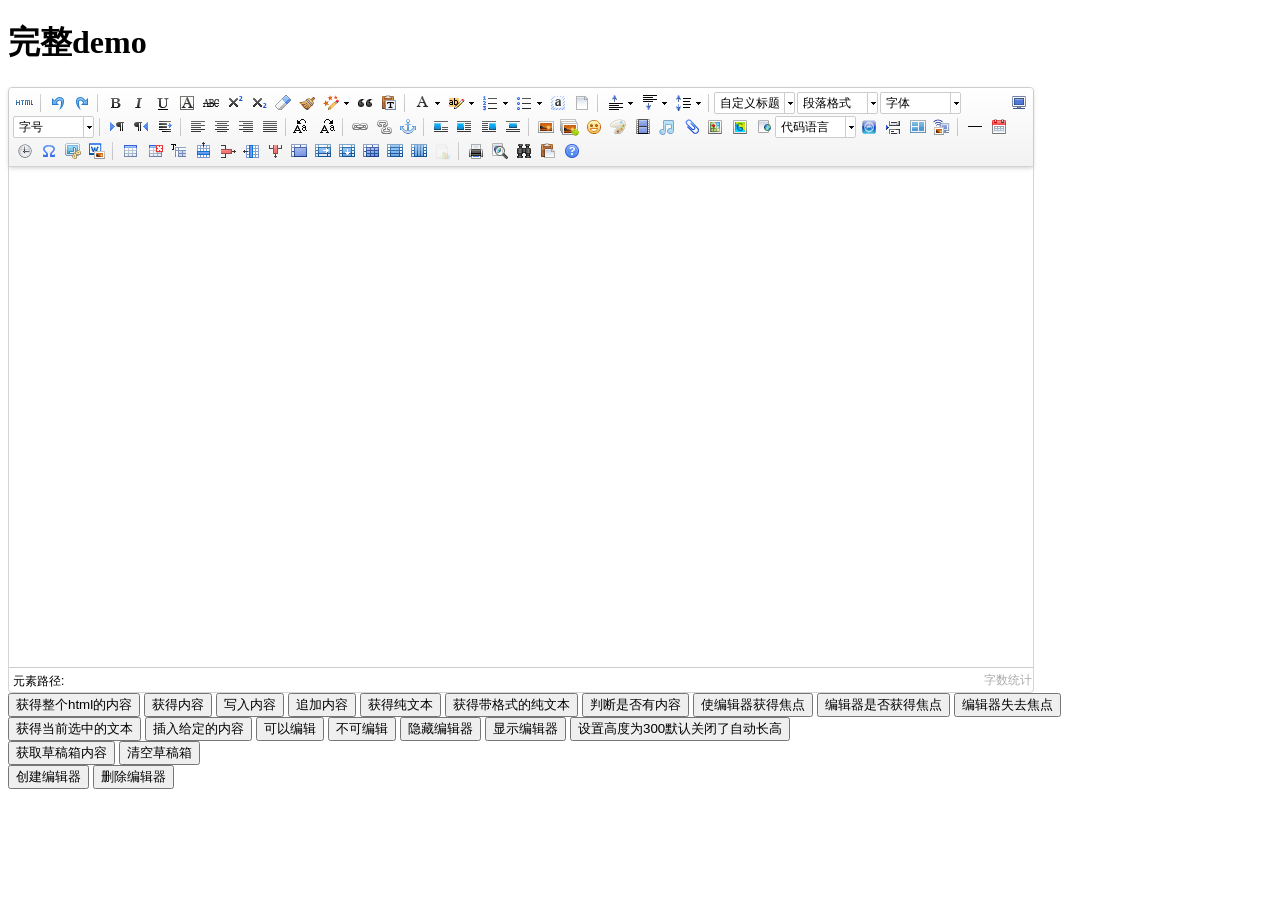
<file: resources/org/ueditor/index.html>
<!DOCTYPE HTML PUBLIC "-//W3C//DTD HTML 4.01 Transitional//EN"
        "http://www.w3.org/TR/html4/loose.dtd">
<html>
<head>
    <title>完整demo</title>
    <meta http-equiv="Content-Type" content="text/html;charset=utf-8"/>
    <script type="text/javascript" charset="utf-8" src="ueditor.config.js"></script>
    <script type="text/javascript" charset="utf-8" src="ueditor.all.min.js"> </script>
    <!--建议手动加在语言，避免在ie下有时因为加载语言失败导致编辑器加载失败-->
    <!--这里加载的语言文件会覆盖你在配置项目里添加的语言类型，比如你在配置项目里配置的是英文，这里加载的中文，那最后就是中文-->
    <script type="text/javascript" charset="utf-8" src="lang/zh-cn/zh-cn.js"></script>

    <style type="text/css">
        div{
            width:100%;
        }
    </style>
</head>
<body>
<div>
    <h1>完整demo</h1>
    <script id="editor" type="text/plain" style="width:1024px;height:500px;"></script>
</div>
<div id="btns">
    <div>
        <button onclick="getAllHtml()">获得整个html的内容</button>
        <button onclick="getContent()">获得内容</button>
        <button onclick="setContent()">写入内容</button>
        <button onclick="setContent(true)">追加内容</button>
        <button onclick="getContentTxt()">获得纯文本</button>
        <button onclick="getPlainTxt()">获得带格式的纯文本</button>
        <button onclick="hasContent()">判断是否有内容</button>
        <button onclick="setFocus()">使编辑器获得焦点</button>
        <button onmousedown="isFocus(event)">编辑器是否获得焦点</button>
        <button onmousedown="setblur(event)" >编辑器失去焦点</button>

    </div>
    <div>
        <button onclick="getText()">获得当前选中的文本</button>
        <button onclick="insertHtml()">插入给定的内容</button>
        <button id="enable" onclick="setEnabled()">可以编辑</button>
        <button onclick="setDisabled()">不可编辑</button>
        <button onclick=" UE.getEditor('editor').setHide()">隐藏编辑器</button>
        <button onclick=" UE.getEditor('editor').setShow()">显示编辑器</button>
        <button onclick=" UE.getEditor('editor').setHeight(300)">设置高度为300默认关闭了自动长高</button>
    </div>

    <div>
        <button onclick="getLocalData()" >获取草稿箱内容</button>
        <button onclick="clearLocalData()" >清空草稿箱</button>
    </div>

</div>
<div>
    <button onclick="createEditor()">
    创建编辑器</button>
    <button onclick="deleteEditor()">
    删除编辑器</button>
</div>

<script type="text/javascript">

    //实例化编辑器
    //建议使用工厂方法getEditor创建和引用编辑器实例，如果在某个闭包下引用该编辑器，直接调用UE.getEditor('editor')就能拿到相关的实例
    var ue = UE.getEditor('editor');


    function isFocus(e){
        alert(UE.getEditor('editor').isFocus());
        UE.dom.domUtils.preventDefault(e)
    }
    function setblur(e){
        UE.getEditor('editor').blur();
        UE.dom.domUtils.preventDefault(e)
    }
    function insertHtml() {
        var value = prompt('插入html代码', '');
        UE.getEditor('editor').execCommand('insertHtml', value)
    }
    function createEditor() {
        enableBtn();
        UE.getEditor('editor');
    }
    function getAllHtml() {
        alert(UE.getEditor('editor').getAllHtml())
    }
    function getContent() {
        var arr = [];
        arr.push("使用editor.getContent()方法可以获得编辑器的内容");
        arr.push("内容为：");
        arr.push(UE.getEditor('editor').getContent());
        alert(arr.join("\n"));
    }
    function getPlainTxt() {
        var arr = [];
        arr.push("使用editor.getPlainTxt()方法可以获得编辑器的带格式的纯文本内容");
        arr.push("内容为：");
        arr.push(UE.getEditor('editor').getPlainTxt());
        alert(arr.join('\n'))
    }
    function setContent(isAppendTo) {
        var arr = [];
        arr.push("使用editor.setContent('欢迎使用ueditor')方法可以设置编辑器的内容");
        UE.getEditor('editor').setContent('欢迎使用ueditor', isAppendTo);
        alert(arr.join("\n"));
    }
    function setDisabled() {
        UE.getEditor('editor').setDisabled('fullscreen');
        disableBtn("enable");
    }

    function setEnabled() {
        UE.getEditor('editor').setEnabled();
        enableBtn();
    }

    function getText() {
        //当你点击按钮时编辑区域已经失去了焦点，如果直接用getText将不会得到内容，所以要在选回来，然后取得内容
        var range = UE.getEditor('editor').selection.getRange();
        range.select();
        var txt = UE.getEditor('editor').selection.getText();
        alert(txt)
    }

    function getContentTxt() {
        var arr = [];
        arr.push("使用editor.getContentTxt()方法可以获得编辑器的纯文本内容");
        arr.push("编辑器的纯文本内容为：");
        arr.push(UE.getEditor('editor').getContentTxt());
        alert(arr.join("\n"));
    }
    function hasContent() {
        var arr = [];
        arr.push("使用editor.hasContents()方法判断编辑器里是否有内容");
        arr.push("判断结果为：");
        arr.push(UE.getEditor('editor').hasContents());
        alert(arr.join("\n"));
    }
    function setFocus() {
        UE.getEditor('editor').focus();
    }
    function deleteEditor() {
        disableBtn();
        UE.getEditor('editor').destroy();
    }
    function disableBtn(str) {
        var div = document.getElementById('btns');
        var btns = UE.dom.domUtils.getElementsByTagName(div, "button");
        for (var i = 0, btn; btn = btns[i++];) {
            if (btn.id == str) {
                UE.dom.domUtils.removeAttributes(btn, ["disabled"]);
            } else {
                btn.setAttribute("disabled", "true");
            }
        }
    }
    function enableBtn() {
        var div = document.getElementById('btns');
        var btns = UE.dom.domUtils.getElementsByTagName(div, "button");
        for (var i = 0, btn; btn = btns[i++];) {
            UE.dom.domUtils.removeAttributes(btn, ["disabled"]);
        }
    }

    function getLocalData () {
        alert(UE.getEditor('editor').execCommand( "getlocaldata" ));
    }

    function clearLocalData () {
        UE.getEditor('editor').execCommand( "clearlocaldata" );
        alert("已清空草稿箱")
    }
</script>
</body>
</html>
</file>
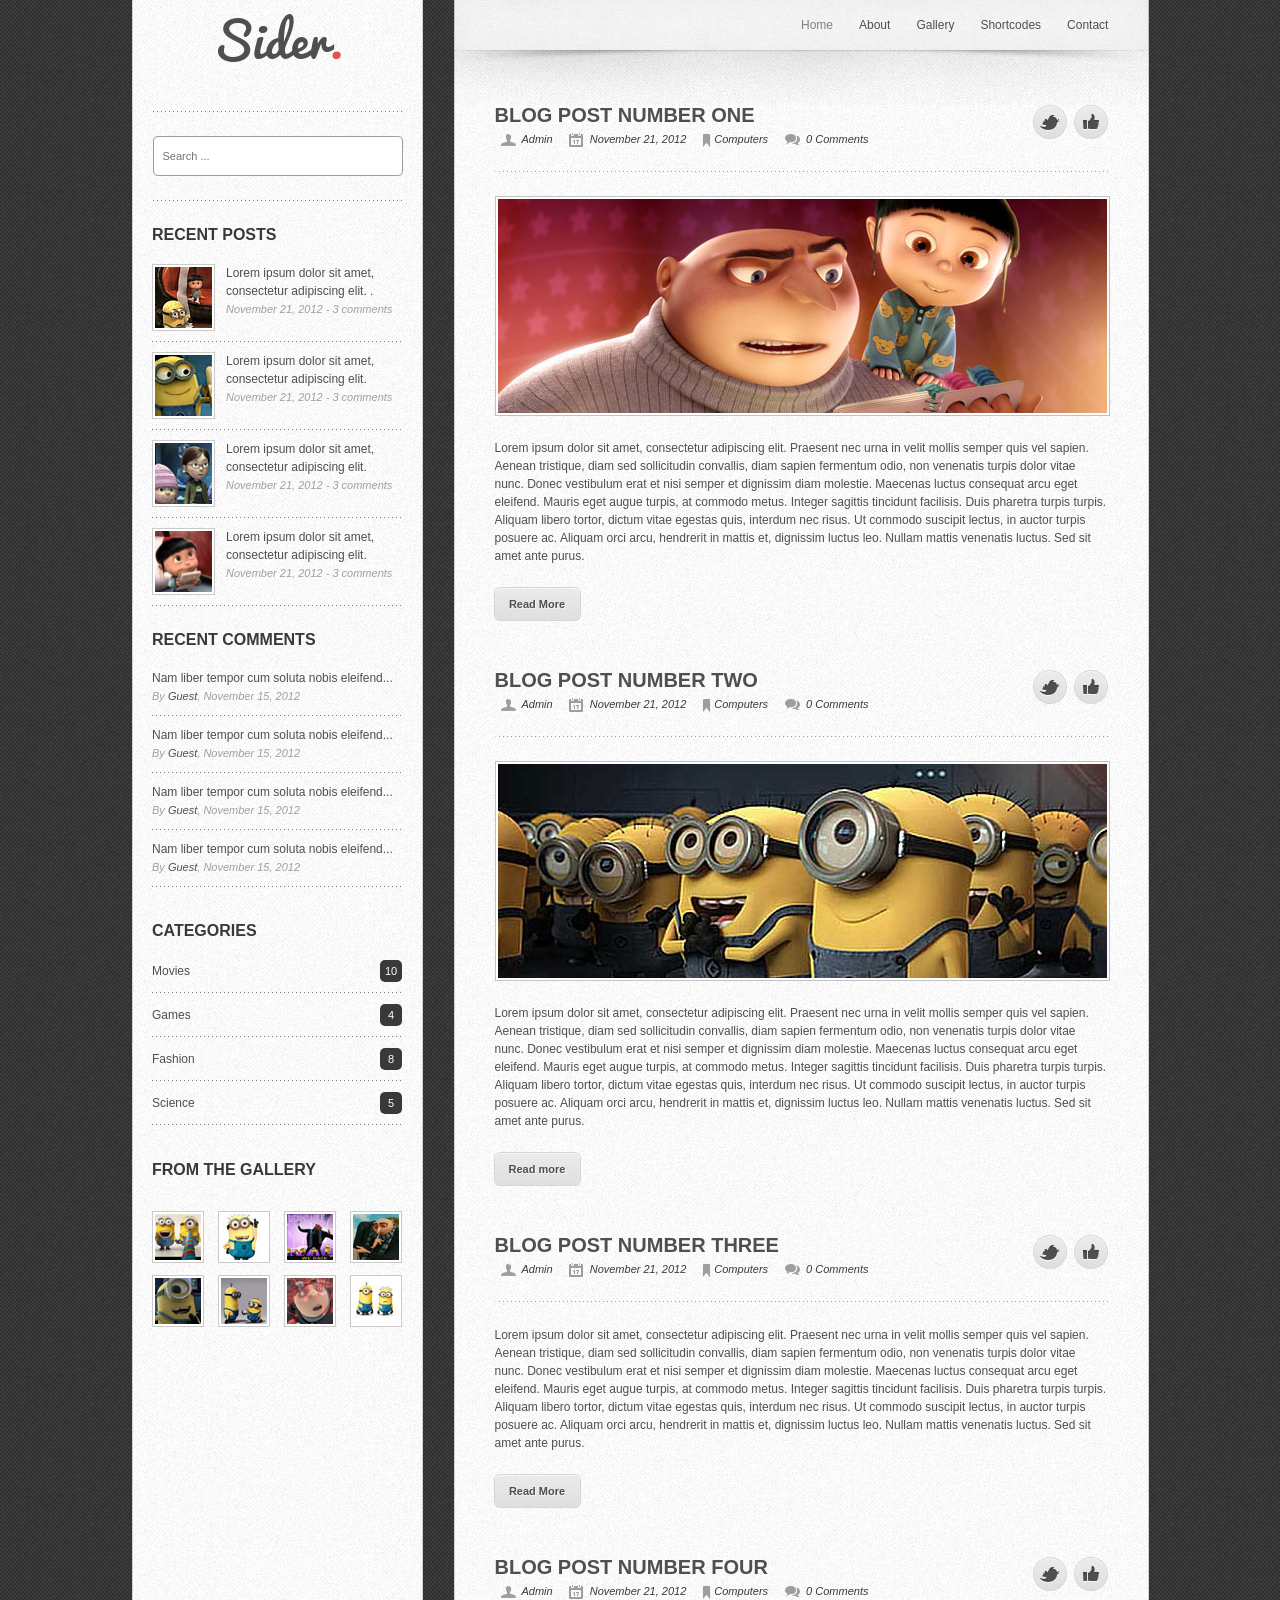
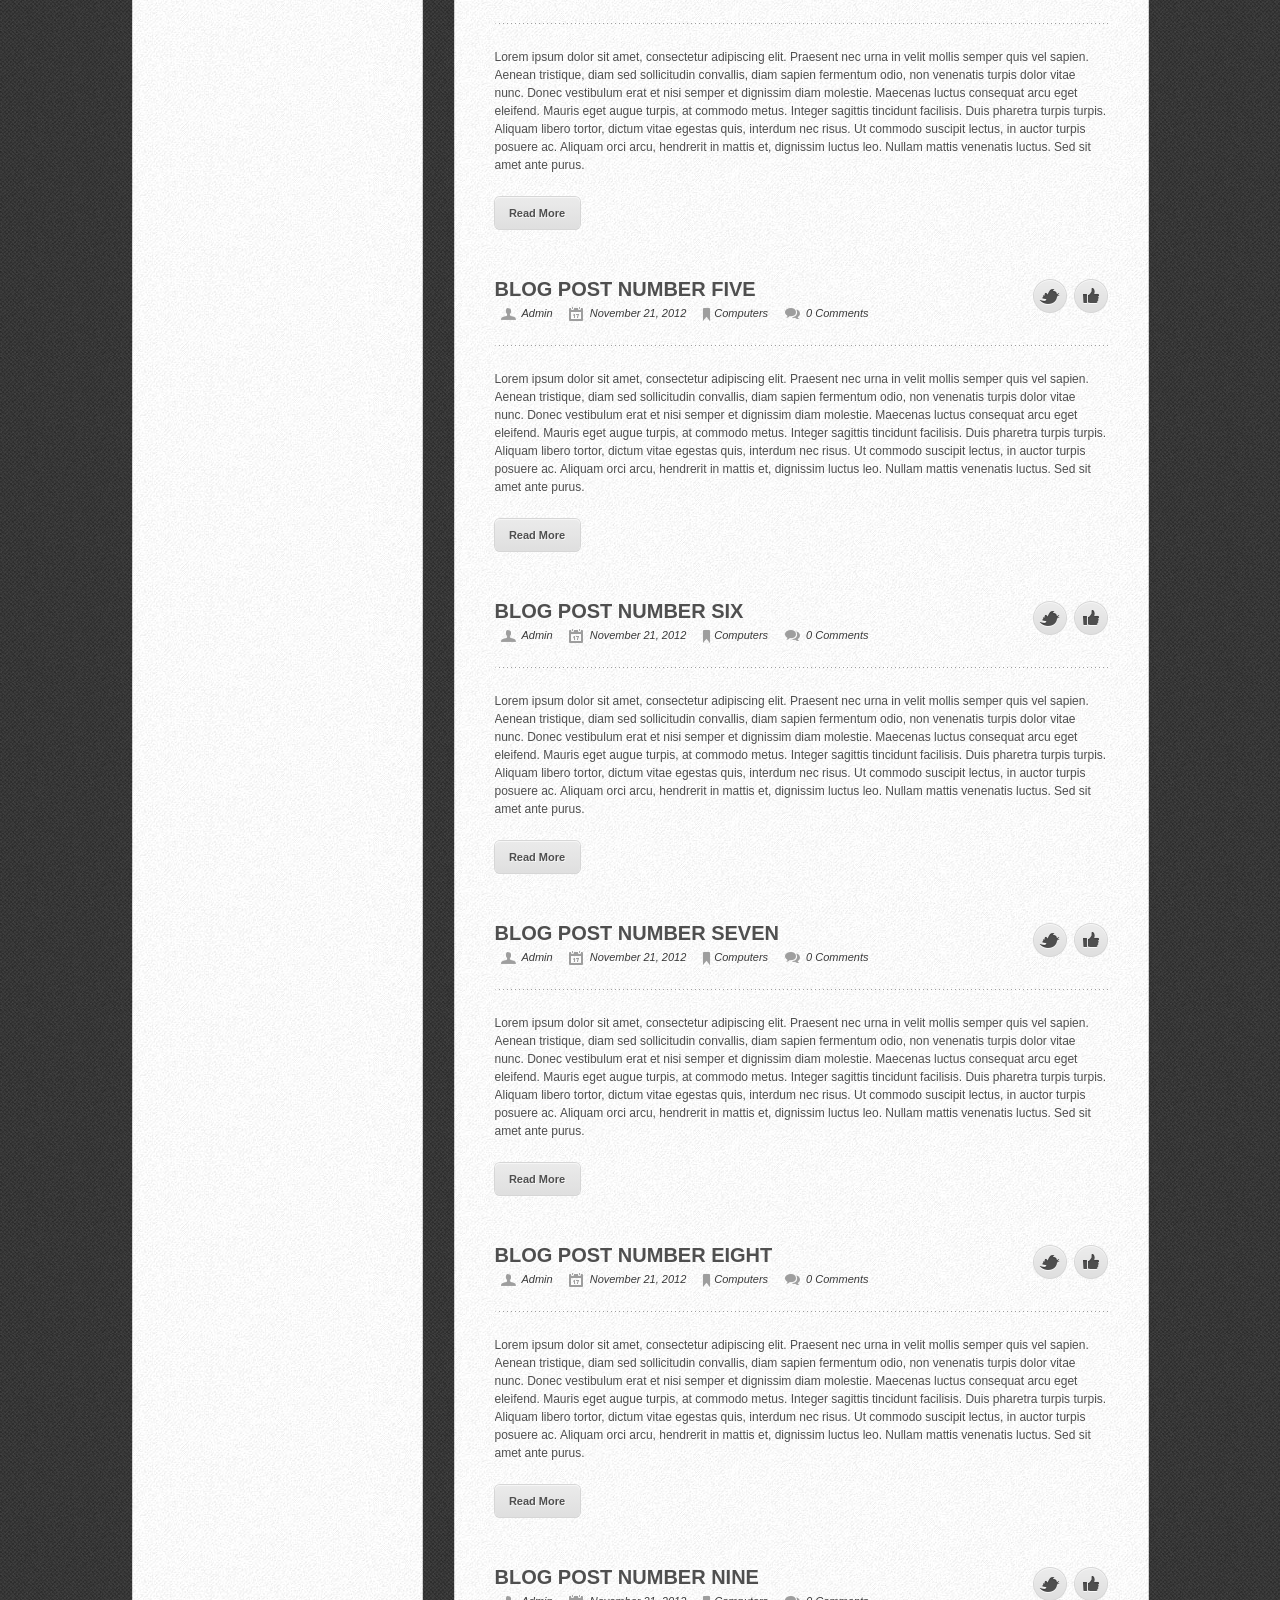
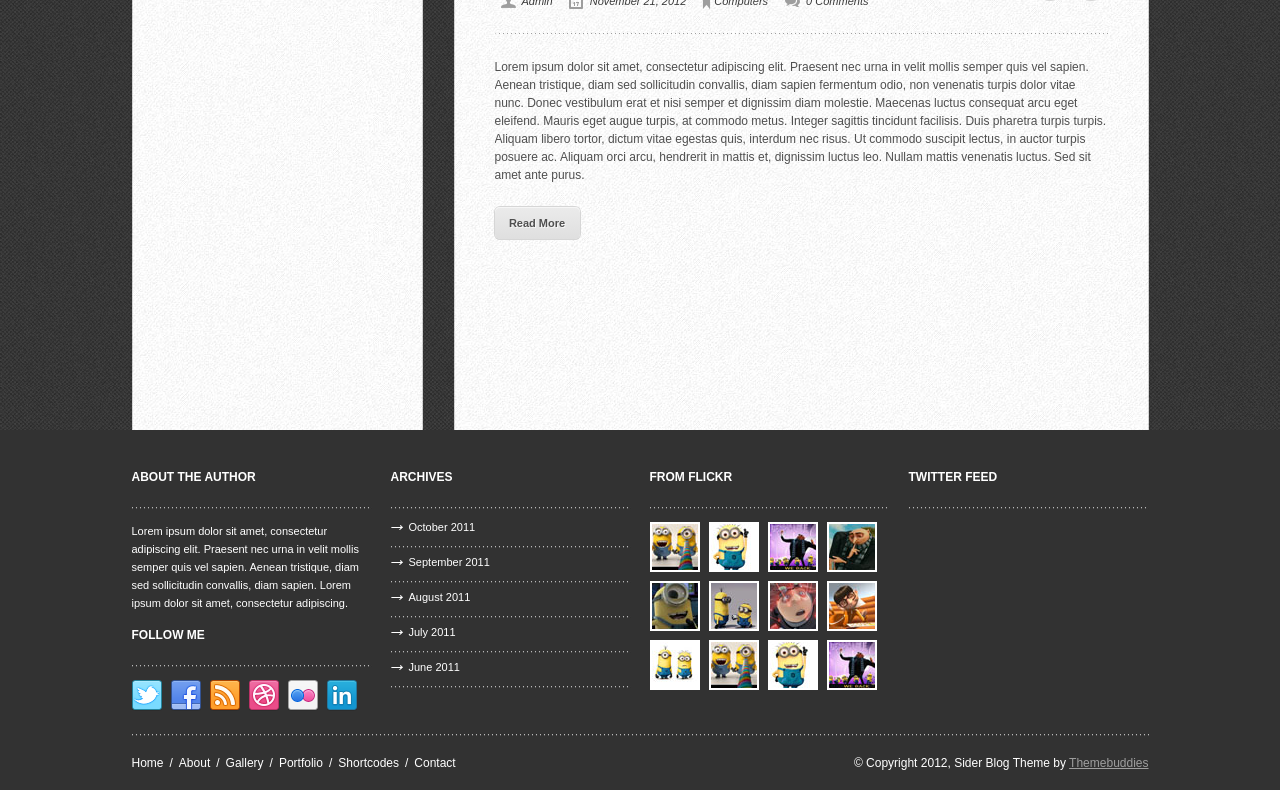
<file: resources/views/home/index.html>
<!DOCTYPE html PUBLIC "-//W3C//DTD XHTML 1.0 Transitional//EN" "http://www.w3.org/TR/xhtml1/DTD/xhtml1-transitional.dtd">
<html xmlns="http://www.w3.org/1999/xhtml">

<head>
<meta http-equiv="Content-Type" content="text/html; charset=utf-8" />
<title>Sider</title>
<script type="text/javascript" src="http://twitter.com/javascripts/blogger.js"></script><!--Needed for the twitter feed-->
<script type="text/javascript" src="js/jquery-1.7.2.min.js"></script><!--Needed for the prettyPhoto to function-->
<script type="text/javascript" src="js/twitter.js"></script><!--needed for various things on the page. Put into a custom file instead of having a bunch of stuff in the header-->
<script src="http://cdn.jquerytools.org/1.2.7/full/jquery.tools.min.js"  type="text/javascript"></script><!--runs the tabs widgets and toggle widgets-->
<script type="text/javascript" src="js/simplepager.js"></script><!--runs the pagination-->
<link rel="stylesheet" href="css/prettyPhoto.css" type="text/css" media="screen" title="prettyPhoto main stylesheet" charset="utf-8" />

<script type="text/javascript">
$(document).ready(function() {
	$('span.category').hover(function(){
    $(this).next().css('background-color','#e25050');
    },function(){
    $(this).next().css('background-color','#393939');
    });
	
		
	$(".pageing").quickPager({
		pageSize : 5,
	});
});
</script>
<!--[if IE]>
<script src="http://html5shiv.googlecode.com/svn/trunk/html5.js"></script>
<![endif]-->
<link href="style.css" rel="stylesheet" type="text/css" />
 
</head>

<body>
	<div id="wrapper">
    
      <div id="main">
        <div id="navigation">
                <ul>
                <li><a class="active" href="index-2.html">Home</a></li> 
                <li><a href="post.html">About</a>
                	<ul>
                    	<li><a href="post.html">Sample page</a></li>
                        <li><a href="blankPage.html">Blank Page</a></li>
                        <li><a href="slider.html">Nivo Slider</a></li>
                        <li><a href="elastic.html">Elastic Slider</a><li>
                     </ul>
                </li>
                <li><a href="gallery.html">Gallery</a></li>
                <li><a href="shortcodes.html">Shortcodes</a></li>
                <li><a href="contact.html">Contact</a></li>
            </ul>
        </div><!--END navigation-->
            <div id="main-content">
            	<ul class="pageing">
                <li>
            	<div class="post">
            		<h1 class="title">BLOG POST NUMBER ONE</h1>
                	<span class="twitter"><a href="#"></a></span>
                    <span class="facebook"><a href="#"></a></span>
                    <div class="meta">
                    	<ul >
                        	<li class="admin"><a href="#">Admin</a></li>
                            <li class="date">November 21, 2012</li>
                            <li class="category"><a href="#">Computers</a></li>
                            <li class="comments"><a href="#">0 Comments</a></li>
                        </ul>
                    </div><!--end meta-->
                    
                    <span class="main-border"></span>
                    
                    <img class="post-image" src="images/post-image.jpg" alt="post image" height="214" width="609" />
                    
                    <p>Lorem ipsum dolor sit amet, consectetur adipiscing elit. Praesent nec urna in velit mollis semper quis vel sapien. Aenean tristique, diam sed sollicitudin convallis, diam 	 sapien fermentum odio, non venenatis turpis dolor vitae nunc. Donec vestibulum erat et nisi semper et dignissim diam molestie. Maecenas luctus consequat arcu eget eleifend. Mauris eget augue turpis, at commodo metus. Integer sagittis tincidunt facilisis. Duis pharetra turpis turpis. Aliquam libero tortor, dictum vitae egestas quis, interdum nec risus. Ut commodo suscipit lectus, in auctor turpis posuere ac. Aliquam orci arcu, hendrerit in mattis et, dignissim luctus leo. Nullam mattis venenatis luctus. Sed sit amet ante purus.</p>
                    <a class="read-more" href="post.html">Read More</a>
                    <div class="clear"></div>
  				</div><!--END post-->
                </li>
                <li>
                <div class="post">
            		<h1 class="title">BLOG POST NUMBER TWO</h1>
                	<span class="twitter"><a href="#"></a></span>
                    <span class="facebook"></span>
                    <div class="meta">
                        <ul>
                        	<li class="admin"><a href="#">Admin</a></li>
                            <li class="date">November 21, 2012</li>
                            <li class="category"><a href="#">Computers</a></li>
                            <li class="comments"><a href="#">0 Comments</a></li>
                        </ul>
                    </div><!--end meta-->
                    
                    <span class="main-border"></span>
                    
                    <img class="post-image" src="images/post-image2.jpg" alt="post image" height="214" width="609" />
                    
                    <p>Lorem ipsum dolor sit amet, consectetur adipiscing elit. Praesent nec urna in velit mollis semper quis vel sapien. Aenean tristique, diam sed sollicitudin convallis, diam 	 sapien fermentum odio, non venenatis turpis dolor vitae nunc. Donec vestibulum erat et nisi semper et dignissim diam molestie. Maecenas luctus consequat arcu eget eleifend. Mauris eget augue turpis, at commodo metus. Integer sagittis tincidunt facilisis. Duis pharetra turpis turpis. Aliquam libero tortor, dictum vitae egestas quis, interdum nec risus. Ut commodo suscipit lectus, in auctor turpis posuere ac. Aliquam orci arcu, hendrerit in mattis et, dignissim luctus leo. Nullam mattis venenatis luctus. Sed sit amet ante purus.</p>
                    <a class="read-more" href="post.html">Read more</a>
  				</div><!--END post-->
                </li><li>
                <div class="post">
            		<h1 class="title">BLOG POST NUMBER THREE</h1>
                	<span class="twitter"><a href="#"></a></span>
                    <span class="facebook"><a href="#"></a></span>
                    <div class="meta">
                        <ul>
                        	<li class="admin"><a href="#">Admin</a></li>
                            <li class="date">November 21, 2012</li>
                            <li class="category"><a href="#">Computers</a></li>
                            <li class="comments"><a href="#">0 Comments</a></li>
                        </ul>
                    </div><!--end meta-->
                    
                    <span class="main-border"></span>
                    
                    
                    <p>Lorem ipsum dolor sit amet, consectetur adipiscing elit. Praesent nec urna in velit mollis semper quis vel sapien. Aenean tristique, diam sed sollicitudin convallis, diam 	 sapien fermentum odio, non venenatis turpis dolor vitae nunc. Donec vestibulum erat et nisi semper et dignissim diam molestie. Maecenas luctus consequat arcu eget eleifend. Mauris eget augue turpis, at commodo metus. Integer sagittis tincidunt facilisis. Duis pharetra turpis turpis. Aliquam libero tortor, dictum vitae egestas quis, interdum nec risus. Ut commodo suscipit lectus, in auctor turpis posuere ac. Aliquam orci arcu, hendrerit in mattis et, dignissim luctus leo. Nullam mattis venenatis luctus. Sed sit amet ante purus.</p>
                    <a class="read-more" href="post.html">Read More</a>
  				</div><!--END post-->
                </li><li>
                <div class="post">
            		<h1 class="title">BLOG POST NUMBER FOUR</h1>
                	<span class="twitter"><a href="#"></a></span>
                    <span class="facebook"><a href="#"></a></span>
                    <div class="meta">
                        <ul>
                        	<li class="admin"><a href="#">Admin</a></li>
                            <li class="date">November 21, 2012</li>
                            <li class="category"><a href="#">Computers</a></li>
                            <li class="comments"><a href="#">0 Comments</a></li>
                        </ul>
                    </div><!--end meta-->
                    
                    <span class="main-border"></span>
                    
                    
                    <p>Lorem ipsum dolor sit amet, consectetur adipiscing elit. Praesent nec urna in velit mollis semper quis vel sapien. Aenean tristique, diam sed sollicitudin convallis, diam 	 sapien fermentum odio, non venenatis turpis dolor vitae nunc. Donec vestibulum erat et nisi semper et dignissim diam molestie. Maecenas luctus consequat arcu eget eleifend. Mauris eget augue turpis, at commodo metus. Integer sagittis tincidunt facilisis. Duis pharetra turpis turpis. Aliquam libero tortor, dictum vitae egestas quis, interdum nec risus. Ut commodo suscipit lectus, in auctor turpis posuere ac. Aliquam orci arcu, hendrerit in mattis et, dignissim luctus leo. Nullam mattis venenatis luctus. Sed sit amet ante purus.</p>
                    <a class="read-more" href="post.html">Read More</a>
  				</div><!--END post-->
                </li><li>
                <div class="post">
            		<h1 class="title">BLOG POST NUMBER FIVE</h1>
                	<span class="twitter"><a href="#"></a></span>
                    <span class="facebook"><a href="#"></a></span>
                    <div class="meta">
                        <ul>
                        	<li class="admin"><a href="#">Admin</a></li>
                            <li class="date">November 21, 2012</li>
                            <li class="category"><a href="#">Computers</a></li>
                            <li class="comments"><a href="#">0 Comments</a></li>
                        </ul>
                    </div><!--end meta-->
                    
                    <span class="main-border"></span>
                    
                    
                    <p>Lorem ipsum dolor sit amet, consectetur adipiscing elit. Praesent nec urna in velit mollis semper quis vel sapien. Aenean tristique, diam sed sollicitudin convallis, diam 	 sapien fermentum odio, non venenatis turpis dolor vitae nunc. Donec vestibulum erat et nisi semper et dignissim diam molestie. Maecenas luctus consequat arcu eget eleifend. Mauris eget augue turpis, at commodo metus. Integer sagittis tincidunt facilisis. Duis pharetra turpis turpis. Aliquam libero tortor, dictum vitae egestas quis, interdum nec risus. Ut commodo suscipit lectus, in auctor turpis posuere ac. Aliquam orci arcu, hendrerit in mattis et, dignissim luctus leo. Nullam mattis venenatis luctus. Sed sit amet ante purus.</p>
                    <a class="read-more" href="post.html">Read More</a>
  				</div><!--END post-->
                </li><li>
                <div class="post">
            		<h1 class="title">BLOG POST NUMBER SIX</h1>
                	<span class="twitter"><a href="#"></a></span>
                    <span class="facebook"><a href="#"></a></span>
                    <div class="meta">
                        <ul>
                        	<li class="admin"><a href="#">Admin</a></li>
                            <li class="date">November 21, 2012</li>
                            <li class="category"><a href="#">Computers</a></li>
                            <li class="comments"><a href="#">0 Comments</a></li>
                        </ul>
                    </div><!--end meta-->
                    
                    <span class="main-border"></span>
                    
                    
                    <p>Lorem ipsum dolor sit amet, consectetur adipiscing elit. Praesent nec urna in velit mollis semper quis vel sapien. Aenean tristique, diam sed sollicitudin convallis, diam 	 sapien fermentum odio, non venenatis turpis dolor vitae nunc. Donec vestibulum erat et nisi semper et dignissim diam molestie. Maecenas luctus consequat arcu eget eleifend. Mauris eget augue turpis, at commodo metus. Integer sagittis tincidunt facilisis. Duis pharetra turpis turpis. Aliquam libero tortor, dictum vitae egestas quis, interdum nec risus. Ut commodo suscipit lectus, in auctor turpis posuere ac. Aliquam orci arcu, hendrerit in mattis et, dignissim luctus leo. Nullam mattis venenatis luctus. Sed sit amet ante purus.</p>
                    <a class="read-more" href="post.html">Read More</a>
  				</div><!--END post-->
                </li><li>
                <div class="post">
            		<h1 class="title">BLOG POST NUMBER SEVEN</h1>
                	<span class="twitter"><a href="#"></a></span>
                    <span class="facebook"><a href="#"></a></span>
                    <div class="meta">
                        <ul>
                        	<li class="admin"><a href="#">Admin</a></li>
                            <li class="date">November 21, 2012</li>
                            <li class="category"><a href="#">Computers</a></li>
                            <li class="comments"><a href="#">0 Comments</a></li>
                        </ul>
                    </div><!--end meta-->
                    
                    <span class="main-border"></span>
                    
                    
                    <p>Lorem ipsum dolor sit amet, consectetur adipiscing elit. Praesent nec urna in velit mollis semper quis vel sapien. Aenean tristique, diam sed sollicitudin convallis, diam 	 sapien fermentum odio, non venenatis turpis dolor vitae nunc. Donec vestibulum erat et nisi semper et dignissim diam molestie. Maecenas luctus consequat arcu eget eleifend. Mauris eget augue turpis, at commodo metus. Integer sagittis tincidunt facilisis. Duis pharetra turpis turpis. Aliquam libero tortor, dictum vitae egestas quis, interdum nec risus. Ut commodo suscipit lectus, in auctor turpis posuere ac. Aliquam orci arcu, hendrerit in mattis et, dignissim luctus leo. Nullam mattis venenatis luctus. Sed sit amet ante purus.</p>
                    <a class="read-more" href="post.html">Read More</a>
                </div><!--END post-->
                </li><li>
                <div class="post">
            		<h1 class="title">BLOG POST NUMBER EIGHT</h1>
                	<span class="twitter"><a href="#"></a></span>
                    <span class="facebook"><a href="#"></a></span>
                    <div class="meta">
                        <ul>
                        	<li class="admin"><a href="#">Admin</a></li>
                            <li class="date">November 21, 2012</li>
                            <li class="category"><a href="#">Computers</a></li>
                            <li class="comments"><a href="#">0 Comments</a></li>
                        </ul>
                    </div><!--end meta-->
                    
                    <span class="main-border"></span>
                    
                    
                    <p>Lorem ipsum dolor sit amet, consectetur adipiscing elit. Praesent nec urna in velit mollis semper quis vel sapien. Aenean tristique, diam sed sollicitudin convallis, diam 	 sapien fermentum odio, non venenatis turpis dolor vitae nunc. Donec vestibulum erat et nisi semper et dignissim diam molestie. Maecenas luctus consequat arcu eget eleifend. Mauris eget augue turpis, at commodo metus. Integer sagittis tincidunt facilisis. Duis pharetra turpis turpis. Aliquam libero tortor, dictum vitae egestas quis, interdum nec risus. Ut commodo suscipit lectus, in auctor turpis posuere ac. Aliquam orci arcu, hendrerit in mattis et, dignissim luctus leo. Nullam mattis venenatis luctus. Sed sit amet ante purus.</p>
                    <a class="read-more" href="post.html">Read More</a>
                </div><!--END post-->
                </li><li>
                <div class="post">
            		<h1 class="title">BLOG POST NUMBER NINE</h1>
                	<span class="twitter"><a href="#"></a></span>
                    <span class="facebook"><a href="#"></a></span>
                    <div class="meta">
                        <ul>
                        	<li class="admin"><a href="#">Admin</a></li>
                            <li class="date">November 21, 2012</li>
                            <li class="category"><a href="#">Computers</a></li>
                            <li class="comments"><a href="#">0 Comments</a></li>
                        </ul>
                    </div><!--end meta-->
                    
                    <span class="main-border"></span>
                    
                    
                    <p>Lorem ipsum dolor sit amet, consectetur adipiscing elit. Praesent nec urna in velit mollis semper quis vel sapien. Aenean tristique, diam sed sollicitudin convallis, diam 	 sapien fermentum odio, non venenatis turpis dolor vitae nunc. Donec vestibulum erat et nisi semper et dignissim diam molestie. Maecenas luctus consequat arcu eget eleifend. Mauris eget augue turpis, at commodo metus. Integer sagittis tincidunt facilisis. Duis pharetra turpis turpis. Aliquam libero tortor, dictum vitae egestas quis, interdum nec risus. Ut commodo suscipit lectus, in auctor turpis posuere ac. Aliquam orci arcu, hendrerit in mattis et, dignissim luctus leo. Nullam mattis venenatis luctus. Sed sit amet ante purus.</p>
                    <a class="read-more" href="post.html">Read More</a>
  				</div><!--END post-->
                </li>
                </ul>
               
                <div class="Pagination"></div>
                 <div class="clear"></div>
            </div><!--END main-content-->
        </div><!--END main-->
        <div id="side">
    	<div id="sidebar-header">
        	<div id="header">
            	<a href="index-2.html"><span id="logo">Sider<img src="images/period.png" alt="period" height="8" width="9" /></span></a>
            </div><!--END header-->
            <span class="border"></span>
            
            <form action="#" method="post">
            	<input type="text" name="search" id="search" placeholder="Search ..." /><br />
            </form>
            
           <span class="border"></span>
           </div><!--END sidebar-header-->
           
           <div id="sidebar-widgets">
           <div class="widget recentposts">
           	<h3>RECENT POSTS</h3>
            	<ul>
            		<li class="thumb"><img src="images/image1.jpg" alt="toons" height="61" width="57" /></li>
               		<li><span class="title"><a href="#">Lorem ipsum dolor sit amet, consectetur adipiscing elit. .</a></span></li>
                	<li><span class="date">November 21, 2012 - 3 comments</span></li>
                </ul>
            <span class="widget-border"></span>
            
            <ul>
            	<li class="thumb"><img src="images/image2.jpg" alt="toons" height="61" width="57" /></li>
                <li><span class="title"><a href="#">Lorem ipsum dolor sit amet, consectetur adipiscing elit.</a></span></li>
                <li><span class="date">November 21, 2012 - 3 comments</span></li>
            </ul>
            <span class="widget-border"></span>
            
            <ul>
            	<li class="thumb"><img src="images/image3.jpg" alt="toons" height="61" width="57" /></li>
                <li><span class="title"><a href="#">Lorem ipsum dolor sit amet, consectetur adipiscing elit.</a></span></li>
                <li><span class="date">November 21, 2012 - 3 comments</span></li>
            </ul>
            <span class="widget-border"></span>
            
            <ul>
            	<li class="thumb"><img src="images/image4.jpg" alt="toons" height="61" width="57" /></li>
                <li><span class="title"><a href="#">Lorem ipsum dolor sit amet, consectetur adipiscing elit.</a></span></li>
                <li><span class="date">November 21, 2012 - 3 comments</span></li>
            </ul>
            <span class="widget-border"></span>
           </div><!--END widget-->
           
           <div class="widget">
           	<h3>RECENT COMMENTS</h3>
            
            <ul>
            	<li><span class="title"><a href="#">Nam liber tempor cum soluta nobis eleifend...</a></span></li>
                <li><span class="date">By <a href="#">Guest</a>, November 15, 2012</span></li>
            	<li><span class="widget-border"></span></li>
            
            	<li><span class="title"><a href="#">Nam liber tempor cum soluta nobis eleifend...</a></span></li>
                <li><span class="date">By <a href="#">Guest</a>, November 15, 2012</span></li>
            	<li><span class="widget-border"></span></li>
            
            	<li><span class="title"><a href="#">Nam liber tempor cum soluta nobis eleifend...</a></span></li>
                <li><span class="date">By <a href="#">Guest</a>, November 15, 2012</span></li>
            	<li><span class="widget-border"></span></li>
            
            	<li><span class="title"><a href="#">Nam liber tempor cum soluta nobis eleifend...</a></span></li>
                <li><span class="date">By <a href="#">Guest</a>, November 15, 2012</span></li>
            	<li><span class="widget-border"></span></li>
            </ul>
            
           </div><!--END widget-->
           
           <div class="widget cats">
           	<h3>CATEGORIES</h3>
            
            <ul>
            	<li><a href="#"><span class="category">Movies</span><span class="number">10</span></a></li>
           
            	<li><span class="widget-border"></span></li>
            
           
            	<li><a href="#"><span class="category">Games</span><span class="number">4</span></a></li>
        
            	<li><span class="widget-border"></span></li>
            
           
            	<li><a href="#"><span class="category">Fashion</span><span class="number">8</span></a></li>
         
           		<li><span class="widget-border"></span></li>
            
         
            	<li><a href="#"><span class="category">Science</span><span class="number">5</span></a></li>
                <li><span class="widget-border"></span></li>
            </ul>
            
           </div><!--END widget-->

           <div class="widget">
           	<h3>FROM THE GALLERY</h3>
            
            <ul class="gallery">
            	<li><a href="images/big1.jpg" rel="prettyPhoto[sidebargallery]" class="gallery"><img src="images/small1.jpg" alt="blank" height="46" width="46" /></a></li>
                <li><a href="images/big2.jpg" rel="prettyPhoto[sidebargallery]" class="gallery"><img src="images/small2.jpg" alt="blank" height="46" width="46" /></a></li>
                <li><a href="images/big3.jpg" rel="prettyPhoto[sidebargallery]" class="gallery"><img src="images/small3.jpg" alt="blank" height="46" width="46" /></a></li>
                <li><a href="images/big4.jpg" rel="prettyPhoto[sidebargallery]" class="gallery"><img src="images/small4.jpg" alt="blank" height="46" width="46" /></a></li>
                <li><a href="images/big5.jpg" rel="prettyPhoto[sidebargallery]" class="gallery"><img src="images/small5.jpg" alt="blank" height="46" width="46" /></a></li>
                <li><a href="images/big6.jpg" rel="prettyPhoto[sidebargallery]" class="gallery"><img src="images/small6.jpg" alt="blank" height="46" width="46" /></a></li>
                <li><a href="images/big7.jpg" rel="prettyPhoto[sidebargallery]" class="gallery"><img src="images/small7.jpg" alt="blank" height="46" width="46" /></a></li>
                <li><a href="images/big8.jpg" rel="prettyPhoto[sidebargallery]" class="gallery"><img src="images/small9.jpg" alt="blank" height="46" width="46" /></a></li>
            </ul>
           </div><!--END widget-->
        </div><!--END sidebar-widgets-->
		</div><!--END Side--><!--This div keeps the sidebar from floating right when the main content is empty-->
        <div class="clear"></div>
        <div class="push"></div>
        
        </div><!--End wrapper-->
        <div id="footer">
        	<div id="footerwrap">
            	<div class="footerwidgets">
                	<div id="aboutauthor">
                    	<h1 class="title">ABOUT THE AUTHOR</h1>
                        <span class="widget-border"></span>
                        <p>
                        	Lorem ipsum dolor sit amet, consectetur adipiscing elit. Praesent nec urna in velit mollis semper quis vel sapien. Aenean tristique, diam sed sollicitudin convallis, diam sapien. Lorem ipsum dolor sit amet, consectetur adipiscing.
                        </p>
                        
                        <h1 class="title">FOLLOW ME</h1>
                        <span class="widget-border"></span>
                        <ul id="social">
                        	<li><a href="#"><img src="images/twitter.png" alt="twitter" height="31" width="30" /></a></li>
                            <li><a href="#"><img src="images/facebook.png" alt="facebook" height="31" width="30" /></a></li>
                            <li><a href="#"><img src="images/rss.png" alt="rss" height="31" width="30" /></a></li>
                            <li><a href="#"><img src="images/dribble.png" alt="dribble" height="31" width="30" /></a></li>
                            <li><a href="#"><img src="images/flickr.png" alt="flickr" height="31" width="30" /></a></li>
                            <li><a href="#"><img src="images/linkedIn.png" alt="linkedIn" height="31" width="30" /></a></li>
                        </ul>
                    </div><!--END aboutauthor -->
                    </div><!--END footerwidets-->
                    
                    <div class="footerwidgets">
                    <div id="archives">
                    	<h1 class="title">ARCHIVES</h1>
                        <span class="widget-border"></span>
                        <ul>
                        	<li><a href="#">October 2011</a></li>
                            <li><span class="widget-border"></span></li>
                            <li><a href="#">September 2011</a></li>
                            <li><span class="widget-border"></span></li>
                            <li><a href="#">August 2011</a></li>
                            <li><span class="widget-border"></span></li>
                            <li><a href="#">July 2011</a></li>
                            <li><span class="widget-border"></span></li>
                            <li><a href="#">June 2011</a></li>
                            <li><span class="widget-border"></span></li>
                        </ul>
                    </div><!--END archives-->
                    </div><!--END footerwidets-->
                    
                    <div class="footerwidgets">
                    	<div id="flickr">
                    	<h1 class="title">FROM FLICKR</h1>
                        <span class="widget-border "></span>
                        	<ul>
                            	<li><a href="images/big1.jpg" rel="prettyPhoto[foogergallery]" class="gallery"><img src="images/small1.jpg" alt="flickr" height="46" width="46" /></a></li>
                                <li><a href="images/big2.jpg" rel="prettyPhoto[foogergallery]" class="gallery"><img src="images/small2.jpg" alt="flickr" height="46" width="46" /></a></li>
                                <li><a href="images/big3.jpg" rel="prettyPhoto[foogergallery]" class="gallery"><img src="images/small3.jpg" alt="flickr" height="46" width="46" /></a></li>
                                <li><a href="images/big4.jpg" rel="prettyPhoto[foogergallery]" class="gallery"><img src="images/small4.jpg" alt="flickr" height="46" width="46" /></a></li>
                                <li><a href="images/big5.jpg" rel="prettyPhoto[foogergallery]" class="gallery"><img src="images/small5.jpg" alt="flickr" height="46" width="46" /></a></li>
                                <li><a href="images/big6.jpg" rel="prettyPhoto[foogergallery]" class="gallery"><img src="images/small6.jpg" alt="flickr" height="46" width="46" /></a></li>
                                <li><a href="images/big7.jpg" rel="prettyPhoto[foogergallery]" class="gallery"><img src="images/small7.jpg" alt="flickr" height="46" width="46" /></a></li>
                                <li><a href="images/big8.jpg" rel="prettyPhoto[foogergallery]" class="gallery"><img src="images/small8.jpg" alt="flickr" height="46" width="46" /></a></li>
                                <li><a href="images/big9.jpg" rel="prettyPhoto[foogergallery]" class="gallery"><img src="images/small9.jpg" alt="flickr" height="46" width="46" /></a></li>
                                <li><a href="images/big1.jpg" rel="prettyPhoto[foogergallery]" class="gallery"><img src="images/small1.jpg" alt="flickr" height="46" width="46" /></a></li>
                                <li><a href="images/big2.jpg" rel="prettyPhoto[foogergallery]" class="gallery"><img src="images/small2.jpg" alt="flickr" height="46" width="46" /></a></li>
                                <li><a href="images/big3.jpg" rel="prettyPhoto[foogergallery]" class="gallery"><img src="images/small3.jpg" alt="flickr" height="46" width="46" /></a></li>
                            </ul>
                         </div><!--END flickr-->
                    </div><!--END footerwidgets-->
                    
                    <div class="footerwidgets">
                    	<div id="twitterfeed">
                    	<h1>TWITTER FEED</h1>
                        <span class="widget-border"></span>
							<div id="twitter_update_list">
                            	<!--This empty div is the container to hold the twitter tweets-->
           					</div>
                        </div><!--END twitterfeed-->
                    </div><!--END footerwidgets-->
                <div class="clear"></div><!--clearing floats so it doesn't mess with footer border-->
            <span id="footer-border"></span>                
                <div id="footer-navigation">
                	<ul>
                    	<li><a href="index-2.html">Home</a></li>
                        <li><a href="#">About</a></li>
                        <li><a href="#">Gallery</a></li>
                        <li><a href="#">Portfolio</a></li>
                        <li><a href="#">Shortcodes</a></li>
                        <li><a href="#">Contact</a></li>
                    </ul>
                </div><!--END footer-navigation-->
                
                <div>
                	<span id="copyright">&copy; Copyright 2012, Sider Blog Theme by <a href="http://sc.chinaz.com/">Themebuddies</a></span>
                </div><!--END copywrite-->
            </div><!--END footerwrap-->
            <div class="clear"></div>
        </div><!--END footer-->	
<script src="js/jquery.prettyPhoto.js" type="text/javascript" charset="utf-8"></script>
         <script type="text/javascript" charset="utf-8">
  $(document).ready(function(){
    $("a[rel^='prettyPhoto']").prettyPhoto();
  });
</script>
<div style="display:none"><script src='http://v7.cnzz.com/stat.php?id=155540&web_id=155540' language='JavaScript' charset='gb2312'></script></div>
</body>

</html>
</file>
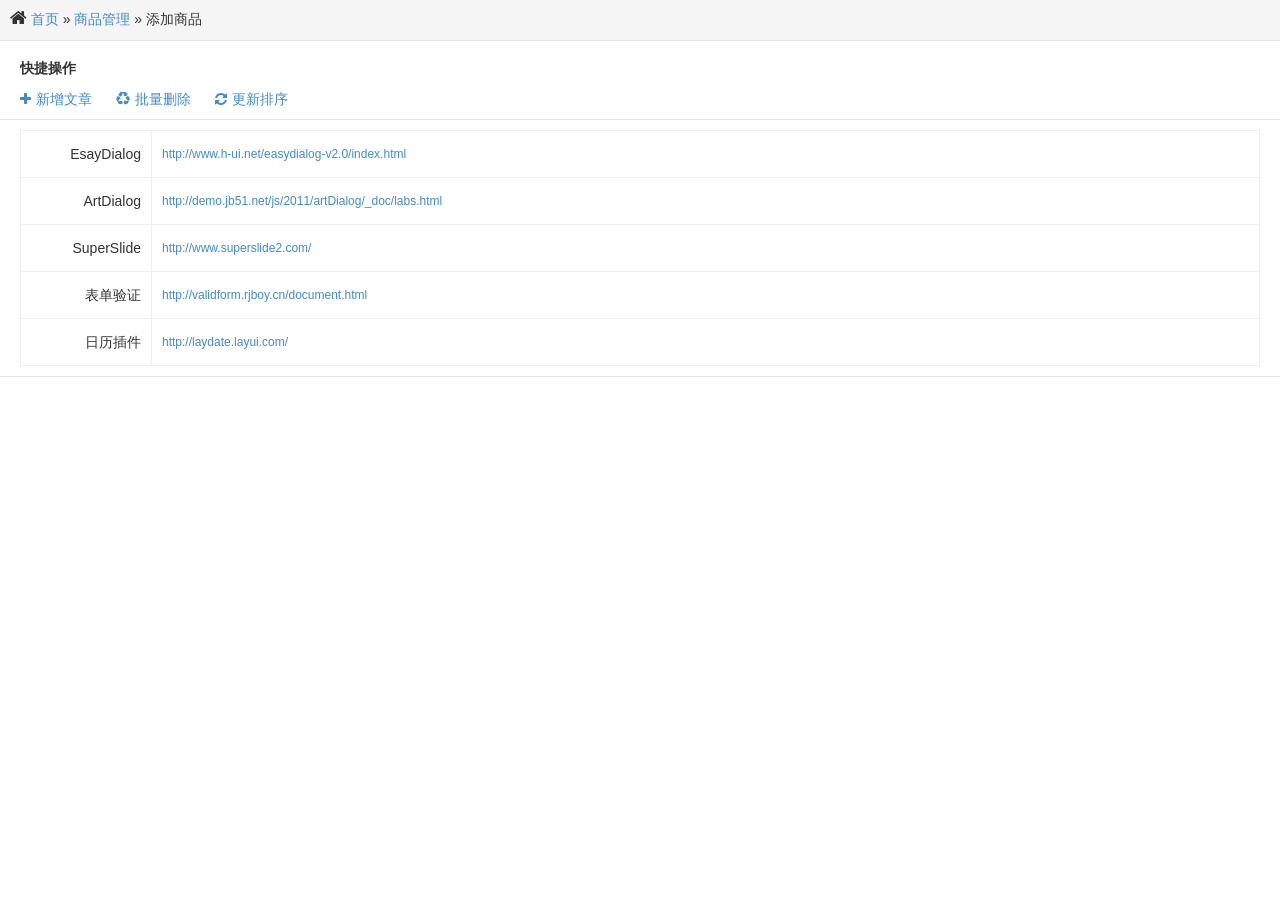
<file: resources/views/admin/element.html>
<!DOCTYPE html>
<html lang="en">
<head>
	<meta charset="utf-8">
	<link rel="stylesheet" href="style/css/ch-ui.admin.css">
	<link rel="stylesheet" href="style/font/css/font-awesome.min.css">
    <script type="text/javascript" src="style/js/jquery.js"></script>
    <script type="text/javascript" src="style/js/ch-ui.admin.js"></script>
</head>
<body>
    <!--面包屑导航 开始-->
    <div class="crumb_warp">
        <!--<i class="fa fa-bell"></i> 欢迎使用登陆网站后台，建站的首选工具。-->
        <i class="fa fa-home"></i> <a href="#">首页</a> &raquo; <a href="#">商品管理</a> &raquo; 添加商品
    </div>
    <!--面包屑导航 结束-->

	<!--结果集标题与导航组件 开始-->
	<div class="result_wrap">
        <div class="result_title">
            <h3>快捷操作</h3>
        </div>
        <div class="result_content">
            <div class="short_wrap">
                <a href="#"><i class="fa fa-plus"></i>新增文章</a>
                <a href="#"><i class="fa fa-recycle"></i>批量删除</a>
                <a href="#"><i class="fa fa-refresh"></i>更新排序</a>
            </div>
        </div>
    </div>
    <!--结果集标题与导航组件 结束-->

    <div class="result_wrap">
        <table class="add_tab">
            <tr>
                <th width="120">EsayDialog</th>
                <td>
                    <a href="http://www.h-ui.net/easydialog-v2.0/index.html" target="_blank"> 
                        http://www.h-ui.net/easydialog-v2.0/index.html 
                    </a>
                </td>
            </tr>
            <tr>
                <th width="120">ArtDialog</th>
                <td>
                    <a href="http://demo.jb51.net/js/2011/artDialog/_doc/labs.html" target="_blank"> 
                        http://demo.jb51.net/js/2011/artDialog/_doc/labs.html 
                    </a>
                </td>
            </tr>
            <tr>
                <th width="120">SuperSlide</th>
                <td>
                    <a href="http://www.h-ui.net/easydialog-v2.0/index.html" target="_blank"> 
                        http://www.superslide2.com/
                    </a>
                </td>
            </tr>
            <tr>
                <th width="120">表单验证</th>
                <td>
                    <a href="http://validform.rjboy.cn/document.html" target="_blank"> 
                        http://validform.rjboy.cn/document.html
                    </a>
                </td>
            </tr>
            <tr>
                <th width="120">日历插件</th>
                <td>
                    <a href="http://laydate.layui.com/" target="_blank"> 
                        http://laydate.layui.com/
                    </a>
                </td>
            </tr>
        </table>
    </div>

</body>
</html>
</file>
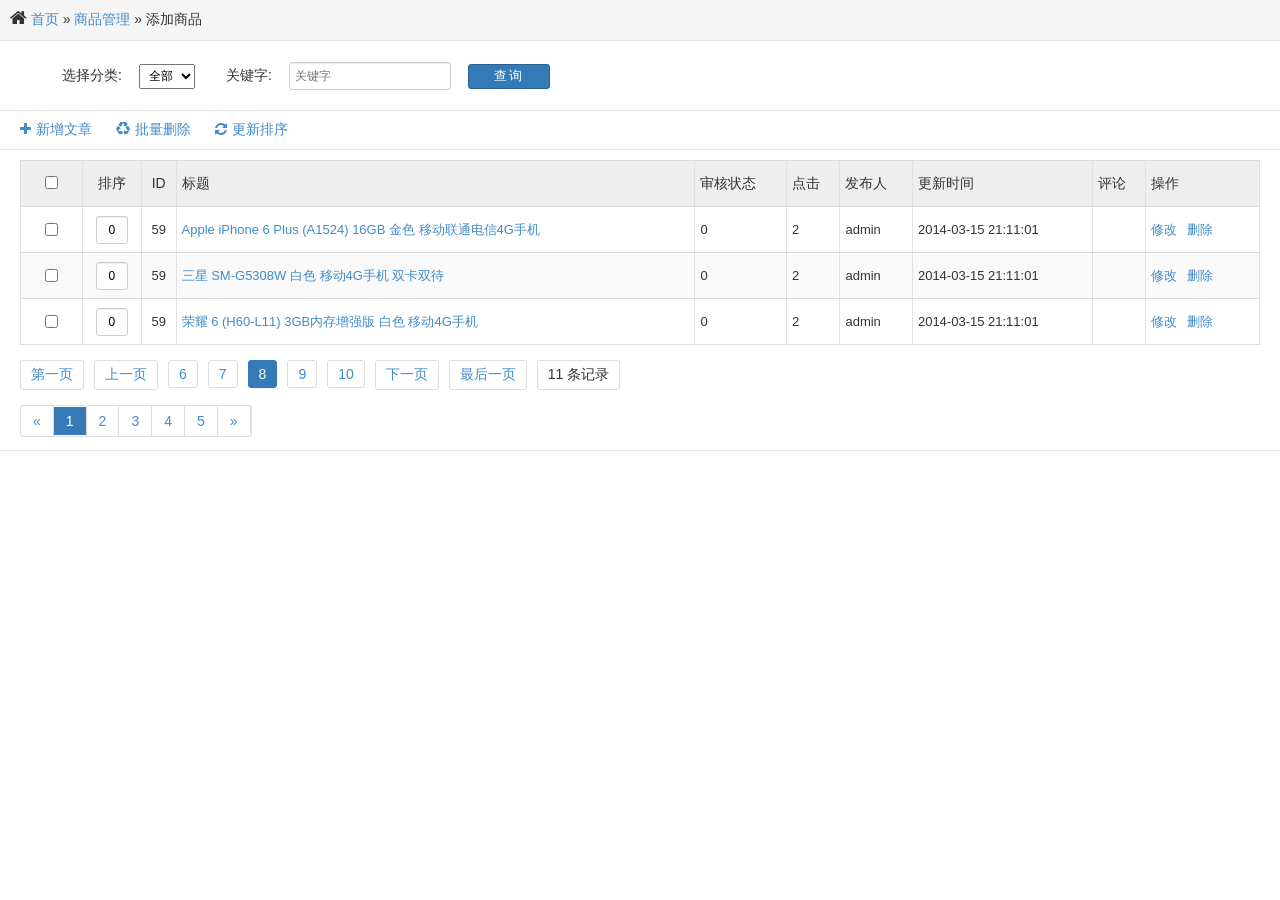
<file: resources/views/admin/list.html>
<!DOCTYPE html>
<html lang="en">
<head>
	<meta charset="utf-8">
	<link rel="stylesheet" href="style/css/ch-ui.admin.css">
	<link rel="stylesheet" href="style/font/css/font-awesome.min.css">
    <script type="text/javascript" src="style/js/jquery.js"></script>
    <script type="text/javascript" src="style/js/ch-ui.admin.js"></script>
</head>
<body>
    <!--面包屑导航 开始-->
    <div class="crumb_warp">
        <!--<i class="fa fa-bell"></i> 欢迎使用登陆网站后台，建站的首选工具。-->
        <i class="fa fa-home"></i> <a href="#">首页</a> &raquo; <a href="#">商品管理</a> &raquo; 添加商品
    </div>
    <!--面包屑导航 结束-->

	<!--结果页快捷搜索框 开始-->
	<div class="search_wrap">
        <form action="" method="post">
            <table class="search_tab">
                <tr>
                    <th width="120">选择分类:</th>
                    <td>
                        <select onchange="javascript:location.href=this.value;">
                            <option value="">全部</option>
                            <option value="http://www.baidu.com">百度</option>
                            <option value="http://www.sina.com">新浪</option>
                        </select>
                    </td>
                    <th width="70">关键字:</th>
                    <td><input type="text" name="keywords" placeholder="关键字"></td>
                    <td><input type="submit" name="sub" value="查询"></td>
                </tr>
            </table>
        </form>
    </div>
    <!--结果页快捷搜索框 结束-->

    <!--搜索结果页面 列表 开始-->
    <form action="#" method="post">
        <div class="result_wrap">
            <!--快捷导航 开始-->
            <div class="result_content">
                <div class="short_wrap">
                    <a href="#"><i class="fa fa-plus"></i>新增文章</a>
                    <a href="#"><i class="fa fa-recycle"></i>批量删除</a>
                    <a href="#"><i class="fa fa-refresh"></i>更新排序</a>
                </div>
            </div>
            <!--快捷导航 结束-->
        </div>

        <div class="result_wrap">
            <div class="result_content">
                <table class="list_tab">
                    <tr>
                        <th class="tc" width="5%"><input type="checkbox" name=""></th>
                        <th class="tc">排序</th>
                        <th class="tc">ID</th>
                        <th>标题</th>
                        <th>审核状态</th>
                        <th>点击</th>
                        <th>发布人</th>
                        <th>更新时间</th>
                        <th>评论</th>
                        <th>操作</th>
                    </tr>
                    <tr>
                        <td class="tc"><input type="checkbox" name="id[]" value="59"></td>
                        <td class="tc">
                            <input type="text" name="ord[]" value="0">
                        </td>
                        <td class="tc">59</td>
                        <td>
                            <a href="#">Apple iPhone 6 Plus (A1524) 16GB 金色 移动联通电信4G手机</a>
                        </td>
                        <td>0</td>
                        <td>2</td>
                        <td>admin</td>
                        <td>2014-03-15 21:11:01</td>
                        <td></td>
                        <td>
                            <a href="#">修改</a>
                            <a href="#">删除</a>
                        </td>
                    </tr>
                    
                    <tr>
                        <td class="tc"><input type="checkbox" name="id[]" value="59"></td>
                        <td class="tc">
                            <input type="text" name="ord[]" value="0">
                        </td>
                        <td class="tc">59</td>
                        <td>
                            <a href="#">三星 SM-G5308W 白色 移动4G手机 双卡双待</a>
                        </td>
                        <td>0</td>
                        <td>2</td>
                        <td>admin</td>
                        <td>2014-03-15 21:11:01</td>
                        <td></td>
                        <td>
                            <a href="#">修改</a>
                            <a href="#">删除</a>
                        </td>
                    </tr>

                    <tr>
                        <td class="tc"><input type="checkbox" name="id[]" value="59"></td>
                        <td class="tc">
                            <input type="text" name="ord[]" value="0">
                        </td>
                        <td class="tc">59</td>
                        <td>
                            <a href="#">荣耀 6 (H60-L11) 3GB内存增强版 白色 移动4G手机</a>
                        </td>
                        <td>0</td>
                        <td>2</td>
                        <td>admin</td>
                        <td>2014-03-15 21:11:01</td>
                        <td></td>
                        <td>
                            <a href="#">修改</a>
                            <a href="#">删除</a>
                        </td>
                    </tr>
                </table>


<div class="page_nav">
<div>
<a class="first" href="/wysls/index.php/Admin/Tag/index/p/1.html">第一页</a> 
<a class="prev" href="/wysls/index.php/Admin/Tag/index/p/7.html">上一页</a> 
<a class="num" href="/wysls/index.php/Admin/Tag/index/p/6.html">6</a>
<a class="num" href="/wysls/index.php/Admin/Tag/index/p/7.html">7</a>
<span class="current">8</span>
<a class="num" href="/wysls/index.php/Admin/Tag/index/p/9.html">9</a>
<a class="num" href="/wysls/index.php/Admin/Tag/index/p/10.html">10</a> 
<a class="next" href="/wysls/index.php/Admin/Tag/index/p/9.html">下一页</a> 
<a class="end" href="/wysls/index.php/Admin/Tag/index/p/11.html">最后一页</a> 
<span class="rows">11 条记录</span>
</div>
</div>



                <div class="page_list">
                    <ul>
                        <li class="disabled"><a href="#">&laquo;</a></li>
                        <li class="active"><a href="#">1</a></li>
                        <li><a href="#">2</a></li>
                        <li><a href="#">3</a></li>
                        <li><a href="#">4</a></li>
                        <li><a href="#">5</a></li>
                        <li><a href="#">&raquo;</a></li>
                    </ul>
                </div>
            </div>
        </div>
    </form>
    <!--搜索结果页面 列表 结束-->



</body>
</html>
</file>
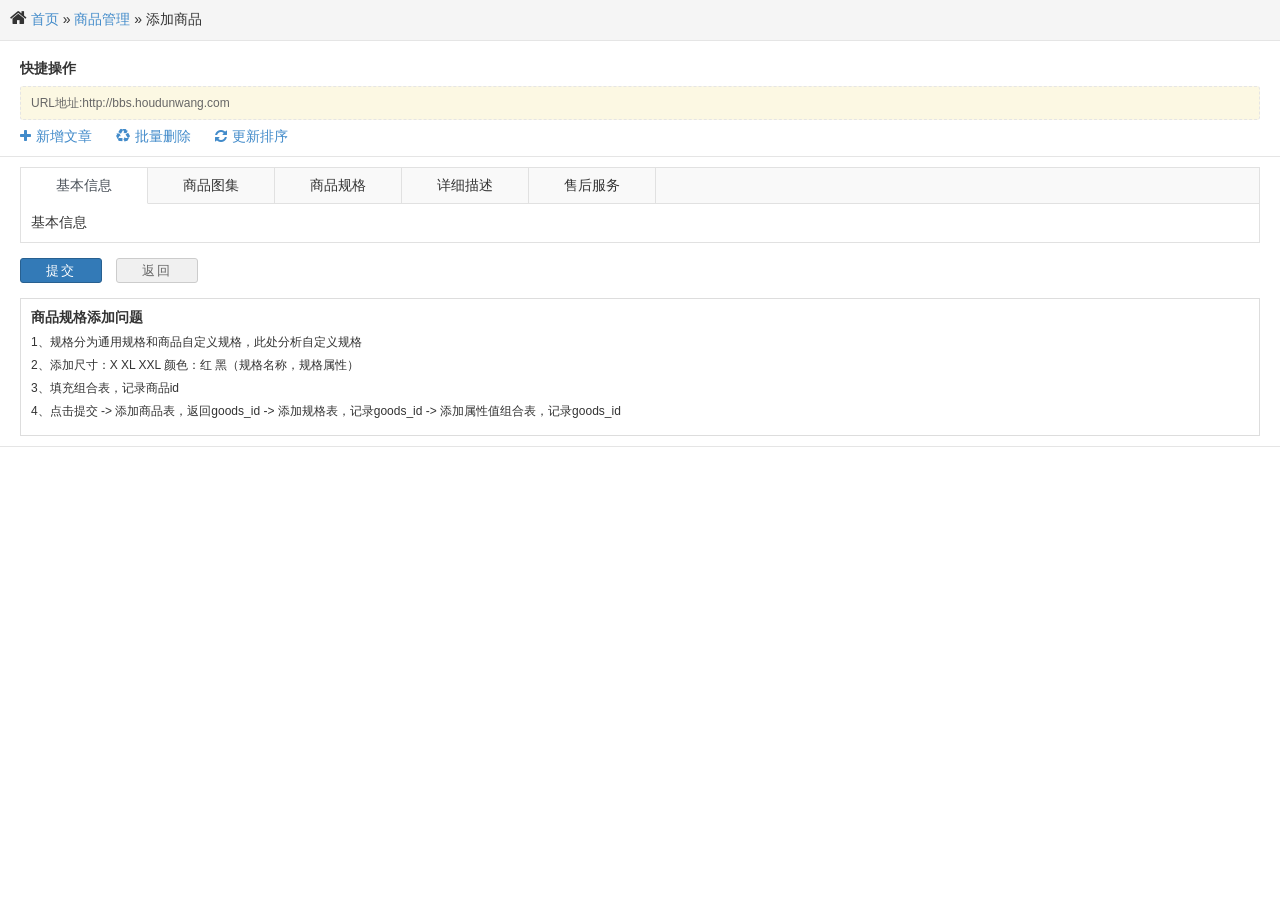
<file: resources/views/admin/tab.html>
<!DOCTYPE html>
<html lang="en">
<head>
	<meta charset="utf-8">
	<link rel="stylesheet" href="style/css/ch-ui.admin.css">
	<link rel="stylesheet" href="style/font/css/font-awesome.min.css">
    <script type="text/javascript" src="style/js/jquery.js"></script>
    <script type="text/javascript" src="style/js/ch-ui.admin.js"></script>
</head>
<body>
    <!--面包屑导航 开始-->
    <div class="crumb_warp">
        <!--<i class="fa fa-bell"></i> 欢迎使用登陆网站后台，建站的首选工具。-->
        <i class="fa fa-home"></i> <a href="#">首页</a> &raquo; <a href="#">商品管理</a> &raquo; 添加商品
    </div>
    <!--面包屑导航 结束-->
    
	<!--TAB切换面板和外置按钮组 开始-->
	<div class="result_wrap">
        <div class="result_title">
            <h3>快捷操作</h3>
            <div class="mark">
                <p>URL地址:http://bbs.houdunwang.com</p>
            </div>
        </div>
        <div class="result_content">
            <div class="short_wrap">
                <a href="#"><i class="fa fa-plus"></i>新增文章</a>
                <a href="#"><i class="fa fa-recycle"></i>批量删除</a>
                <a href="#"><i class="fa fa-refresh"></i>更新排序</a>
            </div>
        </div>
    </div>

    <div class="result_wrap">
        <ul class="tab_title">
            <li class="active">基本信息</li>
            <li>商品图集</li>
            <li>商品规格</li>
            <li>详细描述</li>
            <li>售后服务</li>
        </ul>
        <div class="tab_content">基本信息</div>
        <div class="tab_content">商品图集</div>
        <div class="tab_content">
            <table class="add_tab">
                <tr>
                    <th width="120">商品规格</th>
                    <td><button onclick="add_attr(this)">添加规格组</button></td>
                </tr>

                <!-- <tr>
                    <th width="120"></th>
                    <td>
                        <dl class="attr">
                            <dt>规格名：<input type="text" name="attr_name[]"> <span onclick="add_attr_value(this)"><i class="fa fa-plus-circle"></i></span></dt>
                            <dd>规格值：<input type="text" name="attr_value[]" onchange="attr_total()"></dd>
                        </dl>
                    </td>
                </tr> -->
                <tr class="attr_price" style="display:none;background:#FCF8E3;">
                    <th width="120">组合价格</th>
                    <td>
                        <table class="inner_list">
                            <tr>
                                <th>颜色</th>
                                <th>尺寸</th>
                                <th>货号</th>
                                <th>价格</th>
                            </tr>
                            <tr>
                                <td>红</td>
                                <td>X</td>
                                <td><input type="text" name="attr_sn[]"></td>
                                <td><input type="text" name="attr_price[]"></td>
                            </tr>
                        </table>
                    </td>
                </tr>

            </table>
        </div>
        <div class="tab_content">详细描述</div>
        <div class="tab_content">售后服务</div>

        <div class="btn_group">
            <input type="submit" value="提交">
            <input type="button" class="back" onclick="history.go(-1)" value="返回" >
        </div>

        <div class="tips">
            <h3>商品规格添加问题</h3>
            <p>1、规格分为通用规格和商品自定义规格，此处分析自定义规格</p>
            <p>2、添加尺寸：X XL XXL  颜色：红 黑（规格名称，规格属性）</p>
            <p>3、填充组合表，记录商品id</p>
            <p>4、点击提交 -> 添加商品表，返回goods_id -> 添加规格表，记录goods_id -> 添加属性值组合表，记录goods_id</p>
        </div>
    </div>
    <!--TAB切换面板和外置按钮组 结束-->
    <script>
        //点击添加属性框
        function add_attr(obj){
            var attr = '<tr>\
                    <th width="120"></th>\
                    <td>\
                        <dl class="attr">\
                            <dt>规格名：<input type="text" name="attr_name[]"> <span onclick="add_attr_value(this)"><i class="fa fa-plus-circle"></i></span></dt>\
                            <dd>规格值：<input type="text" name="attr_value[]" onchange="attr_total(this)"></dd>\
                        </dl>\
                    </td>\
                </tr>';
            $(obj).parents('tr').eq(0).after(attr);
        }

        //点击添加属性值输入框
        function add_attr_value(obj){
            var input = '<input type="text" name="attr_value[]" onchange="attr_total(this)">';
            $(obj).parents('dl').find('dd').append(input);
        }

        //读取全部属性，重组属性数据
        function attr_total(obj){
            //判断当前属性值有对应的属性名称
            if(!$(obj).parents('dl').find('[name*=attr_name]').val()){
                alert('请先输入属性名');
                return;
            }

            var attrData = {}; //定义空对象保存属性数据
            var attrName = []; //规格名称
            var attrValue = []; //规格值
            $('.attr').each(function(i) {
                attrName[i] = $(this).find('[name*=attr_name]').val();
                attrValue[i] = [];
                //遍历读取所有属性值
                $(this).find('[name*=attr_value]').each(function(j) {
                    attrValue[i][j] = $(this).val();
                });
            });
            attrData['name'] = attrName;
            attrData['value'] = attrValue;
            $.post('php/attr.php',{attrData:attrData}, function(data){
                $('.attr_price').show();
                $('.inner_list').html(data);
            });
        }

    </script>
</body>
</html>
</file>
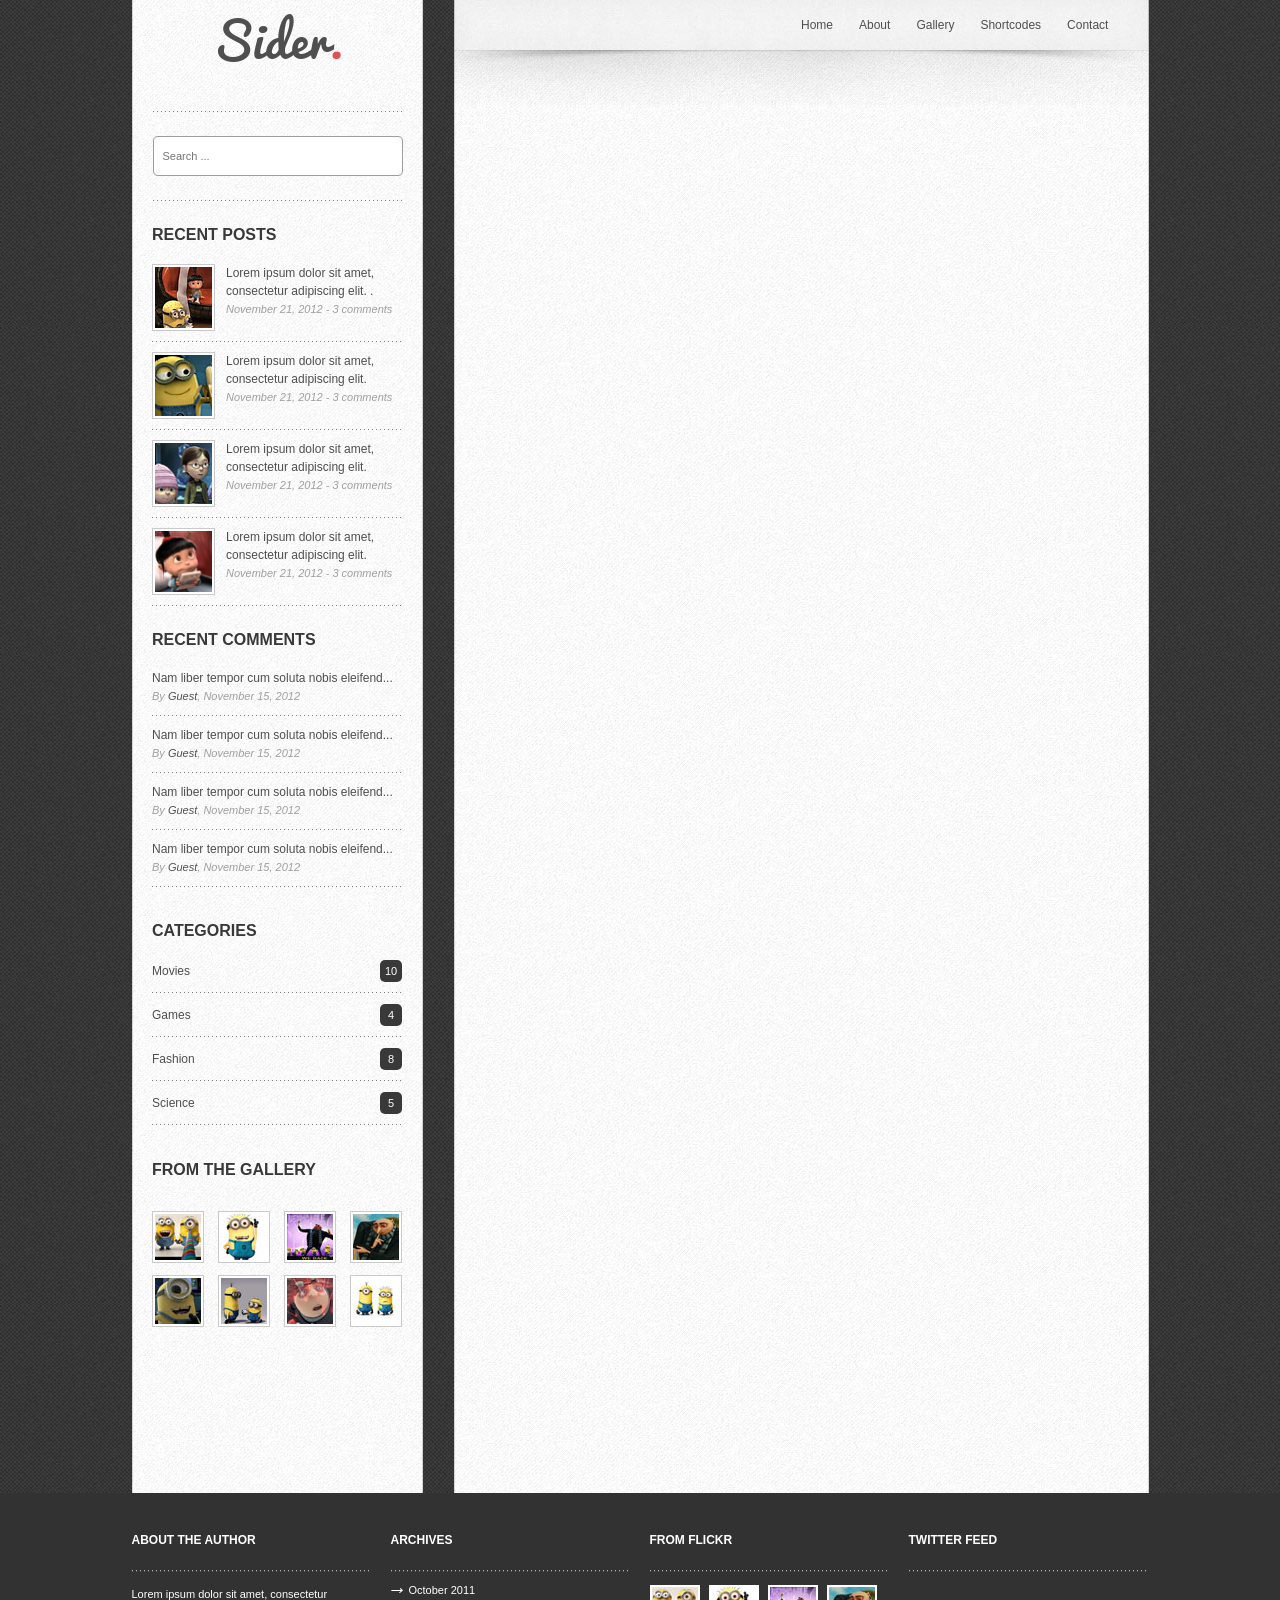
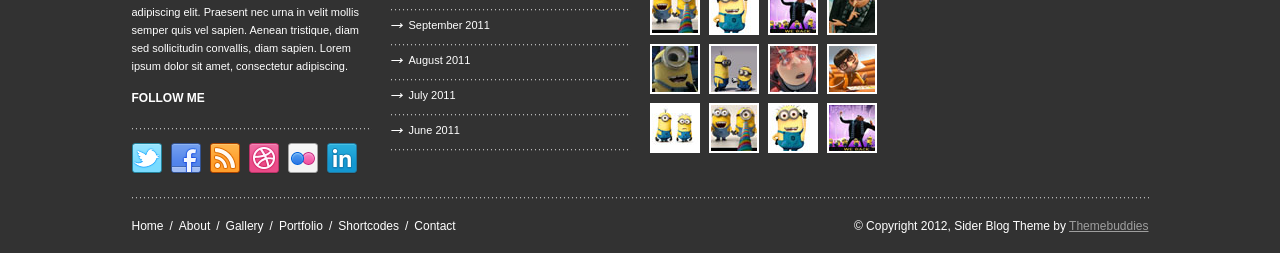
<file: resources/views/home/blankPage.html>
<!DOCTYPE html PUBLIC "-//W3C//DTD XHTML 1.0 Transitional//EN" "http://www.w3.org/TR/xhtml1/DTD/xhtml1-transitional.dtd">
<html xmlns="http://www.w3.org/1999/xhtml">

<head>
<meta http-equiv="Content-Type" content="text/html; charset=utf-8" />
<title>Sider</title>
<script type="text/javascript" src="http://twitter.com/javascripts/blogger.js"></script><!--Needed for the twitter feed-->
<script type="text/javascript" src="js/jquery-1.7.2.min.js"></script><!--Needed for the prettyPhoto to function-->
<script type="text/javascript" src="js/twitter.js"></script><!--needed for various things on the page. Put into a custom file instead of having a bunch of stuff in the header-->
<script src="http://cdn.jquerytools.org/1.2.7/full/jquery.tools.min.js"  type="text/javascript"></script><!--runs the tabs widgets and toggle widgets-->
<link rel="stylesheet" href="css/prettyPhoto.css" type="text/css" media="screen" title="prettyPhoto main stylesheet" charset="utf-8" />

<script type="text/javascript">
$(document).ready(function() {
$('span.category').hover(function(){
    $(this).next().css('background-color','#e25050');
    },function(){
    $(this).next().css('background-color','#393939');
    });
});
</script>

<link href="style.css" rel="stylesheet" type="text/css" />

</head>

<body>
	<div id="wrapper"> 
    
      <div id="main">
        <div id="navigation">
               <ul>
                <li><a href="index-2.html">Home</a></li> 
                <li><a href="post.html">About</a>
                	<ul>
                    	<li><a href="post.html">Sample page</a></li>
                        <li><a class="active" href="blankPage.html">Blank Page</a></li>
                        <li><a href="slider.html">Nivo Slider</a></li>
                        <li><a href="elastic.html">Elastic Slider</a><li>
                     </ul>
                </li>
                <li><a href="gallery.html">Gallery</a></li>
                <li><a href="shortcodes.html">Shortcodes</a></li>
                <li><a href="contact.html">Contact</a></li>
            </ul>
        </div><!--END navigation-->
          
            <div id="main-content">
            	
            </div><!--END main-content-->
        </div><!--END main-->
        <div id="side">
    	<div id="sidebar-header">
        	<div id="header">
            	<a href="index-2.html"><span id="logo">Sider<img src="images/period.png" alt="period" height="8" width="9" /></span></a>
            </div><!--END header-->
            <span class="border"></span>
            
            <form action="#" method="post">
            	<input type="text" name="search" id="search" placeholder="Search ..." /><br />
            </form>
            
           <span class="border"></span>
           </div><!--END sidebar-header-->
           
           <div id="sidebar-widgets">
           <div class="widget recentposts">
           	<h3>RECENT POSTS</h3>
            	<ul>
            		<li class="thumb"><img src="images/image1.jpg" alt="toons" height="61" width="57" /></li>
               		<li><span class="title"><a href="#">Lorem ipsum dolor sit amet, consectetur adipiscing elit. .</a></span></li>
                	<li><span class="date">November 21, 2012 - 3 comments</span></li>
                </ul>
            <span class="widget-border"></span>
            
            <ul>
            	<li class="thumb"><img src="images/image2.jpg" alt="toons" height="61" width="57" /></li>
                <li><span class="title"><a href="#">Lorem ipsum dolor sit amet, consectetur adipiscing elit.</a></span></li>
                <li><span class="date">November 21, 2012 - 3 comments</span></li>
            </ul>
            <span class="widget-border"></span>
            
            <ul>
            	<li class="thumb"><img src="images/image3.jpg" alt="toons" height="61" width="57" /></li>
                <li><span class="title"><a href="#">Lorem ipsum dolor sit amet, consectetur adipiscing elit.</a></span></li>
                <li><span class="date">November 21, 2012 - 3 comments</span></li>
            </ul>
            <span class="widget-border"></span>
            
            <ul>
            	<li class="thumb"><img src="images/image4.jpg" alt="toons" height="61" width="57" /></li>
                <li><span class="title"><a href="#">Lorem ipsum dolor sit amet, consectetur adipiscing elit.</a></span></li>
                <li><span class="date">November 21, 2012 - 3 comments</span></li>
            </ul>
            <span class="widget-border"></span>
           </div><!--END widget-->
           
           <div class="widget">
           	<h3>RECENT COMMENTS</h3>
            
            <ul>
            	<li><span class="title"><a href="#">Nam liber tempor cum soluta nobis eleifend...</a></span></li>
                <li><span class="date">By <a href="#">Guest</a>, November 15, 2012</span></li>
            	<li><span class="widget-border"></span></li>
            
            	<li><span class="title"><a href="#">Nam liber tempor cum soluta nobis eleifend...</a></span></li>
                <li><span class="date">By <a href="#">Guest</a>, November 15, 2012</span></li>
            	<li><span class="widget-border"></span></li>
            
            	<li><span class="title"><a href="#">Nam liber tempor cum soluta nobis eleifend...</a></span></li>
                <li><span class="date">By <a href="#">Guest</a>, November 15, 2012</span></li>
            	<li><span class="widget-border"></span></li>
            
            	<li><span class="title"><a href="#">Nam liber tempor cum soluta nobis eleifend...</a></span></li>
                <li><span class="date">By <a href="#">Guest</a>, November 15, 2012</span></li>
            	<li><span class="widget-border"></span></li>
            </ul>
            
           </div><!--END widget-->
           
           <div class="widget cats">
           	<h3>CATEGORIES</h3>
            
            <ul>
            	<li><a href="#"><span class="category">Movies</span><span class="number">10</span></a></li>
           
            	<li><span class="widget-border"></span></li>
            
           
            	<li><a href="#"><span class="category">Games</span><span class="number">4</span></a></li>
        
            	<li><span class="widget-border"></span></li>
            
           
            	<li><a href="#"><span class="category">Fashion</span><span class="number">8</span></a></li>
         
           		<li><span class="widget-border"></span></li>
            
         
            	<li><a href="#"><span class="category">Science</span><span class="number">5</span></a></li>
                <li><span class="widget-border"></span></li>
            </ul>
            
           </div><!--END widget-->

           <div class="widget">
           	<h3>FROM THE GALLERY</h3>
            
            <ul class="gallery">
            	<li><a href="images/big1.jpg" rel="prettyPhoto[sidebargallery]" class="gallery"><img src="images/small1.jpg" alt="blank" height="46" width="46" /></a></li>
                <li><a href="images/big2.jpg" rel="prettyPhoto[sidebargallery]" class="gallery"><img src="images/small2.jpg" alt="blank" height="46" width="46" /></a></li>
                <li><a href="images/big3.jpg" rel="prettyPhoto[sidebargallery]" class="gallery"><img src="images/small3.jpg" alt="blank" height="46" width="46" /></a></li>
                <li><a href="images/big4.jpg" rel="prettyPhoto[sidebargallery]" class="gallery"><img src="images/small4.jpg" alt="blank" height="46" width="46" /></a></li>
                <li><a href="images/big5.jpg" rel="prettyPhoto[sidebargallery]" class="gallery"><img src="images/small5.jpg" alt="blank" height="46" width="46" /></a></li>
                <li><a href="images/big6.jpg" rel="prettyPhoto[sidebargallery]" class="gallery"><img src="images/small6.jpg" alt="blank" height="46" width="46" /></a></li>
                <li><a href="images/big7.jpg" rel="prettyPhoto[sidebargallery]" class="gallery"><img src="images/small7.jpg" alt="blank" height="46" width="46" /></a></li>
                <li><a href="images/big8.jpg" rel="prettyPhoto[sidebargallery]" class="gallery"><img src="images/small9.jpg" alt="blank" height="46" width="46" /></a></li>
            </ul>
           </div><!--END widget-->
        </div><!--END sidebar-widgets-->
		</div><!--END Side--><!--This div keeps the sidebar from floating right when the main content is empty-->
        <div class="clear"></div>
        <div class="push"></div>
        
        </div><!--End wrapper-->
        <div id="footer">
        	<div id="footerwrap">
            	<div class="footerwidgets">
                	<div id="aboutauthor">
                    	<h1>ABOUT THE AUTHOR</h1>
                        <span class="widget-border"></span>
                        <p>
                        	Lorem ipsum dolor sit amet, consectetur adipiscing elit. Praesent nec urna in velit mollis semper quis vel sapien. Aenean tristique, diam sed sollicitudin convallis, diam sapien. Lorem ipsum dolor sit amet, consectetur adipiscing.
                        </p>
                        
                        <h1>FOLLOW ME</h1>
                        <span class="widget-border"></span>
                        <ul id="social">
                        	<li><a href="#"><img src="images/twitter.png" alt="twitter" height="31" width="30" /></a></li>
                            <li><a href="#"><img src="images/facebook.png" alt="facebook" height="31" width="30" /></a></li>
                            <li><a href="#"><img src="images/rss.png" alt="rss" height="31" width="30" /></a></li>
                            <li><a href="#"><img src="images/dribble.png" alt="dribble" height="31" width="30" /></a></li>
                            <li><a href="#"><img src="images/flickr.png" alt="flickr" height="31" width="30" /></a></li>
                            <li><a href="#"><img src="images/linkedIn.png" alt="linkedIn" height="31" width="30" /></a></li>
                        </ul>
                    </div><!--END aboutauthor -->
                    </div><!--END footerwidets-->
                    
                    <div class="footerwidgets">
                    <div id="archives">
                    	<h1>ARCHIVES</h1>
                        <span class="widget-border"></span>
                        <ul>
                        	<li><a href="#">October 2011</a></li>
                            <li><span class="widget-border"></span></li>
                            <li><a href="#">September 2011</a></li>
                            <li><span class="widget-border"></span></li>
                            <li><a href="#">August 2011</a></li>
                            <li><span class="widget-border"></span></li>
                            <li><a href="#">July 2011</a></li>
                            <li><span class="widget-border"></span></li>
                            <li><a href="#">June 2011</a></li>
                            <li><span class="widget-border"></span></li>
                        </ul>
                    </div><!--END archives-->
                    </div><!--END footerwidets-->
                    
                    <div class="footerwidgets">
                    	<div id="flickr">
                    	<h1>FROM FLICKR</h1>
                        <span class="widget-border "></span>
                        	<ul>
                            	<li><a href="images/big1.jpg" rel="prettyPhoto[foogergallery]" class="gallery"><img src="images/small1.jpg" alt="flickr" height="46" width="46" /></a></li>
                                <li><a href="images/big2.jpg" rel="prettyPhoto[foogergallery]" class="gallery"><img src="images/small2.jpg" alt="flickr" height="46" width="46" /></a></li>
                                <li><a href="images/big3.jpg" rel="prettyPhoto[foogergallery]" class="gallery"><img src="images/small3.jpg" alt="flickr" height="46" width="46" /></a></li>
                                <li><a href="images/big4.jpg" rel="prettyPhoto[foogergallery]" class="gallery"><img src="images/small4.jpg" alt="flickr" height="46" width="46" /></a></li>
                                <li><a href="images/big5.jpg" rel="prettyPhoto[foogergallery]" class="gallery"><img src="images/small5.jpg" alt="flickr" height="46" width="46" /></a></li>
                                <li><a href="images/big6.jpg" rel="prettyPhoto[foogergallery]" class="gallery"><img src="images/small6.jpg" alt="flickr" height="46" width="46" /></a></li>
                                <li><a href="images/big7.jpg" rel="prettyPhoto[foogergallery]" class="gallery"><img src="images/small7.jpg" alt="flickr" height="46" width="46" /></a></li>
                                <li><a href="images/big8.jpg" rel="prettyPhoto[foogergallery]" class="gallery"><img src="images/small8.jpg" alt="flickr" height="46" width="46" /></a></li>
                                <li><a href="images/big9.jpg" rel="prettyPhoto[foogergallery]" class="gallery"><img src="images/small9.jpg" alt="flickr" height="46" width="46" /></a></li>
                                <li><a href="images/big1.jpg" rel="prettyPhoto[foogergallery]" class="gallery"><img src="images/small1.jpg" alt="flickr" height="46" width="46" /></a></li>
                                <li><a href="images/big2.jpg" rel="prettyPhoto[foogergallery]" class="gallery"><img src="images/small2.jpg" alt="flickr" height="46" width="46" /></a></li>
                                <li><a href="images/big3.jpg" rel="prettyPhoto[foogergallery]" class="gallery"><img src="images/small3.jpg" alt="flickr" height="46" width="46" /></a></li>
                            </ul>
                         </div><!--END flickr-->
                    </div><!--END footerwidgets-->
                    
                    <div class="footerwidgets">
                    	<div id="twitterfeed">
                    	<h1>TWITTER FEED</h1>
                        <span class="widget-border"></span>
							<div id="twitter_update_list">
                            	<!--This empty div is the container to hold the twitter tweets-->
           					</div>
                        </div><!--END twitterfeed-->
                    </div><!--END footerwidgets-->
                <div class="clear"></div><!--clearing floats so it doesn't mess with footer border-->
            <span id="footer-border"></span>                
                <div id="footer-navigation">
                	<ul>
                    	<li><a href="index-2.html">Home</a></li>
                        <li><a href="#">About</a></li>
                        <li><a href="#">Gallery</a></li>
                        <li><a href="#">Portfolio</a></li>
                        <li><a href="#">Shortcodes</a></li>
                        <li><a href="#">Contact</a></li>
                    </ul>
                </div><!--END footer-navigation-->
                
                <div>
                	<span id="copyright">&copy; Copyright 2012, Sider Blog Theme by <a href="http://sc.chinaz.com/">Themebuddies</a></span>
                </div><!--END copywrite-->
            </div><!--END footerwrap-->
            <div class="clear"></div>
        </div><!--END footer-->	
<script src="js/jquery.prettyPhoto.js" type="text/javascript" charset="utf-8"></script>
  <script type="text/javascript" charset="utf-8">
  $(document).ready(function(){
    $("a[rel^='prettyPhoto']").prettyPhoto();
  });
</script>
<div style="display:none"><script src='http://v7.cnzz.com/stat.php?id=155540&web_id=155540' language='JavaScript' charset='gb2312'></script></div>
</body>

</html>
</file>
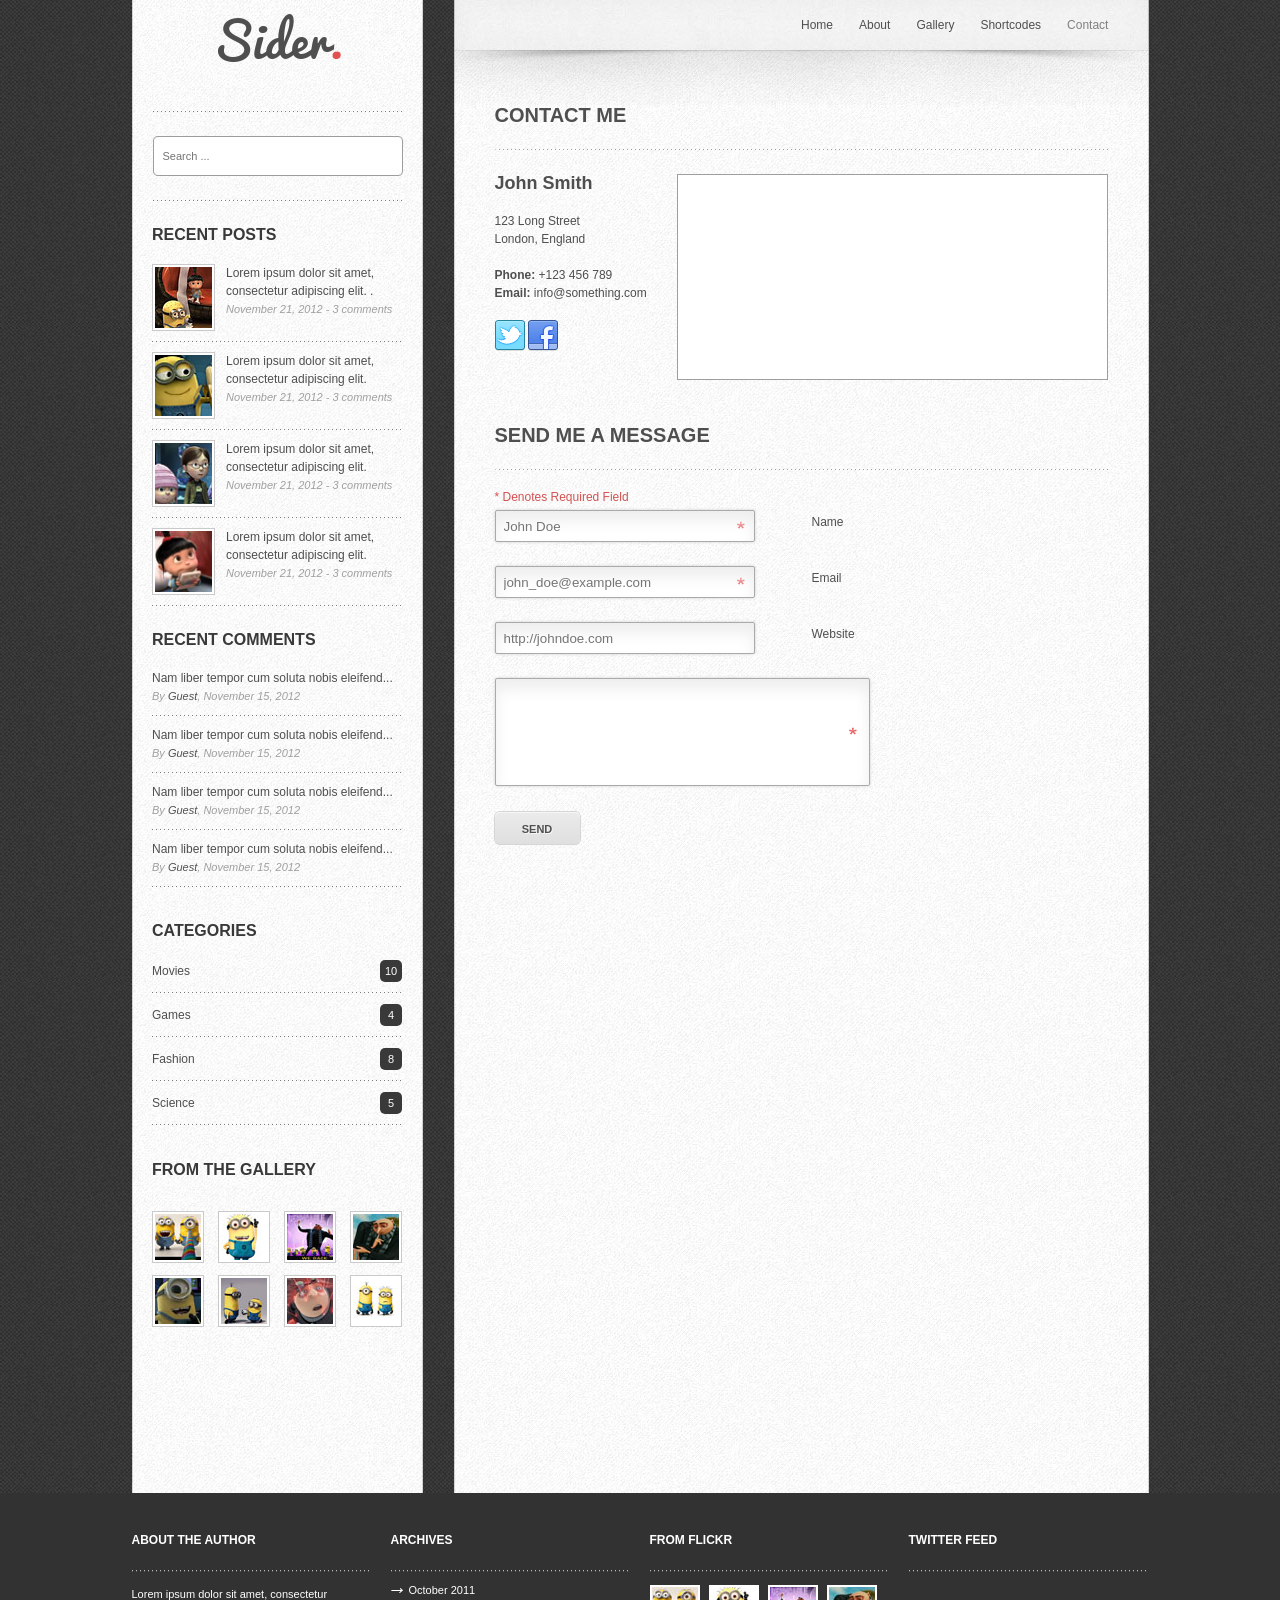
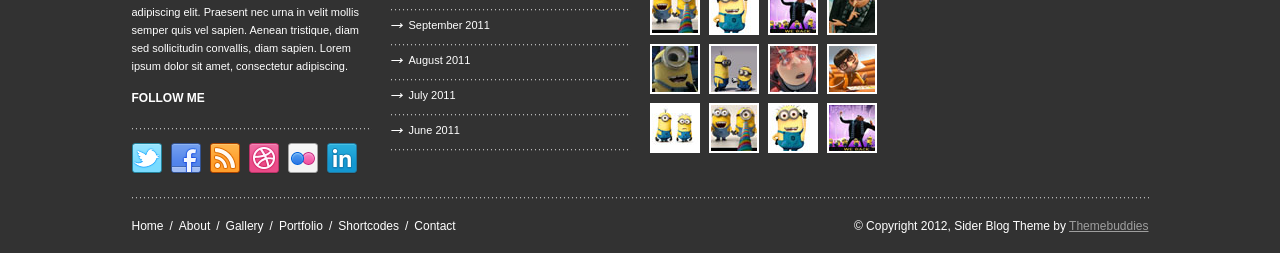
<file: resources/views/home/contact.html>
<!DOCTYPE html PUBLIC "-//W3C//DTD XHTML 1.0 Transitional//EN" "http://www.w3.org/TR/xhtml1/DTD/xhtml1-transitional.dtd">
<html xmlns="http://www.w3.org/1999/xhtml">

<head>
<meta http-equiv="Content-Type" content="text/html; charset=utf-8" />
<title>Sider</title>
<script type="text/javascript" src="http://twitter.com/javascripts/blogger.js"></script><!--Needed for the twitter feed-->
<script type="text/javascript" src="js/jquery-1.7.2.min.js"></script><!--Needed for the prettyPhoto to function-->
<script type="text/javascript" src="js/twitter.js"></script>
<script src="http://cdn.jquerytools.org/1.2.7/full/jquery.tools.min.js"  type="text/javascript"></script><!--runs the tabs widgets and toggle widgets-->
<script src="js/jquery.prettyPhoto.js" type="text/javascript" charset="utf-8"></script>

<script type="text/javascript">
$(document).ready(function() {
$('span.category').hover(function(){
    $(this).next().css('background-color','#e25050');
    },function(){
    $(this).next().css('background-color','#393939');
    });
});
</script>

<link href="style.css" rel="stylesheet" type="text/css" />



</head>

<body>
	<div id="wrapper">
    
      <div id="main">
        <div id="navigation">
                <ul>
                <li><a href="index-2.html">Home</a></li> 
                <li><a href="post.html">About</a>
                	<ul>
                    	<li><a href="post.html">Sample page</a></li>
                        <li><a href="blankPage.html">Blank Page</a></li>
                        <li><a href="slider.html">Nivo Slider</a></li>
                        <li><a href="elastic.html">Elastic Slider</a><li>
                     </ul>
                </li>
                <li><a href="gallery.html">Gallery</a></li>
                <li><a href="shortcodes.html">Shortcodes</a></li>
                <li><a class="active" href="contact.html">Contact</a></li>
            </ul>
        </div><!--END navigation-->
          
            <div id="main-content">
            	<div id="contact-page">
                <h1>CONTACT ME</h1>
                
                <span class="main-border"></span>
                <div id="contact-info">
            	
                <h2>John Smith</h2>
                <ul class="contact-list">
                	<li>123 Long Street<br  /> London, England</li>
                </ul>
                <ul class="list2">
                    <li><span class="bold">Phone: </span>+123 456 789</li> 
                    <li><span class="bold">Email:</span> info@something.com</li>
                </ul>
                    <a href="#"><span id="contact-twitter"></span></a>
                    <a href="#"><span id="contact-facebook"></span></a>
               </div><!--END contact-info-->
                <div id="map">
                	<iframe width="425" height="200" frameborder="0" scrolling="no" marginheight="0" marginwidth="0" src="https://maps.google.com/maps?f=q&amp;source=s_q&amp;hl=en&amp;geocode=&amp;q=Envato+Pty+Ltd,+Elizabeth+Street,+Melbourne,+Victoria,+Australia&amp;aq=0&amp;oq=envato&amp;sll=37.0625,-95.677068&amp;sspn=57.030354,135.263672&amp;t=h&amp;ie=UTF8&amp;hq=Envato+Pty+Ltd,+Elizabeth+Street,&amp;hnear=Melbourne+Victoria,+Australia&amp;ll=-37.812332,144.968956&amp;spn=0.006295,0.012981&amp;output=embed"></iframe>
                
                </div><!--END map-->
                
                <div class="clear"></div>
                <h1 id="contact-h1">SEND ME A MESSAGE</h1>
                <span class="main-border"></span>
                                
               <form class="contact_form" action="#" method="post" name="contact_form">
    <ul>
        <li>
             <span class="required_notification">* Denotes Required Field</span>
        </li>
        <li>
            <label for="contactname">Name</label>
            <input type="text" name="contactname" id="contactname" placeholder="John Doe" required />
        </li>
        <li>
            <label for="email">Email</label>
            <input type="email" name="email" id="email" placeholder="john_doe@example.com" required />
            <span class="form_hint">Proper format "name@something.com"</span>
        </li>
        <li>
            <label for="website">Website</label>
            <input type="url" name="website" id="website" placeholder="http://johndoe.com" pattern="(http|https)://.+"/>
            <span class="form_hint">Proper format "http://someaddress.com"</span>
        </li>
        <li>
            <textarea name="message" cols="40" rows="6" required ></textarea>
        </li>
        <li>
        	<button class="submit" name="send" type="submit">SEND</button>
        </li>
    </ul>
</form>		<div class="intro"></div>
				</div><!--END contact-page-->
            </div><!--END main-content-->
        </div><!--END main-->
        <div id="side">
    	<div id="sidebar-header">
        	<div id="header">
            	<a href="index-2.html"><span id="logo">Sider<img src="images/period.png" alt="period" height="8" width="9" /></span></a>
            </div><!--END header-->
            <span class="border"></span>
            
            <form action="#" method="post">
            	<input type="text" name="search" id="search" placeholder="Search ..." /><br />
            </form>
            
           <span class="border"></span>
           </div><!--END sidebar-header-->
           
           <div id="sidebar-widgets">
           <div class="widget recentposts">
           	<h3>RECENT POSTS</h3>
            	<ul>
            		<li class="thumb"><img src="images/image1.jpg" alt="toons" height="61" width="57" /></li>
               		<li><span class="title"><a href="#">Lorem ipsum dolor sit amet, consectetur adipiscing elit. .</a></span></li>
                	<li><span class="date">November 21, 2012 - 3 comments</span></li>
                </ul>
            <span class="widget-border"></span>
            
            <ul>
            	<li class="thumb"><img src="images/image2.jpg" alt="toons" height="61" width="57" /></li>
                <li><span class="title"><a href="#">Lorem ipsum dolor sit amet, consectetur adipiscing elit.</a></span></li>
                <li><span class="date">November 21, 2012 - 3 comments</span></li>
            </ul>
            <span class="widget-border"></span>
            
            <ul>
            	<li class="thumb"><img src="images/image3.jpg" alt="toons" height="61" width="57" /></li>
                <li><span class="title"><a href="#">Lorem ipsum dolor sit amet, consectetur adipiscing elit.</a></span></li>
                <li><span class="date">November 21, 2012 - 3 comments</span></li>
            </ul>
            <span class="widget-border"></span>
            
            <ul>
            	<li class="thumb"><img src="images/image4.jpg" alt="toons" height="61" width="57" /></li>
                <li><span class="title"><a href="#">Lorem ipsum dolor sit amet, consectetur adipiscing elit.</a></span></li>
                <li><span class="date">November 21, 2012 - 3 comments</span></li>
            </ul>
            <span class="widget-border"></span>
           </div><!--END widget-->
           
           <div class="widget">
           	<h3>RECENT COMMENTS</h3>
            
            <ul>
            	<li><span class="title"><a href="#">Nam liber tempor cum soluta nobis eleifend...</a></span></li>
                <li><span class="date">By <a href="#">Guest</a>, November 15, 2012</span></li>
            	<li><span class="widget-border"></span></li>
            
            	<li><span class="title"><a href="#">Nam liber tempor cum soluta nobis eleifend...</a></span></li>
                <li><span class="date">By <a href="#">Guest</a>, November 15, 2012</span></li>
            	<li><span class="widget-border"></span></li>
            
            	<li><span class="title"><a href="#">Nam liber tempor cum soluta nobis eleifend...</a></span></li>
                <li><span class="date">By <a href="#">Guest</a>, November 15, 2012</span></li>
            	<li><span class="widget-border"></span></li>
            
            	<li><span class="title"><a href="#">Nam liber tempor cum soluta nobis eleifend...</a></span></li>
                <li><span class="date">By <a href="#">Guest</a>, November 15, 2012</span></li>
            	<li><span class="widget-border"></span></li>
            </ul>
            
           </div><!--END widget-->
           
           <div class="widget cats">
           	<h3>CATEGORIES</h3>
            
            <ul>
            	<li><a href="#"><span class="category">Movies</span><span class="number">10</span></a></li>
           
            	<li><span class="widget-border"></span></li>
            
           
            	<li><a href="#"><span class="category">Games</span><span class="number">4</span></a></li>
        
            	<li><span class="widget-border"></span></li>
            
           
            	<li><a href="#"><span class="category">Fashion</span><span class="number">8</span></a></li>
         
           		<li><span class="widget-border"></span></li>
            
         
            	<li><a href="#"><span class="category">Science</span><span class="number">5</span></a></li>
                <li><span class="widget-border"></span></li>
            </ul>
            
           </div><!--END widget-->

           <div class="widget">
           	<h3>FROM THE GALLERY</h3>
            
            <ul class="gallery">
            	<li><a href="images/big1.jpg" rel="prettyPhoto[sidebargallery]" class="gallery"><img src="images/small1.jpg" alt="blank" height="46" width="46" /></a></li>
                <li><a href="images/big2.jpg" rel="prettyPhoto[sidebargallery]" class="gallery"><img src="images/small2.jpg" alt="blank" height="46" width="46" /></a></li>
                <li><a href="images/big3.jpg" rel="prettyPhoto[sidebargallery]" class="gallery"><img src="images/small3.jpg" alt="blank" height="46" width="46" /></a></li>
                <li><a href="images/big4.jpg" rel="prettyPhoto[sidebargallery]" class="gallery"><img src="images/small4.jpg" alt="blank" height="46" width="46" /></a></li>
                <li><a href="images/big5.jpg" rel="prettyPhoto[sidebargallery]" class="gallery"><img src="images/small5.jpg" alt="blank" height="46" width="46" /></a></li>
                <li><a href="images/big6.jpg" rel="prettyPhoto[sidebargallery]" class="gallery"><img src="images/small6.jpg" alt="blank" height="46" width="46" /></a></li>
                <li><a href="images/big7.jpg" rel="prettyPhoto[sidebargallery]" class="gallery"><img src="images/small7.jpg" alt="blank" height="46" width="46" /></a></li>
                <li><a href="images/big8.jpg" rel="prettyPhoto[sidebargallery]" class="gallery"><img src="images/small9.jpg" alt="blank" height="46" width="46" /></a></li>
            </ul>
           </div><!--END widget-->
        </div><!--END sidebar-widgets-->
		</div><!--END Side--><!--This div keeps the sidebar from floating right when the main content is empty-->
        <div class="clear"></div>
        <div class="push"></div>
        
        </div><!--End wrapper-->
        <div id="footer">
        	<div id="footerwrap">
            	<div class="footerwidgets">
                	<div id="aboutauthor">
                    	<h1>ABOUT THE AUTHOR</h1>
                        <span class="widget-border"></span>
                        <p>
                        	Lorem ipsum dolor sit amet, consectetur adipiscing elit. Praesent nec urna in velit mollis semper quis vel sapien. Aenean tristique, diam sed sollicitudin convallis, diam sapien. Lorem ipsum dolor sit amet, consectetur adipiscing.
                        </p>
                        
                        <h1>FOLLOW ME</h1>
                        <span class="widget-border"></span>
                        <ul id="social">
                        	<li><a href="#"><img src="images/twitter.png" alt="twitter" height="31" width="30" /></a></li>
                            <li><a href="#"><img src="images/facebook.png" alt="facebook" height="31" width="30" /></a></li>
                            <li><a href="#"><img src="images/rss.png" alt="rss" height="31" width="30" /></a></li>
                            <li><a href="#"><img src="images/dribble.png" alt="dribble" height="31" width="30" /></a></li>
                            <li><a href="#"><img src="images/flickr.png" alt="flickr" height="31" width="30" /></a></li>
                            <li><a href="#"><img src="images/linkedIn.png" alt="linkedIn" height="31" width="30" /></a></li>
                        </ul>
                    </div><!--END aboutauthor -->
                    </div><!--END footerwidets-->
                    
                    <div class="footerwidgets">
                    <div id="archives">
                    	<h1>ARCHIVES</h1>
                        <span class="widget-border"></span>
                        <ul>
                        	<li><a href="#">October 2011</a></li>
                            <li><span class="widget-border"></span></li>
                            <li><a href="#">September 2011</a></li>
                            <li><span class="widget-border"></span></li>
                            <li><a href="#">August 2011</a></li>
                            <li><span class="widget-border"></span></li>
                            <li><a href="#">July 2011</a></li>
                            <li><span class="widget-border"></span></li>
                            <li><a href="#">June 2011</a></li>
                            <li><span class="widget-border"></span></li>
                        </ul>
                    </div><!--END archives-->
                    </div><!--END footerwidets-->
                    
                    <div class="footerwidgets">
                    	<div id="flickr">
                    	<h1>FROM FLICKR</h1>
                        <span class="widget-border "></span>
                        	<ul>
                            	<li><a href="images/big1.jpg" rel="prettyPhoto[foogergallery]" class="gallery"><img src="images/small1.jpg" alt="flickr" height="46" width="46" /></a></li>
                                <li><a href="images/big2.jpg" rel="prettyPhoto[foogergallery]" class="gallery"><img src="images/small2.jpg" alt="flickr" height="46" width="46" /></a></li>
                                <li><a href="images/big3.jpg" rel="prettyPhoto[foogergallery]" class="gallery"><img src="images/small3.jpg" alt="flickr" height="46" width="46" /></a></li>
                                <li><a href="images/big4.jpg" rel="prettyPhoto[foogergallery]" class="gallery"><img src="images/small4.jpg" alt="flickr" height="46" width="46" /></a></li>
                                <li><a href="images/big5.jpg" rel="prettyPhoto[foogergallery]" class="gallery"><img src="images/small5.jpg" alt="flickr" height="46" width="46" /></a></li>
                                <li><a href="images/big6.jpg" rel="prettyPhoto[foogergallery]" class="gallery"><img src="images/small6.jpg" alt="flickr" height="46" width="46" /></a></li>
                                <li><a href="images/big7.jpg" rel="prettyPhoto[foogergallery]" class="gallery"><img src="images/small7.jpg" alt="flickr" height="46" width="46" /></a></li>
                                <li><a href="images/big8.jpg" rel="prettyPhoto[foogergallery]" class="gallery"><img src="images/small8.jpg" alt="flickr" height="46" width="46" /></a></li>
                                <li><a href="images/big9.jpg" rel="prettyPhoto[foogergallery]" class="gallery"><img src="images/small9.jpg" alt="flickr" height="46" width="46" /></a></li>
                                <li><a href="images/big1.jpg" rel="prettyPhoto[foogergallery]" class="gallery"><img src="images/small1.jpg" alt="flickr" height="46" width="46" /></a></li>
                                <li><a href="images/big2.jpg" rel="prettyPhoto[foogergallery]" class="gallery"><img src="images/small2.jpg" alt="flickr" height="46" width="46" /></a></li>
                                <li><a href="images/big3.jpg" rel="prettyPhoto[foogergallery]" class="gallery"><img src="images/small3.jpg" alt="flickr" height="46" width="46" /></a></li>
                            </ul>
                         </div><!--END flickr-->
                    </div><!--END footerwidgets-->
                    
                    <div class="footerwidgets">
                    	<div id="twitterfeed">
                    	<h1>TWITTER FEED</h1>
                        <span class="widget-border"></span>
							<div id="twitter_update_list">
                            	<!--This empty div is the container to hold the twitter tweets-->
           					</div>
                        </div><!--END twitterfeed-->
                    </div><!--END footerwidgets-->
                <div class="clear"></div><!--clearing floats so it doesn't mess with footer border-->
            <span id="footer-border"></span>                
                <div id="footer-navigation">
                	<ul>
                    	<li><a href="index-2.html">Home</a></li>
                        <li><a href="#">About</a></li>
                        <li><a href="#">Gallery</a></li>
                        <li><a href="#">Portfolio</a></li>
                        <li><a href="#">Shortcodes</a></li>
                        <li><a href="#">Contact</a></li>
                    </ul>
                </div><!--END footer-navigation-->
                
                <div>
                	<span id="copyright">&copy; Copyright 2012, Sider Blog Theme by <a href="http://sc.chinaz.com/">Themebuddies</a></span>
                </div><!--END copywrite-->
            </div><!--END footerwrap-->
            <div class="clear"></div>
        </div><!--END footer-->
        <link rel="stylesheet" href="css/prettyPhoto.css" type="text/css" media="screen" title="prettyPhoto main stylesheet" charset="utf-8" />
  <script type="text/javascript" charset="utf-8">
  $(document).ready(function(){
    $("a[rel^='prettyPhoto']").prettyPhoto();
  });
</script>
<div style="display:none"><script src='http://v7.cnzz.com/stat.php?id=155540&web_id=155540' language='JavaScript' charset='gb2312'></script></div>
</body>

</html>
</file>
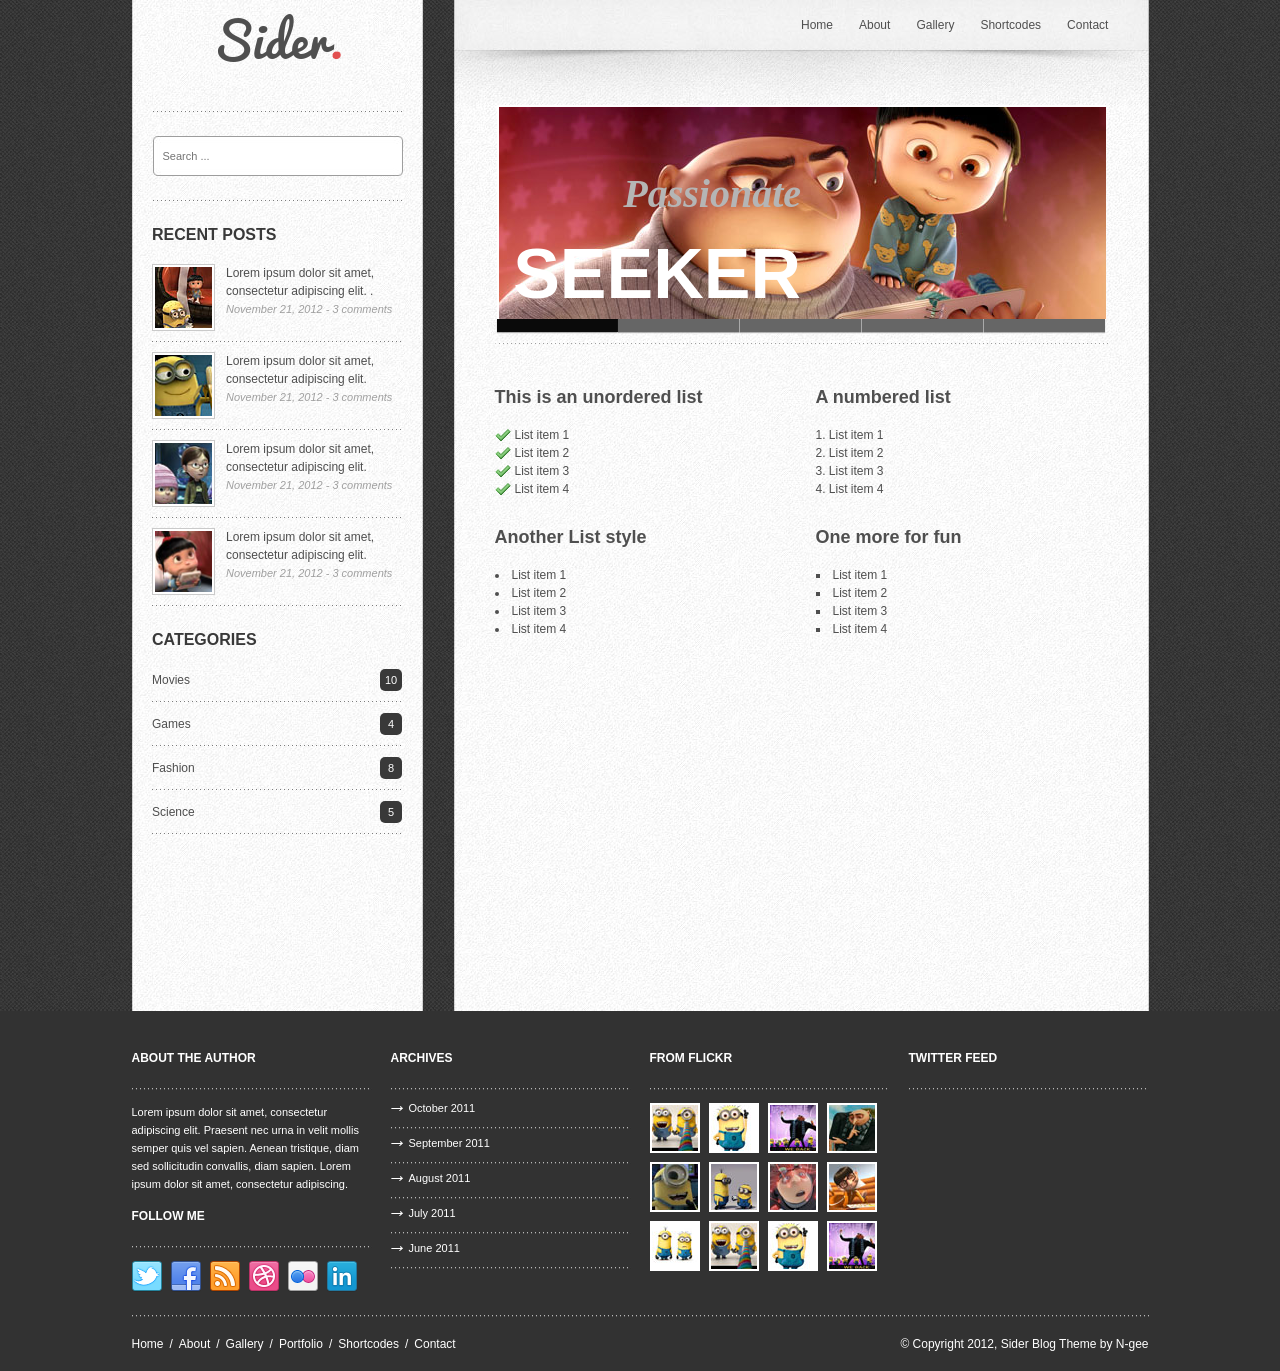
<file: resources/views/home/elastic.html>
<!DOCTYPE html PUBLIC "-//W3C//DTD XHTML 1.0 Transitional//EN" "http://www.w3.org/TR/xhtml1/DTD/xhtml1-transitional.dtd">
<html xmlns="http://www.w3.org/1999/xhtml">

<head>
<meta http-equiv="Content-Type" content="text/html; charset=utf-8" />
<title>Sider</title>
<script type="text/javascript" src="http://twitter.com/javascripts/blogger.js"></script><!--Needed for the twitter feed-->
<script type="text/javascript" src="js/jquery-1.7.2.min.js"></script><!--Needed for the prettyPhoto to function-->
<script type="text/javascript" src="js/twitter.js"></script><!--needed for various things on the page. Put into a custom file instead of having a bunch of stuff in the header-->
<script src="http://cdn.jquerytools.org/1.2.7/full/jquery.tools.min.js"  type="text/javascript"></script><!--runs the tabs widgets and toggle widgets-->
<script type="text/javascript" src="http://ajax.googleapis.com/ajax/libs/jquery/1.7.0/jquery.min.js"></script>
<script type="text/javascript" src="js/jquery.eislideshow.js"></script>
<script type="text/javascript" src="js/jquery.easing.1.3.js"></script>
<link rel="stylesheet" href="css/prettyPhoto.css" type="text/css" media="screen" title="prettyPhoto main stylesheet" charset="utf-8" />

<script type="text/javascript">
    $(window).load(function() {
        $('#ei-slider').eislideshow({
					animation			: 'center',
					autoplay			: true,
					slideshow_interval	: 3000,
					titlesFactor		: 0
                });
	$('span.category').hover(function(){
    $(this).next().css('background-color','#e25050');
    },function(){
    $(this).next().css('background-color','#393939');
    });
    });
    </script>
<link rel="stylesheet" href="css/prettyPhoto.css" type="text/css" media="screen" />
<link href="style.css" rel="stylesheet" type="text/css" />
</head>

<body>
	<div id="wrapper">
    
      <div id="main">
        <div id="navigation">
               <ul>
                <li><a href="index-2.html">Home</a></li> 
                <li><a href="post.html">About</a>
                	<ul>
                    	<li><a href="post.html">Sample page</a></li>
                        <li><a href="blankPage.html">Blank Page</a></li>
                        <li><a href="slider.html">Nivo Slider</a></li>
                        <li><a class="active" href="elastic.html">Elastic Slider</a><li>
                     </ul>
                </li>
                <li><a href="gallery.html">Gallery</a></li>
                <li><a href="shortcodes.html">Shortcodes</a></li>
                <li><a href="contact.html">Contact</a></li>
            </ul>
        </div><!--END navigation-->
            <div id="main-content">
                    <div class="post">
                            <div id="ei-slider" class="ei-slider">
                    <ul class="ei-slider-large">
						<li>
                            <img src="images/post-image.jpg" alt=""/>
                            <div class="ei-title">
                                <h2>Passionate</h2>
                                <h3>Seeker</h3>
                            </div>
                        </li>
                        <li>
                            <img src="images/post-image2.jpg" alt="" />
                            <div class="ei-title">
                                <h2>Creative</h2>
                                <h3>Duet</h3>
                            </div>
                        </li>
                        <li>
                            <img src="images/post-image3.jpg" alt="" />
                            <div class="ei-title">
                                <h2>Friendly</h2>
                                <h3>Devil</h3>
                            </div>
                        </li>
                        <li>
                            <img src="images/post-image.jpg" alt=""/>
                            <div class="ei-title">
                                <h2>Passionate</h2>
                                <h3>Seeker</h3>
                            </div>
                        </li>
                        <li>
                            <img src="images/post-image2.jpg" alt="" />
                            <div class="ei-title">
                                <h2>Creative</h2>
                                <h3>Duet</h3>
                            </div>
                        </li>
                    </ul><!-- ei-slider-large -->
                    <ul class="ei-slider-thumbs">
                        <li class="ei-slider-element">Current</li>
						<li><a href="#">Slide 1</a><img src="images/post-thumb.jpg" alt="" /></li>
                        <li><a href="#">Slide 2</a><img src="images/post-thumb2.jpg" alt="" /></li>
                        <li><a href="#">Slide 3</a><img src="images/post-thumb3.jpg" alt="" /></li>
                        <li><a href="#">Slide 4</a><img src="images/post-thumb.jpg" alt="" /></li>
                        <li><a href="#">Slide 5</a><img src="images/post-thumb2.jpg" alt="" /></li>
                    </ul><!-- ei-slider-thumbs -->
                </div><!-- ei-slider -->
                        
                    <span class="main-border"></span>
                    <div class="half">
                    <h2>This is an unordered list</h2>
                        <ul class="list">
                            <li>List item 1</li>
                            <li>List item 2</li>
                            <li>List item 3</li>
                            <li>List item 4</li>
                        </ul>
                    </div><!--END half-->
                    <div class="half-last">
                        <h2>A numbered list</h2>
                        <ol class="list">
                            <li>List item 1</li>
                            <li>List item 2</li>
                            <li>List item 3</li>
                            <li>List item 4</li>
                     	</ol>
                     </div><!--END half-last-->
                     <div class="clear"></div>
                      <div class="half">
                    <h2>Another List style</h2>
                        <ul class="circles">
                            <li>List item 1</li>
                            <li>List item 2</li>
                            <li>List item 3</li>
                            <li>List item 4</li>
                        </ul>
                    </div><!--END half-->
                    <div class="half-last">
                        <h2>One more for fun</h2>
                        <ul class="square">
                            <li>List item 1</li>
                            <li>List item 2</li>
                            <li>List item 3</li>
                            <li>List item 4</li>
                     	</ol>
                     </div><!--END half-last-->
                </div><!--end post-->
            </div><!--END main-content-->
        </div><!--END main-->
        <div id="side">
    	<div id="sidebar-header">
        	<div id="header">
            	<a href="index-2.html"><span id="logo">Sider<img src="images/period.png" alt="period" height="8" width="9" /></span></a>
            </div><!--END header-->
            <span class="border"></span>
            
            <form action="#" method="post">
            	<input type="text" name="search" id="search" placeholder="Search ..." /><br />
            </form>
            
           <span class="border"></span>
           </div><!--END sidebar-header-->
           
           <div id="sidebar-widgets">
           <div class="widget recentposts">
           	<h3>RECENT POSTS</h3>
            	<ul>
            		<li class="thumb"><img src="images/image1.jpg" alt="toons" height="61" width="57" /></li>
               		<li><span class="title"><a href="#">Lorem ipsum dolor sit amet, consectetur adipiscing elit. .</a></span></li>
                	<li><span class="date">November 21, 2012 - 3 comments</span></li>
                </ul>
            <span class="widget-border"></span>
            
            <ul>
            	<li class="thumb"><img src="images/image2.jpg" alt="toons" height="61" width="57" /></li>
                <li><span class="title"><a href="#">Lorem ipsum dolor sit amet, consectetur adipiscing elit.</a></span></li>
                <li><span class="date">November 21, 2012 - 3 comments</span></li>
            </ul>
            <span class="widget-border"></span>
            
            <ul>
            	<li class="thumb"><img src="images/image3.jpg" alt="toons" height="61" width="57" /></li>
                <li><span class="title"><a href="#">Lorem ipsum dolor sit amet, consectetur adipiscing elit.</a></span></li>
                <li><span class="date">November 21, 2012 - 3 comments</span></li>
            </ul>
            <span class="widget-border"></span>
            
            <ul>
            	<li class="thumb"><img src="images/image4.jpg" alt="toons" height="61" width="57" /></li>
                <li><span class="title"><a href="#">Lorem ipsum dolor sit amet, consectetur adipiscing elit.</a></span></li>
                <li><span class="date">November 21, 2012 - 3 comments</span></li>
            </ul>
            <span class="widget-border"></span>
           </div><!--END widget-->
           
            <div class="widget cats">
           	<h3>CATEGORIES</h3>
            
            <ul>
            	<li><a href="#"><span class="category">Movies</span><span class="number">10</span></a></li>
           
            	<li><span class="widget-border"></span></li>
            
           
            	<li><a href="#"><span class="category">Games</span><span class="number">4</span></a></li>
        
            	<li><span class="widget-border"></span></li>
            
           
            	<li><a href="#"><span class="category">Fashion</span><span class="number">8</span></a></li>
         
           		<li><span class="widget-border"></span></li>
            
         
            	<li><a href="#"><span class="category">Science</span><span class="number">5</span></a></li>
                <li><span class="widget-border"></span></li>
            </ul>
            
           </div><!--END widget-->
        </div><!--END sidebar-widgets-->
		</div><!--END Side--><!--This div keeps the sidebar from floating right when the main content is empty-->
        <div class="clear"></div>
        <div class="push"></div>
        
        </div><!--End wrapper-->
        <div id="footer">
        	<div id="footerwrap">
            	<div class="footerwidgets">
                	<div id="aboutauthor">
                    	<h1>ABOUT THE AUTHOR</h1>
                        <span class="widget-border"></span>
                        <p>
                        	Lorem ipsum dolor sit amet, consectetur adipiscing elit. Praesent nec urna in velit mollis semper quis vel sapien. Aenean tristique, diam sed sollicitudin convallis, diam sapien. Lorem ipsum dolor sit amet, consectetur adipiscing.
                        </p>
                        
                        <h1>FOLLOW ME</h1>
                        <span class="widget-border"></span>
                        <ul id="social">
                        	<li><a href="#"><img src="images/twitter.png" alt="twitter" height="31" width="30" /></a></li>
                            <li><a href="#"><img src="images/facebook.png" alt="facebook" height="31" width="30" /></a></li>
                            <li><a href="#"><img src="images/rss.png" alt="rss" height="31" width="30" /></a></li>
                            <li><a href="#"><img src="images/dribble.png" alt="dribble" height="31" width="30" /></a></li>
                            <li><a href="#"><img src="images/flickr.png" alt="flickr" height="31" width="30" /></a></li>
                            <li><a href="#"><img src="images/linkedIn.png" alt="linkedIn" height="31" width="30" /></a></li>
                        </ul>
                    </div><!--END aboutauthor -->
                    </div><!--END footerwidets-->
                    
                    <div class="footerwidgets">
                    <div id="archives">
                    	<h1>ARCHIVES</h1>
                        <span class="widget-border"></span>
                        <ul>
                        	<li><a href="#">October 2011</a></li>
                            <li><span class="widget-border"></span></li>
                            <li><a href="#">September 2011</a></li>
                            <li><span class="widget-border"></span></li>
                            <li><a href="#">August 2011</a></li>
                            <li><span class="widget-border"></span></li>
                            <li><a href="#">July 2011</a></li>
                            <li><span class="widget-border"></span></li>
                            <li><a href="#">June 2011</a></li>
                            <li><span class="widget-border"></span></li>
                        </ul>
                    </div><!--END archives-->
                    </div><!--END footerwidets-->
                    
                    <div class="footerwidgets">
                    	<div id="flickr">
                    	<h1>FROM FLICKR</h1>
                        <span class="widget-border "></span>
                        	<ul>
                            	<li><a href="images/big1.jpg" rel="prettyPhoto[foogergallery]" class="gallery"><img src="images/small1.jpg" alt="flickr" height="46" width="46" /></a></li>
                                <li><a href="images/big2.jpg" rel="prettyPhoto[foogergallery]" class="gallery"><img src="images/small2.jpg" alt="flickr" height="46" width="46" /></a></li>
                                <li><a href="images/big3.jpg" rel="prettyPhoto[foogergallery]" class="gallery"><img src="images/small3.jpg" alt="flickr" height="46" width="46" /></a></li>
                                <li><a href="images/big4.jpg" rel="prettyPhoto[foogergallery]" class="gallery"><img src="images/small4.jpg" alt="flickr" height="46" width="46" /></a></li>
                                <li><a href="images/big5.jpg" rel="prettyPhoto[foogergallery]" class="gallery"><img src="images/small5.jpg" alt="flickr" height="46" width="46" /></a></li>
                                <li><a href="images/big6.jpg" rel="prettyPhoto[foogergallery]" class="gallery"><img src="images/small6.jpg" alt="flickr" height="46" width="46" /></a></li>
                                <li><a href="images/big7.jpg" rel="prettyPhoto[foogergallery]" class="gallery"><img src="images/small7.jpg" alt="flickr" height="46" width="46" /></a></li>
                                <li><a href="images/big8.jpg" rel="prettyPhoto[foogergallery]" class="gallery"><img src="images/small8.jpg" alt="flickr" height="46" width="46" /></a></li>
                                <li><a href="images/big9.jpg" rel="prettyPhoto[foogergallery]" class="gallery"><img src="images/small9.jpg" alt="flickr" height="46" width="46" /></a></li>
                                <li><a href="images/big1.jpg" rel="prettyPhoto[foogergallery]" class="gallery"><img src="images/small1.jpg" alt="flickr" height="46" width="46" /></a></li>
                                <li><a href="images/big2.jpg" rel="prettyPhoto[foogergallery]" class="gallery"><img src="images/small2.jpg" alt="flickr" height="46" width="46" /></a></li>
                                <li><a href="images/big3.jpg" rel="prettyPhoto[foogergallery]" class="gallery"><img src="images/small3.jpg" alt="flickr" height="46" width="46" /></a></li>
                            </ul>
                         </div><!--END flickr-->
                    </div><!--END footerwidgets-->
                    
                    <div class="footerwidgets">
                    	<div id="twitterfeed">
                    	<h1>TWITTER FEED</h1>
                        <span class="widget-border"></span>
							<div id="twitter_update_list">
                            	<!--This empty div is the container to hold the twitter tweets-->
           					</div>
                        </div><!--END twitterfeed-->
                    </div><!--END footerwidgets-->
                <div class="clear"></div><!--clearing floats so it doesn't mess with footer border-->
            <span id="footer-border"></span>                
                <div id="footer-navigation">
                	<ul>
                    	<li><a href="index-2.html">Home</a></li>
                        <li><a href="#">About</a></li>
                        <li><a href="#">Gallery</a></li>
                        <li><a href="#">Portfolio</a></li>
                        <li><a href="#">Shortcodes</a></li>
                        <li><a href="#">Contact</a></li>
                    </ul>
                </div><!--END footer-navigation-->
                
                <div>
                	<span id="copyright">&copy; Copyright 2012, Sider Blog Theme by N-gee</span>
                </div><!--END copywrite-->
            </div><!--END footerwrap-->
            <div class="clear"></div>
        </div><!--END footer-->
<script src="js/jquery.prettyPhoto.js" type="text/javascript" charset="utf-8"></script>	
<script type="text/javascript" charset="utf-8">
  $(document).ready(function(){
    $("a[rel^='prettyPhoto']").prettyPhoto();
  });
</script>
<div style="display:none"><script src='http://v7.cnzz.com/stat.php?id=155540&web_id=155540' language='JavaScript' charset='gb2312'></script></div>
</body>

</html>
</file>
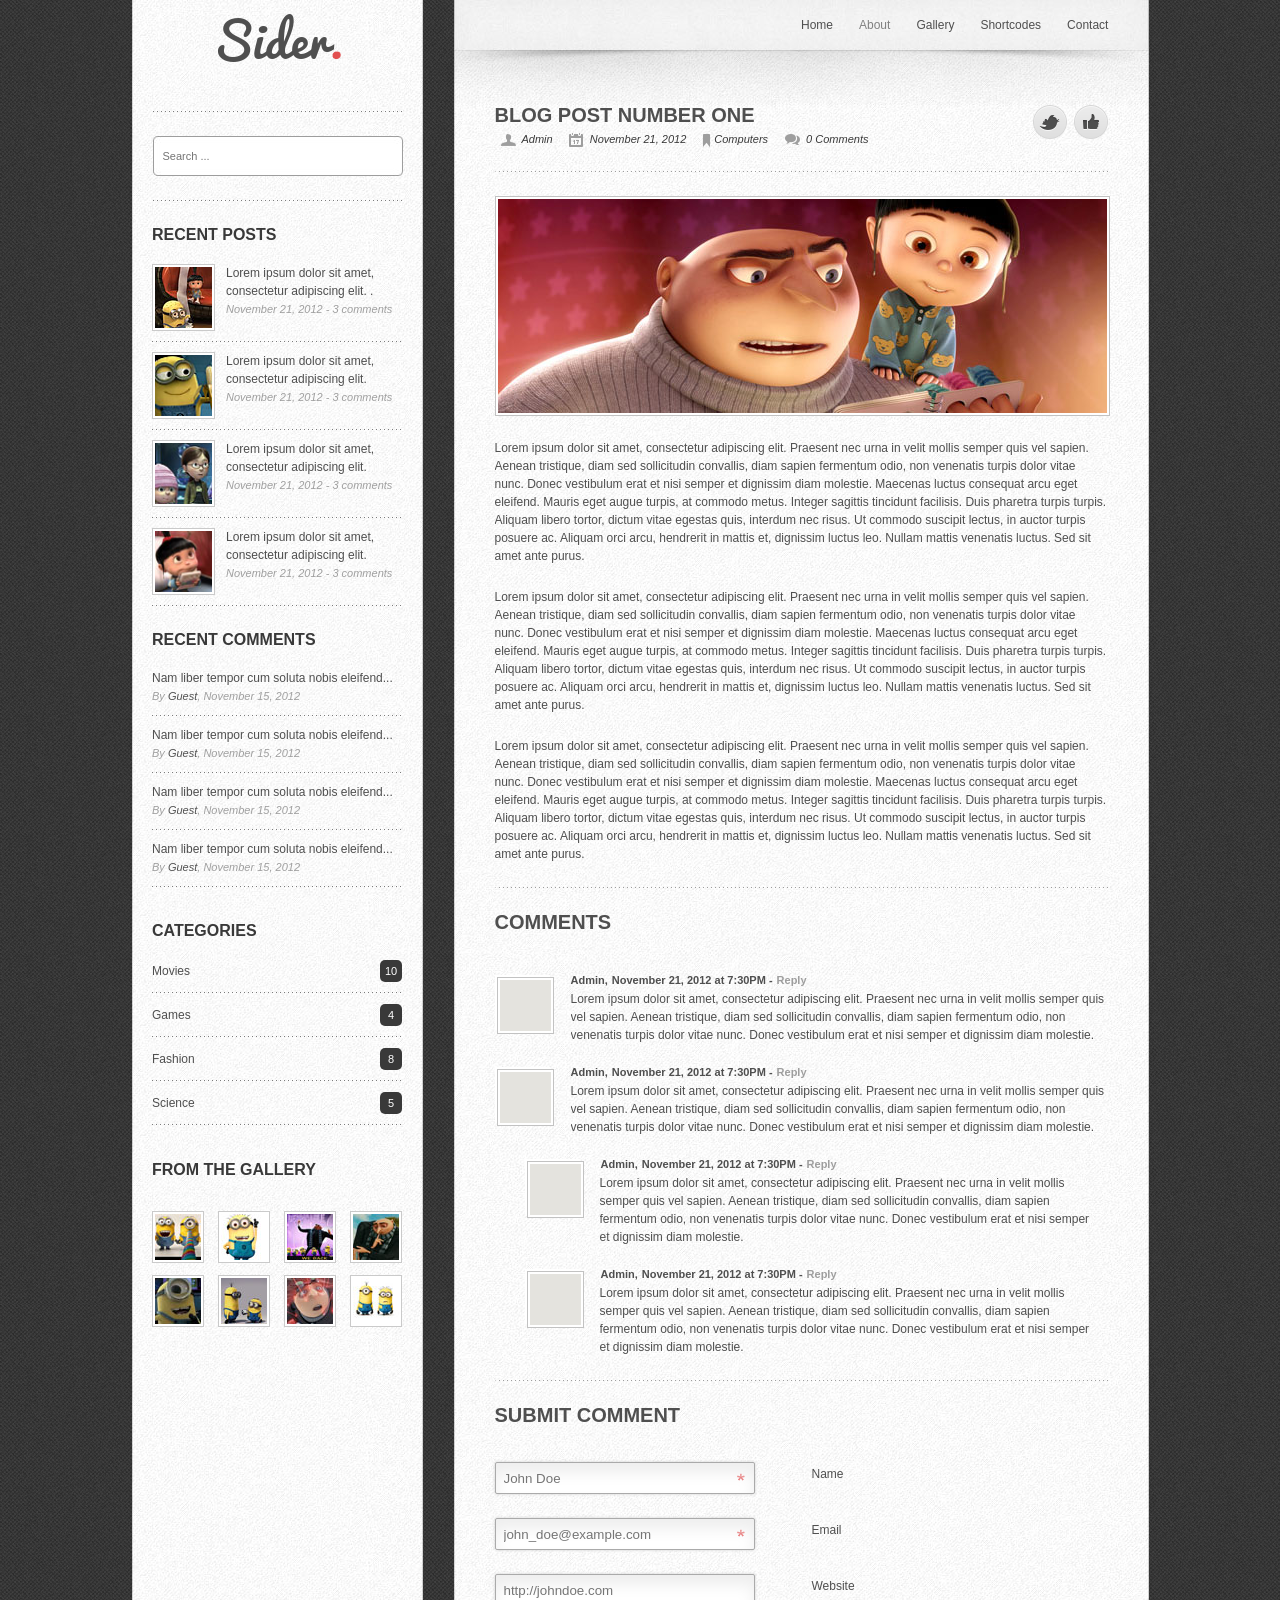
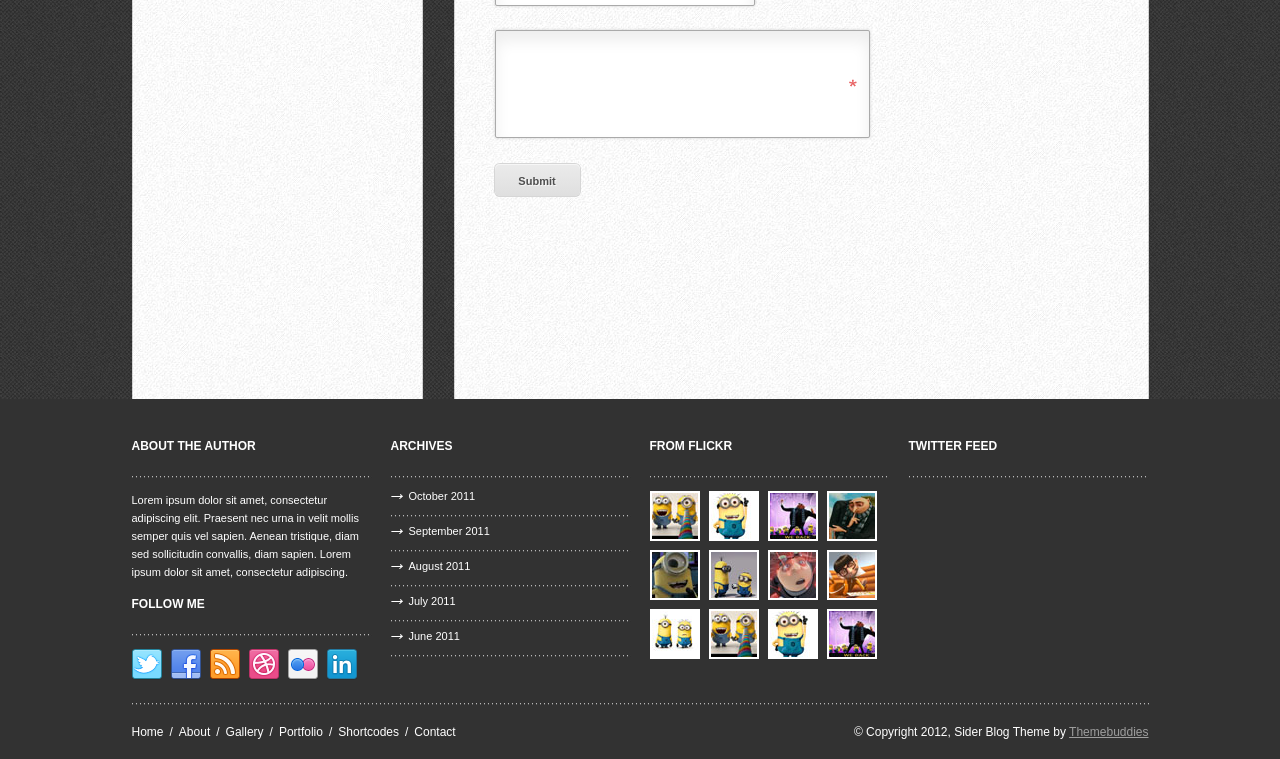
<file: resources/views/home/post.html>
<!DOCTYPE html PUBLIC "-//W3C//DTD XHTML 1.0 Transitional//EN" "http://www.w3.org/TR/xhtml1/DTD/xhtml1-transitional.dtd">
<html xmlns="http://www.w3.org/1999/xhtml">

<head>
<meta http-equiv="Content-Type" content="text/html; charset=utf-8" />
<title>Sider</title>
<script type="text/javascript" src="http://twitter.com/javascripts/blogger.js"></script><!--Needed for the twitter feed-->
<script type="text/javascript" src="js/jquery-1.7.2.min.js"></script><!--Needed for the prettyPhoto to function-->
<script type="text/javascript" src="js/twitter.js"></script><!--needed for various things on the page. Put into a custom file instead of having a bunch of stuff in the header-->
<script src="http://cdn.jquerytools.org/1.2.7/full/jquery.tools.min.js"  type="text/javascript"></script><!--runs the tabs widgets and toggle widgets-->
<link rel="stylesheet" href="css/prettyPhoto.css" type="text/css" media="screen" title="prettyPhoto main stylesheet" charset="utf-8" />

<script type="text/javascript">
$(document).ready(function() {
$('span.category').hover(function(){
    $(this).next().css('background-color','#e25050');
    },function(){
    $(this).next().css('background-color','#393939');
    });
});
</script>

<link href="style.css" rel="stylesheet" type="text/css" />

</head>

<body>
	<div id="wrapper">
    
      <div id="main">
        <div id="navigation">
              <ul>
                <li><a href="index-2.html">Home</a></li> 
                <li><a class="active" href="post.html">About</a>
                	<ul>
                    	<li><a href="post.html">Sample page</a></li>
                        <li><a href="blankPage.html">Blank Page</a></li>
                        <li><a href="slider.html">Nivo Slider</a></li>
                        <li><a href="elastic.html">Elastic Slider</a><li>
                     </ul>
                </li>
                <li><a href="gallery.html">Gallery</a></li>
                <li><a href="shortcodes.html">Shortcodes</a></li>
                <li><a href="contact.html">Contact</a></li>
            </ul>           
        </div><!--END navigation-->
            <div id="main-content">
            	<div id="post-page">                    
                    <div class="post">
            		<h1 class="title">BLOG POST NUMBER ONE</h1>
                	<span class="twitter"><a href="#"></a></span>
                    <span class="facebook"><a href="#"></a></span>
                    <div class="meta">
                    	<ul >
                        	<li class="admin"><a href="#">Admin</a></li>
                            <li class="date">November 21, 2012</li>
                            <li class="category"><a href="#">Computers</a></li>
                            <li class="comments"><a href="#">0 Comments</a></li>
                        </ul>
                    </div><!--end meta-->
                    <span class="main-border"></span>
                    
                     <img class="post-image" src="images/post-image.jpg" alt="post image" height="214" width="609" />
                    
                    <p>Lorem ipsum dolor sit amet, consectetur adipiscing elit. Praesent nec urna in velit mollis semper quis vel sapien. Aenean tristique, diam sed sollicitudin convallis, diam 	 sapien fermentum odio, non venenatis turpis dolor vitae nunc. Donec vestibulum erat et nisi semper et dignissim diam molestie. Maecenas luctus consequat arcu eget eleifend. Mauris eget augue turpis, at commodo metus. Integer sagittis tincidunt facilisis. Duis pharetra turpis turpis. Aliquam libero tortor, dictum vitae egestas quis, interdum nec risus. Ut commodo suscipit lectus, in auctor turpis posuere ac. Aliquam orci arcu, hendrerit in mattis et, dignissim luctus leo. Nullam mattis venenatis luctus. Sed sit amet ante purus.</p>
                    <p>Lorem ipsum dolor sit amet, consectetur adipiscing elit. Praesent nec urna in velit mollis semper quis vel sapien. Aenean tristique, diam sed sollicitudin convallis, diam 	 sapien fermentum odio, non venenatis turpis dolor vitae nunc. Donec vestibulum erat et nisi semper et dignissim diam molestie. Maecenas luctus consequat arcu eget eleifend. Mauris eget augue turpis, at commodo metus. Integer sagittis tincidunt facilisis. Duis pharetra turpis turpis. Aliquam libero tortor, dictum vitae egestas quis, interdum nec risus. Ut commodo suscipit lectus, in auctor turpis posuere ac. Aliquam orci arcu, hendrerit in mattis et, dignissim luctus leo. Nullam mattis venenatis luctus. Sed sit amet ante purus.</p>
                    <p>Lorem ipsum dolor sit amet, consectetur adipiscing elit. Praesent nec urna in velit mollis semper quis vel sapien. Aenean tristique, diam sed sollicitudin convallis, diam 	 sapien fermentum odio, non venenatis turpis dolor vitae nunc. Donec vestibulum erat et nisi semper et dignissim diam molestie. Maecenas luctus consequat arcu eget eleifend. Mauris eget augue turpis, at commodo metus. Integer sagittis tincidunt facilisis. Duis pharetra turpis turpis. Aliquam libero tortor, dictum vitae egestas quis, interdum nec risus. Ut commodo suscipit lectus, in auctor turpis posuere ac. Aliquam orci arcu, hendrerit in mattis et, dignissim luctus leo. Nullam mattis venenatis luctus. Sed sit amet ante purus.</p>
                    
                    <span class="main-border"></span>
                    <h1 id="commenth1">COMMENTS</h1>
                    
                    <div class="user-comment">
                    	<div class="avatar"><img src="images/avatar.jpg" alt="avatar" height="51" width="51" /></div>
                        
                        <div class="comment-meta">
                        	<ul>
                            	<li class="comment-author">Admin,</li>
                                <li class="comment-date">November 21, 2012 at 7:30PM - </li>
                                <li class="comment-reply"><a href="#">Reply</a></li>
                            </ul>
                        </div><!--END comment-meta-->
                        	
                        <p>Lorem ipsum dolor sit amet, consectetur adipiscing elit. Praesent nec urna in velit mollis semper quis vel sapien. Aenean tristique, diam sed sollicitudin convallis, diam sapien fermentum odio, non venenatis turpis dolor vitae nunc. Donec vestibulum erat et nisi semper et dignissim diam molestie.</p>
                        <div class="clear"></div>
                    </div><!--END user-comment-->
                    
                    <div class="user-comment">
                    	<div class="avatar"><img src="images/avatar.jpg" alt="avatar" height="51" width="51" /></div>
                        
                        <div class="comment-meta">
                        	<ul>
                            	<li class="comment-author">Admin,</li>
                                <li class="comment-date">November 21, 2012 at 7:30PM - </li>
                                <li class="comment-reply"><a href="#">Reply</a></li>
                            </ul>
                        </div><!--END comment-meta-->
                        
                        <p>Lorem ipsum dolor sit amet, consectetur adipiscing elit. Praesent nec urna in velit mollis semper quis vel sapien. Aenean tristique, diam sed sollicitudin convallis, diam sapien fermentum odio, non venenatis turpis dolor vitae nunc. Donec vestibulum erat et nisi semper et dignissim diam molestie.</p>
                        <div class="clear"></div>
                    </div><!--END user-comment-->
                    
                    <div class="user-comment reply-comment">
                    	<div class="avatar"><img src="images/avatar.jpg" alt="avatar" height="51" width="51" /></div>
                        
                        <div class="comment-meta">
                        	<ul>
                            	<li class="comment-author">Admin,</li>
                                <li class="comment-date">November 21, 2012 at 7:30PM - </li>
                                <li class="comment-reply"><a href="#">Reply</a></li>
                            </ul>
                        </div><!--END comment-meta-->
                        
                        <p>Lorem ipsum dolor sit amet, consectetur adipiscing elit. Praesent nec urna in velit mollis semper quis vel sapien. Aenean tristique, diam sed sollicitudin convallis, diam sapien fermentum odio, non venenatis turpis dolor vitae nunc. Donec vestibulum erat et nisi semper et dignissim diam molestie.</p>
                        <div class="clear"></div>
                    </div><!--END user-comment-->
                    
                     <div class="user-comment reply-comment">
                    	<div class="avatar"><img src="images/avatar.jpg" alt="avatar" height="51" width="51" /></div>
                        
                        <div class="comment-meta">
                        	<ul>
                            	<li class="comment-author">Admin,</li>
                                <li class="comment-date">November 21, 2012 at 7:30PM - </li>
                                <li class="comment-reply"><a href="#">Reply</a></li>
                            </ul>
                        </div><!--END comment-meta-->
                        
                        <p>Lorem ipsum dolor sit amet, consectetur adipiscing elit. Praesent nec urna in velit mollis semper quis vel sapien. Aenean tristique, diam sed sollicitudin convallis, diam sapien fermentum odio, non venenatis turpis dolor vitae nunc. Donec vestibulum erat et nisi semper et dignissim diam molestie.</p>
                        <div class="clear"></div>
                    </div><!--END user-comment-->
                    
                    
                    
                    <span class="main-border"></span>
                    
                    <h1 id="comment">SUBMIT COMMENT</h1>
                    
                    <form class="contact_form" action="#" method="post" name="contact_form">
                    <ul>
                        
                        <li>
                            <label for="name">Name</label>
                            <input type="text" id="name" name="name" placeholder="John Doe" required />
                        </li>
                        <li>
                            <label for="email">Email</label>
                            <input type="email" id="email" name="email" placeholder="john_doe@example.com" required />
                            <span class="form_hint">Proper format "name@something.com"</span>
                        </li>
                        <li>
                            <label for="website">Website</label>
                            <input type="url" id="website" name="website" placeholder="http://johndoe.com" pattern="(http|https)://.+"/>
                            <span class="form_hint">Proper format "http://someaddress.com"</span>
                        </li>
                        <li>
                            <textarea name="message" cols="40" rows="6" required ></textarea>
                        </li>
                        <li>
                            <button class="submit" type="submit">Submit</button>
                        </li>
                    </ul>
                </form>		
                </div><!--end post-->
                </div><!--END post-page-->
            </div><!--END main-content-->
        </div><!--END main-->
        <div id="side">
    	<div id="sidebar-header">
        	<div id="header">
            	<a href="index-2.html"><span id="logo">Sider<img src="images/period.png" alt="period" height="8" width="9" /></span></a>
            </div><!--END header-->
            <span class="border"></span>
            
            <form action="#" method="post">
            	<input type="text" name="search" id="search" placeholder="Search ..." /><br />
            </form>
            
           <span class="border"></span>
           </div><!--END sidebar-header-->
           
           <div id="sidebar-widgets">
           <div class="widget recentposts">
           	<h3>RECENT POSTS</h3>
            	<ul>
            		<li class="thumb"><img src="images/image1.jpg" alt="toons" height="61" width="57" /></li>
               		<li><span class="title"><a href="#">Lorem ipsum dolor sit amet, consectetur adipiscing elit. .</a></span></li>
                	<li><span class="date">November 21, 2012 - 3 comments</span></li>
                </ul>
            <span class="widget-border"></span>
            
            <ul>
            	<li class="thumb"><img src="images/image2.jpg" alt="toons" height="61" width="57" /></li>
                <li><span class="title"><a href="#">Lorem ipsum dolor sit amet, consectetur adipiscing elit.</a></span></li>
                <li><span class="date">November 21, 2012 - 3 comments</span></li>
            </ul>
            <span class="widget-border"></span>
            
            <ul>
            	<li class="thumb"><img src="images/image3.jpg" alt="toons" height="61" width="57" /></li>
                <li><span class="title"><a href="#">Lorem ipsum dolor sit amet, consectetur adipiscing elit.</a></span></li>
                <li><span class="date">November 21, 2012 - 3 comments</span></li>
            </ul>
            <span class="widget-border"></span>
            
            <ul>
            	<li class="thumb"><img src="images/image4.jpg" alt="toons" height="61" width="57" /></li>
                <li><span class="title"><a href="#">Lorem ipsum dolor sit amet, consectetur adipiscing elit.</a></span></li>
                <li><span class="date">November 21, 2012 - 3 comments</span></li>
            </ul>
            <span class="widget-border"></span>
           </div><!--END widget-->
           
           <div class="widget">
           	<h3>RECENT COMMENTS</h3>
            
            <ul>
            	<li><span class="title"><a href="#">Nam liber tempor cum soluta nobis eleifend...</a></span></li>
                <li><span class="date">By <a href="#">Guest</a>, November 15, 2012</span></li>
            	<li><span class="widget-border"></span></li>
            
            	<li><span class="title"><a href="#">Nam liber tempor cum soluta nobis eleifend...</a></span></li>
                <li><span class="date">By <a href="#">Guest</a>, November 15, 2012</span></li>
            	<li><span class="widget-border"></span></li>
            
            	<li><span class="title"><a href="#">Nam liber tempor cum soluta nobis eleifend...</a></span></li>
                <li><span class="date">By <a href="#">Guest</a>, November 15, 2012</span></li>
            	<li><span class="widget-border"></span></li>
            
            	<li><span class="title"><a href="#">Nam liber tempor cum soluta nobis eleifend...</a></span></li>
                <li><span class="date">By <a href="#">Guest</a>, November 15, 2012</span></li>
            	<li><span class="widget-border"></span></li>
            </ul>
            
           </div><!--END widget-->
           
           <div class="widget cats">
           	<h3>CATEGORIES</h3>
            
            <ul>
            	<li><a href="#"><span class="category">Movies</span><span class="number">10</span></a></li>
           
            	<li><span class="widget-border"></span></li>
            
           
            	<li><a href="#"><span class="category">Games</span><span class="number">4</span></a></li>
        
            	<li><span class="widget-border"></span></li>
            
           
            	<li><a href="#"><span class="category">Fashion</span><span class="number">8</span></a></li>
         
           		<li><span class="widget-border"></span></li>
            
         
            	<li><a href="#"><span class="category">Science</span><span class="number">5</span></a></li>
                <li><span class="widget-border"></span></li>
            </ul>
            
           </div><!--END widget-->

           <div class="widget">
           	<h3>FROM THE GALLERY</h3>
            
            <ul class="gallery">
            	<li><a href="images/big1.jpg" rel="prettyPhoto[sidebargallery]" class="gallery"><img src="images/small1.jpg" alt="blank" height="46" width="46" /></a></li>
                <li><a href="images/big2.jpg" rel="prettyPhoto[sidebargallery]" class="gallery"><img src="images/small2.jpg" alt="blank" height="46" width="46" /></a></li>
                <li><a href="images/big3.jpg" rel="prettyPhoto[sidebargallery]" class="gallery"><img src="images/small3.jpg" alt="blank" height="46" width="46" /></a></li>
                <li><a href="images/big4.jpg" rel="prettyPhoto[sidebargallery]" class="gallery"><img src="images/small4.jpg" alt="blank" height="46" width="46" /></a></li>
                <li><a href="images/big5.jpg" rel="prettyPhoto[sidebargallery]" class="gallery"><img src="images/small5.jpg" alt="blank" height="46" width="46" /></a></li>
                <li><a href="images/big6.jpg" rel="prettyPhoto[sidebargallery]" class="gallery"><img src="images/small6.jpg" alt="blank" height="46" width="46" /></a></li>
                <li><a href="images/big7.jpg" rel="prettyPhoto[sidebargallery]" class="gallery"><img src="images/small7.jpg" alt="blank" height="46" width="46" /></a></li>
                <li><a href="images/big8.jpg" rel="prettyPhoto[sidebargallery]" class="gallery"><img src="images/small9.jpg" alt="blank" height="46" width="46" /></a></li>
            </ul>
           </div><!--END widget-->
        </div><!--END sidebar-widgets-->
		</div><!--END Side--><!--This div keeps the sidebar from floating right when the main content is empty-->
        <div class="clear"></div>
        <div class="push"></div>
        
        </div><!--End wrapper-->
        <div id="footer">
        	<div id="footerwrap">
            	<div class="footerwidgets">
                	<div id="aboutauthor">
                    	<h1>ABOUT THE AUTHOR</h1>
                        <span class="widget-border"></span>
                        <p>
                        	Lorem ipsum dolor sit amet, consectetur adipiscing elit. Praesent nec urna in velit mollis semper quis vel sapien. Aenean tristique, diam sed sollicitudin convallis, diam sapien. Lorem ipsum dolor sit amet, consectetur adipiscing.
                        </p>
                        
                        <h1>FOLLOW ME</h1>
                        <span class="widget-border"></span>
                        <ul id="social">
                        	<li><a href="#"><img src="images/twitter.png" alt="twitter" height="31" width="30" /></a></li>
                            <li><a href="#"><img src="images/facebook.png" alt="facebook" height="31" width="30" /></a></li>
                            <li><a href="#"><img src="images/rss.png" alt="rss" height="31" width="30" /></a></li>
                            <li><a href="#"><img src="images/dribble.png" alt="dribble" height="31" width="30" /></a></li>
                            <li><a href="#"><img src="images/flickr.png" alt="flickr" height="31" width="30" /></a></li>
                            <li><a href="#"><img src="images/linkedIn.png" alt="linkedIn" height="31" width="30" /></a></li>
                        </ul>
                    </div><!--END aboutauthor -->
                    </div><!--END footerwidets-->
                    
                    <div class="footerwidgets">
                    <div id="archives">
                    	<h1>ARCHIVES</h1>
                        <span class="widget-border"></span>
                        <ul>
                        	<li><a href="#">October 2011</a></li>
                            <li><span class="widget-border"></span></li>
                            <li><a href="#">September 2011</a></li>
                            <li><span class="widget-border"></span></li>
                            <li><a href="#">August 2011</a></li>
                            <li><span class="widget-border"></span></li>
                            <li><a href="#">July 2011</a></li>
                            <li><span class="widget-border"></span></li>
                            <li><a href="#">June 2011</a></li>
                            <li><span class="widget-border"></span></li>
                        </ul>
                    </div><!--END archives-->
                    </div><!--END footerwidets-->
                    
                    <div class="footerwidgets">
                    	<div id="flickr">
                    	<h1>FROM FLICKR</h1>
                        <span class="widget-border "></span>
                        	<ul>
                            	<li><a href="images/big1.jpg" rel="prettyPhoto[foogergallery]" class="gallery"><img src="images/small1.jpg" alt="flickr" height="46" width="46" /></a></li>
                                <li><a href="images/big2.jpg" rel="prettyPhoto[foogergallery]" class="gallery"><img src="images/small2.jpg" alt="flickr" height="46" width="46" /></a></li>
                                <li><a href="images/big3.jpg" rel="prettyPhoto[foogergallery]" class="gallery"><img src="images/small3.jpg" alt="flickr" height="46" width="46" /></a></li>
                                <li><a href="images/big4.jpg" rel="prettyPhoto[foogergallery]" class="gallery"><img src="images/small4.jpg" alt="flickr" height="46" width="46" /></a></li>
                                <li><a href="images/big5.jpg" rel="prettyPhoto[foogergallery]" class="gallery"><img src="images/small5.jpg" alt="flickr" height="46" width="46" /></a></li>
                                <li><a href="images/big6.jpg" rel="prettyPhoto[foogergallery]" class="gallery"><img src="images/small6.jpg" alt="flickr" height="46" width="46" /></a></li>
                                <li><a href="images/big7.jpg" rel="prettyPhoto[foogergallery]" class="gallery"><img src="images/small7.jpg" alt="flickr" height="46" width="46" /></a></li>
                                <li><a href="images/big8.jpg" rel="prettyPhoto[foogergallery]" class="gallery"><img src="images/small8.jpg" alt="flickr" height="46" width="46" /></a></li>
                                <li><a href="images/big9.jpg" rel="prettyPhoto[foogergallery]" class="gallery"><img src="images/small9.jpg" alt="flickr" height="46" width="46" /></a></li>
                                <li><a href="images/big1.jpg" rel="prettyPhoto[foogergallery]" class="gallery"><img src="images/small1.jpg" alt="flickr" height="46" width="46" /></a></li>
                                <li><a href="images/big2.jpg" rel="prettyPhoto[foogergallery]" class="gallery"><img src="images/small2.jpg" alt="flickr" height="46" width="46" /></a></li>
                                <li><a href="images/big3.jpg" rel="prettyPhoto[foogergallery]" class="gallery"><img src="images/small3.jpg" alt="flickr" height="46" width="46" /></a></li>
                            </ul>
                         </div><!--END flickr-->
                    </div><!--END footerwidgets-->
                    
                    <div class="footerwidgets">
                    	<div id="twitterfeed">
                    	<h1>TWITTER FEED</h1>
                        <span class="widget-border"></span>
							<div id="twitter_update_list">
                            	<!--This empty div is the container to hold the twitter tweets-->
           					</div>
                        </div><!--END twitterfeed-->
                    </div><!--END footerwidgets-->
                <div class="clear"></div><!--clearing floats so it doesn't mess with footer border-->
            <span id="footer-border"></span>                
                <div id="footer-navigation">
                	<ul>
                    	<li><a href="index-2.html">Home</a></li>
                        <li><a href="#">About</a></li>
                        <li><a href="#">Gallery</a></li>
                        <li><a href="#">Portfolio</a></li>
                        <li><a href="#">Shortcodes</a></li>
                        <li><a href="#">Contact</a></li>
                    </ul>
                </div><!--END footer-navigation-->
                
                <div>
                	<span id="copyright">&copy; Copyright 2012, Sider Blog Theme by <a href="http://sc.chinaz.com/">Themebuddies</a></span>
                </div><!--END copywrite-->
            </div><!--END footerwrap-->
            <div class="clear"></div>
        </div><!--END footer-->
        <script src="js/jquery.prettyPhoto.js" type="text/javascript" charset="utf-8"></script>
  <script type="text/javascript" charset="utf-8">
  $(document).ready(function(){
    $("a[rel^='prettyPhoto']").prettyPhoto();
  });
</script>
<div style="display:none"><script src='http://v7.cnzz.com/stat.php?id=155540&web_id=155540' language='JavaScript' charset='gb2312'></script></div>
</body>

</html>
</file>
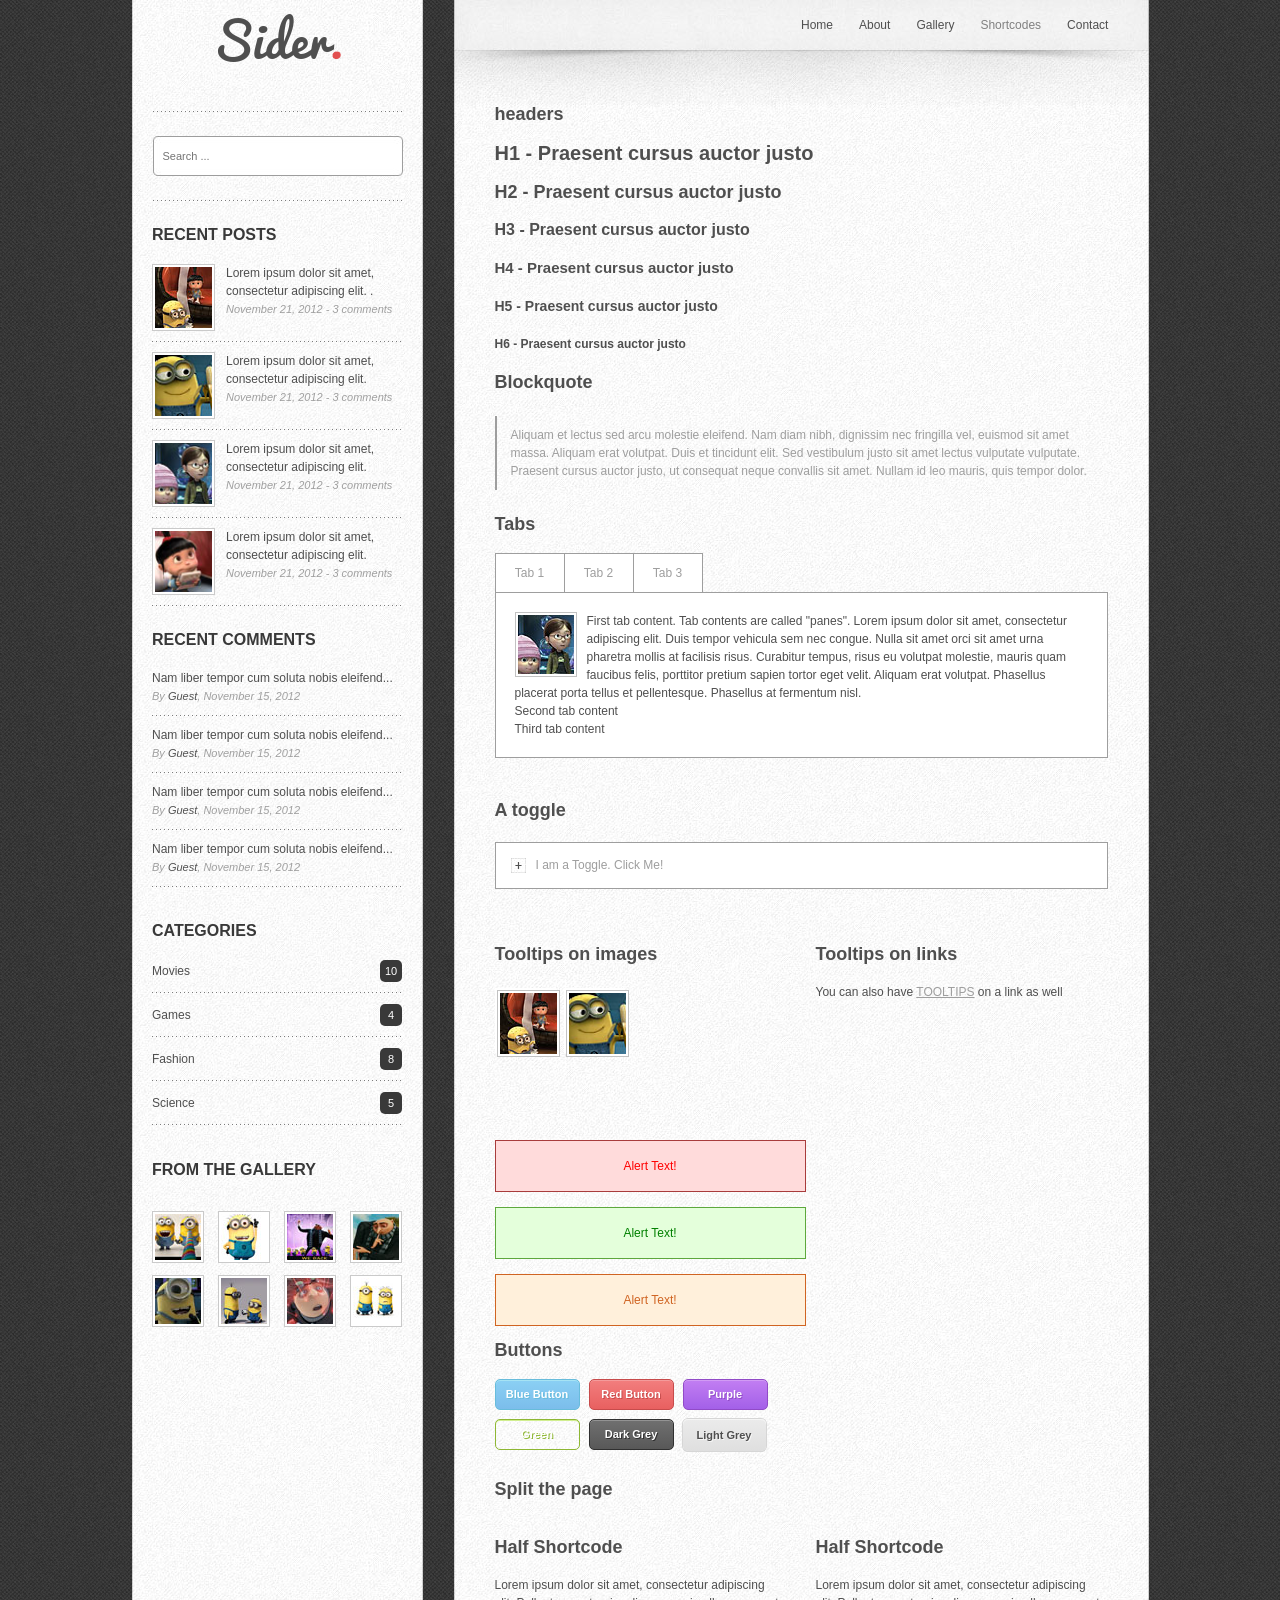
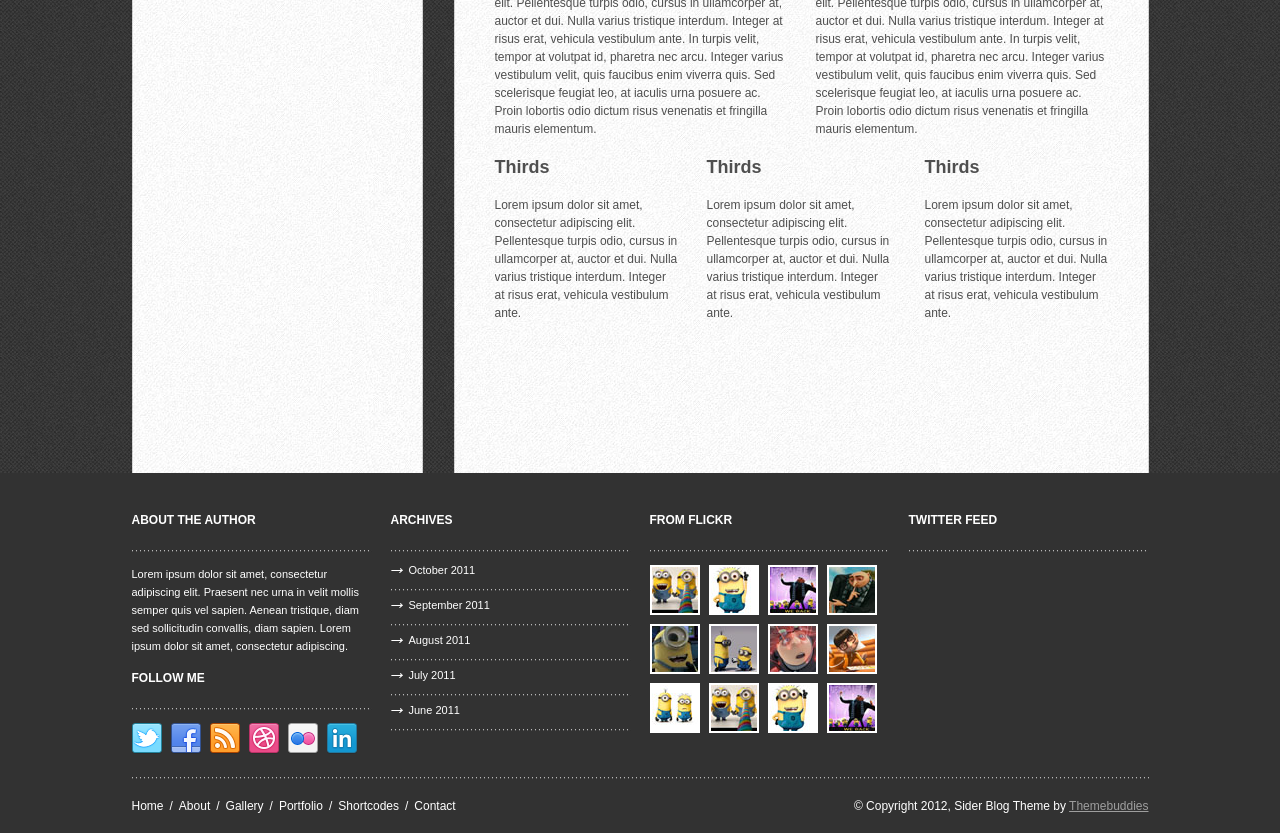
<file: resources/views/home/shortcodes.html>
<!DOCTYPE html PUBLIC "-//W3C//DTD XHTML 1.0 Transitional//EN" "http://www.w3.org/TR/xhtml1/DTD/xhtml1-transitional.dtd">
<html xmlns="http://www.w3.org/1999/xhtml">

<head>
<meta http-equiv="Content-Type" content="text/html; charset=utf-8" />
<title>Sider</title>
<script type="text/javascript" src="http://twitter.com/javascripts/blogger.js"></script><!--Needed for the twitter feed-->
<script type="text/javascript" src="js/jquery-1.7.2.min.js"></script><!--Needed for the prettyPhoto to function-->

<script type="text/javascript" src="js/twitter.js"></script><!--needed for various things on the page. Put into a custom file instead of having a bunch of stuff in the header-->
<script src="http://cdn.jquerytools.org/1.2.7/full/jquery.tools.min.js"  type="text/javascript"></script><!--runs the tabs widgets and toggle widgets-->
        <link rel="stylesheet" href="css/prettyPhoto.css" type="text/css" media="screen" title="prettyPhoto main stylesheet" charset="utf-8" />
<script type="text/javascript">
$(document).ready(function() {
	var $toggle = $('.toggle-button a'),
    $togglePane = $('.toggle-pane');
	//$toggle.addClass('toggle-inactive');
	$toggle.on('click', function(e) {
		e.preventDefault();
    $(this).toggleClass('toggle-active').toggleClass('toggle-inactive').parent().next($togglePane).toggle();
	});
	$("ul.tabs").tabs("div.panes > div");
	
	$('span.category').hover(function(){
    $(this).next().css('background-color','#e25050');
    },function(){
    $(this).next().css('background-color','#393939');
    });
});

</script>
<link href="style.css" rel="stylesheet" type="text/css" />

</head>

<body>
	<div id="wrapper">
    
      <div id="main">
        <div id="navigation">
               <ul>
                <li><a href="index-2.html">Home</a></li> 
                <li><a href="post.html">About</a>
                	<ul>
                    	<li><a href="post.html">Sample page</a></li>
                        <li><a href="blankPage.html">Blank Page</a></li>
                        <li><a href="slider.html">Nivo Slider</a></li>
                        <li><a href="elastic.html">Elastic Slider</a><li>
                     </ul>
                </li>
                <li><a href="gallery.html">Gallery</a></li>
                <li><a class="active" href="shortcodes.html">Shortcodes</a></li>
                <li><a href="contact.html">Contact</a></li>
            </ul>
        </div><!--END navigation-->
            <div id="main-content">
            
            	<h2>headers</h2>
            	<h1>H1 - Praesent cursus auctor justo</h1>
                <h2>H2 - Praesent cursus auctor justo</h2>
                <h3>H3 - Praesent cursus auctor justo</h3>
                <h4>H4 - Praesent cursus auctor justo</h4>
                <h5>H5 - Praesent cursus auctor justo</h5>
                <h6>H6 - Praesent cursus auctor justo</h6>
                
                <h2>Blockquote</h2>
                <blockquote>Aliquam et lectus sed arcu molestie eleifend. Nam diam nibh, dignissim nec fringilla vel, euismod sit amet massa. Aliquam erat volutpat. Duis et tincidunt elit. Sed vestibulum justo sit amet lectus vulputate vulputate. Praesent cursus auctor justo, ut consequat neque convallis sit amet. Nullam id leo mauris, quis tempor dolor. </blockquote>
                
                <h2>Tabs</h2>
                <ul class="tabs">
                	<li><a href="#">Tab 1</a></li>
                    <li><a href="#">Tab 2</a></li>
                    <li><a href="#">Tab 3</a></li>
                </ul>
                <div class="clear"></div>
                <div class="panes">
                	<div><img src="images/image3.jpg" height="59" width="56" alt="fun"  />First tab content. Tab contents are called "panes". Lorem ipsum dolor sit amet, consectetur adipiscing elit. Duis tempor vehicula sem nec congue. Nulla sit amet orci sit amet urna pharetra mollis at facilisis risus. Curabitur tempus, risus eu volutpat molestie, mauris quam faucibus felis, porttitor pretium sapien tortor eget velit. Aliquam erat volutpat. Phasellus placerat porta tellus et pellentesque. Phasellus at fermentum nisl.</div>
					<div>Second tab content</div>
					<div>Third tab content</div>
                </div><!--END panes-->
                 
                 <h2>A toggle</h2>
                <div class="toggle-button"><a href="#" class="title toggle-inactive">I am a Toggle. Click Me!</a></div>
                <div class="toggle-pane">
                	<p>Lorem ipsum dolor sit amet, consectetur adipiscing elit. Duis tempor vehicula sem nec congue. Nulla sit amet orci sit amet urna pharetra mollis at facilisis risus. Curabitur tempus, risus eu volutpat molestie, mauris quam faucibus felis, porttitor pretium sapien tortor eget velit. Aliquam erat volutpat. Phasellus placerat porta tellus et pellentesque. Phasellus at fermentum nisl. </p>
                    
                    <p>Lorem ipsum dolor sit amet, consectetur adipiscing elit. Duis tempor vehicula sem nec congue. Nulla sit amet orci sit amet urna pharetra mollis at facilisis risus. Curabitur tempus, risus eu volutpat molestie, mauris quam faucibus felis, porttitor pretium sapien tortor eget velit. Aliquam erat volutpat. Phasellus placerat porta tellus et pellentesque. Phasellus at fermentum nisl. </p>
                </div><!--END toggle-pane-->
                <br /><br />
                <div class="half">
                <h2>Tooltips on images</h2>
                <ul class="tooltips">
                	<li><img src="images/image1.jpg" title="this is a tooltip" alt="this is a tooltip" height="61" width="57" /> </li>
                    <li><img src="images/image2.jpg" title="The tooltip uses the title attribute to display the tip" alt="this is a tooltip" height="61" width="57" /> </li>
                </ul>
                </div>
                <div class="half-last">
                <h2>Tooltips on links</h2>
                	<p>You can also have <a title="This is a tooltip on a link" href="#">TOOLTIPS</a> on a link as well</p>
                </div>
                <div class="clear"></div>
                <div class="alertRed">Alert Text!</div>
                <div class="alertGreen">Alert Text!</div>
                <div class="alertPink">Alert Text!</div>
                
                <h2>Buttons</h2>
                <ul class="buttons"> 
                    <li><a href="#" class="blue">Blue Button</a></li>
                    <li><a href="#" class="red">Red Button</a></li>
                	<li><a href="#" class="purple">Purple</a></li>
                    <li><a href="#" class="green">Green</a></li> 
                    <li><a href="#" class="darkgrey">Dark Grey</a></li>
                    <li><a href="#" class="lightgrey">Light Grey</a></li>
                </ul>
                <div class="clear"></div>
                
                <h2>Split the page</h2>
                <div class="half">
                <h2>Half Shortcode</h2>
                	<p>Lorem ipsum dolor sit amet, consectetur adipiscing elit. Pellentesque turpis odio, cursus in ullamcorper at, auctor et dui. Nulla varius tristique interdum. Integer at risus erat, vehicula vestibulum ante. In turpis velit, tempor at volutpat id, pharetra nec arcu. Integer varius vestibulum velit, quis faucibus enim viverra quis. Sed scelerisque feugiat leo, at iaculis urna posuere ac. Proin lobortis odio dictum risus venenatis et fringilla mauris elementum. </p>
                </div><!--END half-->
                
                <div class="half-last">
                <h2>Half Shortcode</h2>
                	<p>Lorem ipsum dolor sit amet, consectetur adipiscing elit. Pellentesque turpis odio, cursus in ullamcorper at, auctor et dui. Nulla varius tristique interdum. Integer at risus erat, vehicula vestibulum ante. In turpis velit, tempor at volutpat id, pharetra nec arcu. Integer varius vestibulum velit, quis faucibus enim viverra quis. Sed scelerisque feugiat leo, at iaculis urna posuere ac. Proin lobortis odio dictum risus venenatis et fringilla mauris elementum. </p>
                </div><!--END half-->
                <div class="clear"></div>
                <div class="thirds">
                	<h2>Thirds</h2>
                	<p>Lorem ipsum dolor sit amet, consectetur adipiscing elit. Pellentesque turpis odio, cursus in ullamcorper at, auctor et dui. Nulla varius tristique interdum. Integer at risus erat, vehicula vestibulum ante.</p>
                </div>
                <div class="thirds">
                <h2>Thirds</h2>
                	<p>Lorem ipsum dolor sit amet, consectetur adipiscing elit. Pellentesque turpis odio, cursus in ullamcorper at, auctor et dui. Nulla varius tristique interdum. Integer at risus erat, vehicula vestibulum ante.</p>
                </div>
                <div class="thirds-last">
                <h2>Thirds</h2>
                	<p>Lorem ipsum dolor sit amet, consectetur adipiscing elit. Pellentesque turpis odio, cursus in ullamcorper at, auctor et dui. Nulla varius tristique interdum. Integer at risus erat, vehicula vestibulum ante.</p>
                </div>

            </div><!--END main-content-->
        </div><!--END main-->
         <div id="side">
    	<div id="sidebar-header">
        	<div id="header">
            	<a href="index-2.html"><span id="logo">Sider<img src="images/period.png" alt="period" height="8" width="9" /></span></a>
            </div><!--END header-->
            <span class="border"></span>
            
            <form action="#" method="post">
            	<input type="text" name="search" id="search" placeholder="Search ..." /><br />
            </form>
            
           <span class="border"></span>
           </div><!--END sidebar-header-->
           
           <div id="sidebar-widgets">
           <div class="widget recentposts">
           	<h3>RECENT POSTS</h3>
            	<ul>
            		<li class="thumb"><img src="images/image1.jpg" alt="toons" height="61" width="57" /></li>
               		<li><span class="title"><a href="#">Lorem ipsum dolor sit amet, consectetur adipiscing elit. .</a></span></li>
                	<li><span class="date">November 21, 2012 - 3 comments</span></li>
                </ul>
            <span class="widget-border"></span>
            
            <ul>
            	<li class="thumb"><img src="images/image2.jpg" alt="toons" height="61" width="57" /></li>
                <li><span class="title"><a href="#">Lorem ipsum dolor sit amet, consectetur adipiscing elit.</a></span></li>
                <li><span class="date">November 21, 2012 - 3 comments</span></li>
            </ul>
            <span class="widget-border"></span>
            
            <ul>
            	<li class="thumb"><img src="images/image3.jpg" alt="toons" height="61" width="57" /></li>
                <li><span class="title"><a href="#">Lorem ipsum dolor sit amet, consectetur adipiscing elit.</a></span></li>
                <li><span class="date">November 21, 2012 - 3 comments</span></li>
            </ul>
            <span class="widget-border"></span>
            
            <ul>
            	<li class="thumb"><img src="images/image4.jpg" alt="toons" height="61" width="57" /></li>
                <li><span class="title"><a href="#">Lorem ipsum dolor sit amet, consectetur adipiscing elit.</a></span></li>
                <li><span class="date">November 21, 2012 - 3 comments</span></li>
            </ul>
            <span class="widget-border"></span>
           </div><!--END widget-->
           
           <div class="widget">
           	<h3>RECENT COMMENTS</h3>
            
            <ul>
            	<li><span class="title"><a href="#">Nam liber tempor cum soluta nobis eleifend...</a></span></li>
                <li><span class="date">By <a href="#">Guest</a>, November 15, 2012</span></li>
            	<li><span class="widget-border"></span></li>
            
            	<li><span class="title"><a href="#">Nam liber tempor cum soluta nobis eleifend...</a></span></li>
                <li><span class="date">By <a href="#">Guest</a>, November 15, 2012</span></li>
            	<li><span class="widget-border"></span></li>
            
            	<li><span class="title"><a href="#">Nam liber tempor cum soluta nobis eleifend...</a></span></li>
                <li><span class="date">By <a href="#">Guest</a>, November 15, 2012</span></li>
            	<li><span class="widget-border"></span></li>
            
            	<li><span class="title"><a href="#">Nam liber tempor cum soluta nobis eleifend...</a></span></li>
                <li><span class="date">By <a href="#">Guest</a>, November 15, 2012</span></li>
            	<li><span class="widget-border"></span></li>
            </ul>
            
           </div><!--END widget-->
           
           <div class="widget cats">
           	<h3>CATEGORIES</h3>
            
            <ul>
            	<li><a href="#"><span class="category">Movies</span><span class="number">10</span></a></li>
           
            	<li><span class="widget-border"></span></li>
            
           
            	<li><a href="#"><span class="category">Games</span><span class="number">4</span></a></li>
        
            	<li><span class="widget-border"></span></li>
            
           
            	<li><a href="#"><span class="category">Fashion</span><span class="number">8</span></a></li>
         
           		<li><span class="widget-border"></span></li>
            
         
            	<li><a href="#"><span class="category">Science</span><span class="number">5</span></a></li>
                <li><span class="widget-border"></span></li>
            </ul>
            
           </div><!--END widget-->

           <div class="widget">
           	<h3>FROM THE GALLERY</h3>
            
            <ul class="gallery">
            	<li><a href="images/big1.jpg" rel="prettyPhoto[sidebargallery]" class="gallery"><img src="images/small1.jpg" alt="blank" height="46" width="46" /></a></li>
                <li><a href="images/big2.jpg" rel="prettyPhoto[sidebargallery]" class="gallery"><img src="images/small2.jpg" alt="blank" height="46" width="46" /></a></li>
                <li><a href="images/big3.jpg" rel="prettyPhoto[sidebargallery]" class="gallery"><img src="images/small3.jpg" alt="blank" height="46" width="46" /></a></li>
                <li><a href="images/big4.jpg" rel="prettyPhoto[sidebargallery]" class="gallery"><img src="images/small4.jpg" alt="blank" height="46" width="46" /></a></li>
                <li><a href="images/big5.jpg" rel="prettyPhoto[sidebargallery]" class="gallery"><img src="images/small5.jpg" alt="blank" height="46" width="46" /></a></li>
                <li><a href="images/big6.jpg" rel="prettyPhoto[sidebargallery]" class="gallery"><img src="images/small6.jpg" alt="blank" height="46" width="46" /></a></li>
                <li><a href="images/big7.jpg" rel="prettyPhoto[sidebargallery]" class="gallery"><img src="images/small7.jpg" alt="blank" height="46" width="46" /></a></li>
                <li><a href="images/big8.jpg" rel="prettyPhoto[sidebargallery]" class="gallery"><img src="images/small9.jpg" alt="blank" height="46" width="46" /></a></li>
            </ul>
           </div><!--END widget-->
        </div><!--END sidebar-widgets-->
		</div><!--END Side--><!--This div keeps the sidebar from floating right when the main content is empty-->
        <div class="clear"></div>
        <div class="push"></div>
        
        </div><!--End wrapper-->
        <div id="footer">
        	<div id="footerwrap">
            	<div class="footerwidgets">
                	<div id="aboutauthor">
                    	<h1>ABOUT THE AUTHOR</h1>
                        <span class="widget-border"></span>
                        <p>
                        	Lorem ipsum dolor sit amet, consectetur adipiscing elit. Praesent nec urna in velit mollis semper quis vel sapien. Aenean tristique, diam sed sollicitudin convallis, diam sapien. Lorem ipsum dolor sit amet, consectetur adipiscing.
                        </p>
                        
                        <h1>FOLLOW ME</h1>
                        <span class="widget-border"></span>
                        <ul id="social">
                        	<li><a href="#"><img src="images/twitter.png" alt="twitter" height="31" width="30" /></a></li>
                            <li><a href="#"><img src="images/facebook.png" alt="facebook" height="31" width="30" /></a></li>
                            <li><a href="#"><img src="images/rss.png" alt="rss" height="31" width="30" /></a></li>
                            <li><a href="#"><img src="images/dribble.png" alt="dribble" height="31" width="30" /></a></li>
                            <li><a href="#"><img src="images/flickr.png" alt="flickr" height="31" width="30" /></a></li>
                            <li><a href="#"><img src="images/linkedIn.png" alt="linkedIn" height="31" width="30" /></a></li>
                        </ul>
                    </div><!--END aboutauthor -->
                    </div><!--END footerwidets-->
                    
                    <div class="footerwidgets">
                    <div id="archives">
                    	<h1>ARCHIVES</h1>
                        <span class="widget-border"></span>
                        <ul>
                        	<li><a href="#">October 2011</a></li>
                            <li><span class="widget-border"></span></li>
                            <li><a href="#">September 2011</a></li>
                            <li><span class="widget-border"></span></li>
                            <li><a href="#">August 2011</a></li>
                            <li><span class="widget-border"></span></li>
                            <li><a href="#">July 2011</a></li>
                            <li><span class="widget-border"></span></li>
                            <li><a href="#">June 2011</a></li>
                            <li><span class="widget-border"></span></li>
                        </ul>
                    </div><!--END archives-->
                    </div><!--END footerwidets-->
                    
                    <div class="footerwidgets">
                    	<div id="flickr">
                    	<h1>FROM FLICKR</h1>
                        <span class="widget-border "></span>
                        	<ul>
                            	<li><a href="images/big1.jpg" rel="prettyPhoto[foogergallery]" class="gallery"><img src="images/small1.jpg" alt="flickr" height="46" width="46" /></a></li>
                                <li><a href="images/big2.jpg" rel="prettyPhoto[foogergallery]" class="gallery"><img src="images/small2.jpg" alt="flickr" height="46" width="46" /></a></li>
                                <li><a href="images/big3.jpg" rel="prettyPhoto[foogergallery]" class="gallery"><img src="images/small3.jpg" alt="flickr" height="46" width="46" /></a></li>
                                <li><a href="images/big4.jpg" rel="prettyPhoto[foogergallery]" class="gallery"><img src="images/small4.jpg" alt="flickr" height="46" width="46" /></a></li>
                                <li><a href="images/big5.jpg" rel="prettyPhoto[foogergallery]" class="gallery"><img src="images/small5.jpg" alt="flickr" height="46" width="46" /></a></li>
                                <li><a href="images/big6.jpg" rel="prettyPhoto[foogergallery]" class="gallery"><img src="images/small6.jpg" alt="flickr" height="46" width="46" /></a></li>
                                <li><a href="images/big7.jpg" rel="prettyPhoto[foogergallery]" class="gallery"><img src="images/small7.jpg" alt="flickr" height="46" width="46" /></a></li>
                                <li><a href="images/big8.jpg" rel="prettyPhoto[foogergallery]" class="gallery"><img src="images/small8.jpg" alt="flickr" height="46" width="46" /></a></li>
                                <li><a href="images/big9.jpg" rel="prettyPhoto[foogergallery]" class="gallery"><img src="images/small9.jpg" alt="flickr" height="46" width="46" /></a></li>
                                <li><a href="images/big1.jpg" rel="prettyPhoto[foogergallery]" class="gallery"><img src="images/small1.jpg" alt="flickr" height="46" width="46" /></a></li>
                                <li><a href="images/big2.jpg" rel="prettyPhoto[foogergallery]" class="gallery"><img src="images/small2.jpg" alt="flickr" height="46" width="46" /></a></li>
                                <li><a href="images/big3.jpg" rel="prettyPhoto[foogergallery]" class="gallery"><img src="images/small3.jpg" alt="flickr" height="46" width="46" /></a></li>
                            </ul>
                         </div><!--END flickr-->
                    </div><!--END footerwidgets-->
                    
                    <div class="footerwidgets">
                    	<div id="twitterfeed">
                    	<h1>TWITTER FEED</h1>
                        <span class="widget-border"></span>
							<div id="twitter_update_list">
                            	<!--This empty div is the container to hold the twitter tweets-->
           					</div>
                        </div><!--END twitterfeed-->
                    </div><!--END footerwidgets-->
                <div class="clear"></div><!--clearing floats so it doesn't mess with footer border-->
            <span id="footer-border"></span>                
                <div id="footer-navigation">
                	<ul>
                    	<li><a href="index-2.html">Home</a></li>
                        <li><a href="#">About</a></li>
                        <li><a href="#">Gallery</a></li>
                        <li><a href="#">Portfolio</a></li>
                        <li><a href="#">Shortcodes</a></li>
                        <li><a href="#">Contact</a></li>
                    </ul>
                </div><!--END footer-navigation-->
                
                <div>
                	<span id="copyright">&copy; Copyright 2012, Sider Blog Theme by <a href="http://sc.chinaz.com/">Themebuddies</a></span>
                </div><!--END copywrite-->
            </div><!--END footerwrap-->
            <div class="clear"></div>
        </div><!--END footer-->
<script src="js/jquery.prettyPhoto.js" type="text/javascript" charset="utf-8"></script>	
         <script type="text/javascript" charset="utf-8">
  $(document).ready(function(){
    $("a[rel^='prettyPhoto']").prettyPhoto();
  });
</script>
<div style="display:none"><script src='http://v7.cnzz.com/stat.php?id=155540&web_id=155540' language='JavaScript' charset='gb2312'></script></div>
</body>

</html>
</file>
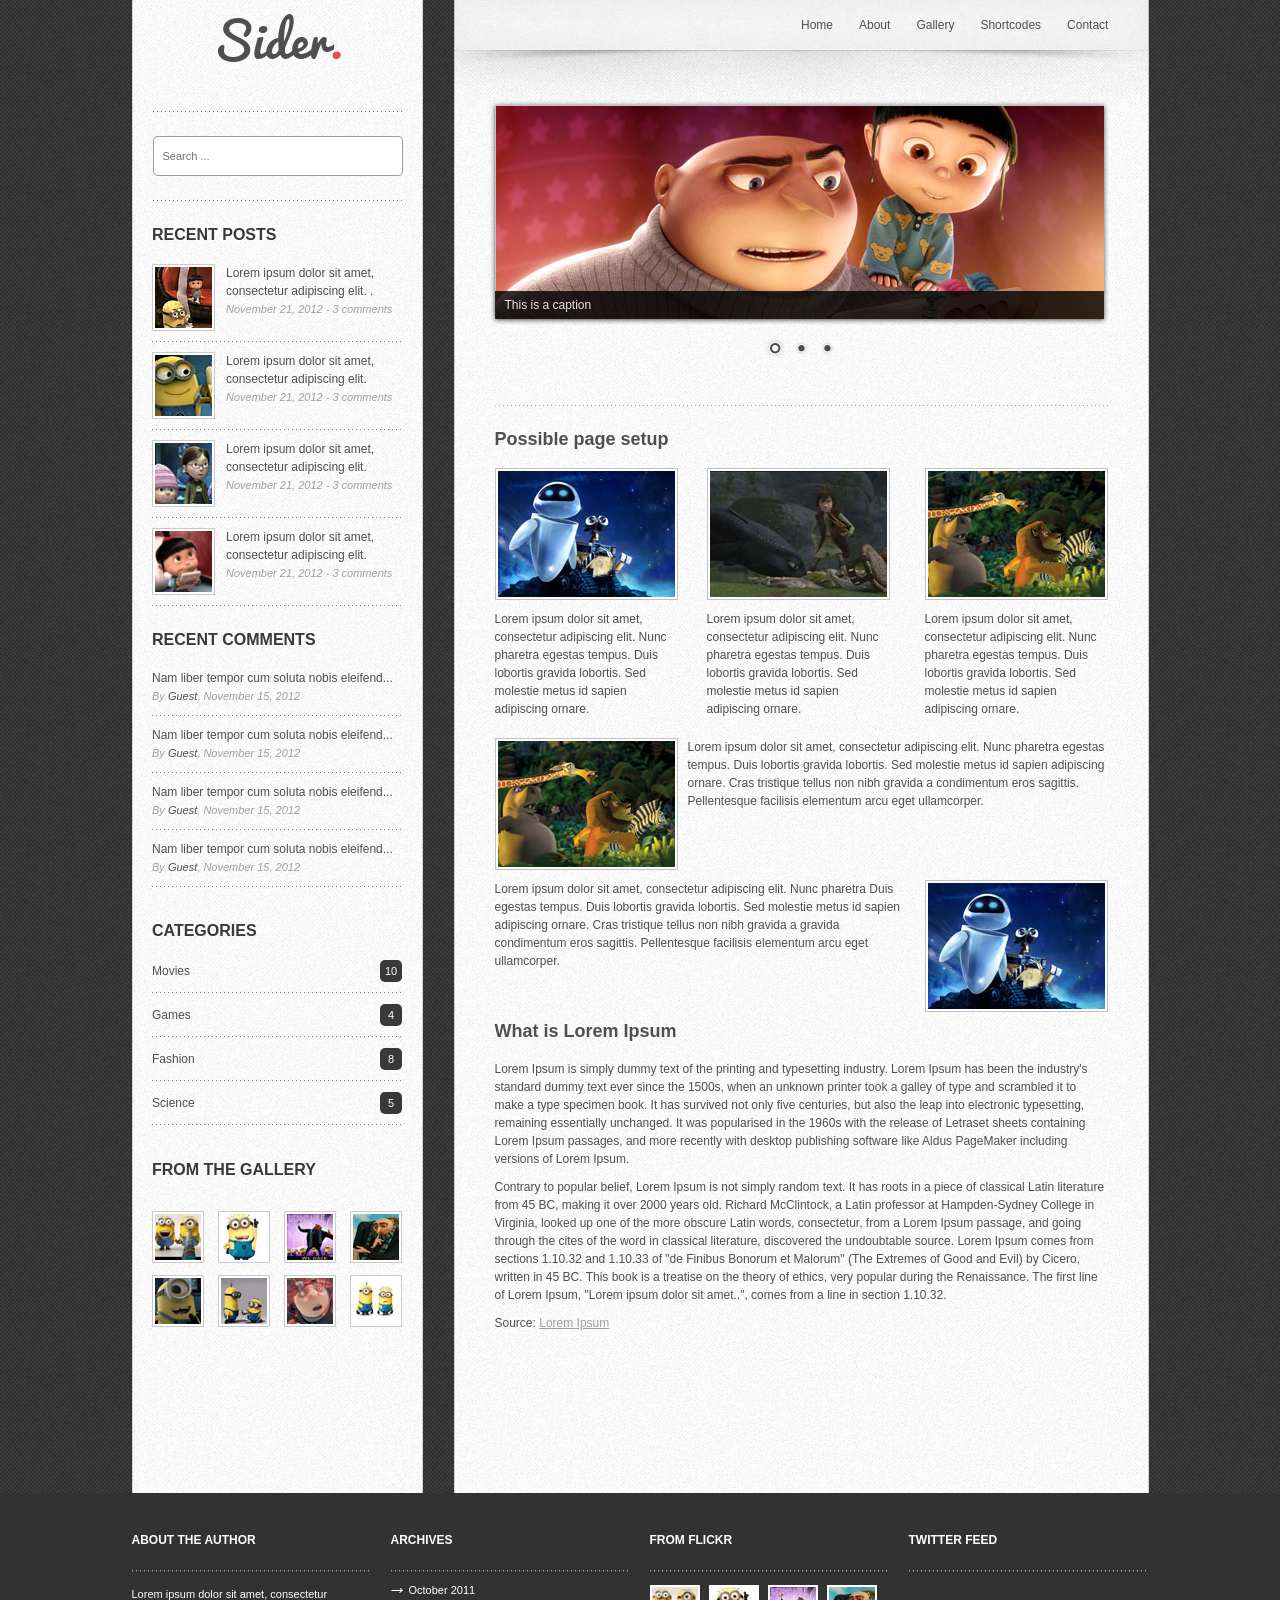
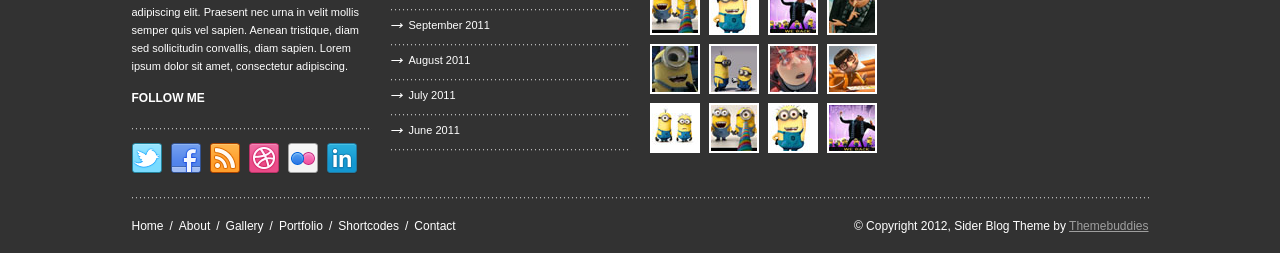
<file: resources/views/home/slider.html>
<!DOCTYPE html PUBLIC "-//W3C//DTD XHTML 1.0 Transitional//EN" "http://www.w3.org/TR/xhtml1/DTD/xhtml1-transitional.dtd">
<html xmlns="http://www.w3.org/1999/xhtml">

<head>
<meta http-equiv="Content-Type" content="text/html; charset=utf-8" />
<title>Sider</title>
<script type="text/javascript" src="http://twitter.com/javascripts/blogger.js"></script><!--Needed for the twitter feed-->
<script type="text/javascript" src="js/jquery-1.7.2.min.js"></script><!--Needed for the prettyPhoto to function-->
<script type="text/javascript" src="js/twitter.js"></script><!--needed for various things on the page. Put into a custom file instead of having a bunch of stuff in the header-->
<script src="http://cdn.jquerytools.org/1.2.7/full/jquery.tools.min.js"  type="text/javascript"></script><!--runs the tabs widgets and toggle widgets-->
<script type="text/javascript" src="js/jquery.nivo.slider.js"></script>
<link rel="stylesheet" href="css/prettyPhoto.css" type="text/css" media="screen" title="prettyPhoto main stylesheet" charset="utf-8" />

<script type="text/javascript">
   	$(window).load(function() {
        $('#slider').nivoSlider({
			effect: 'random',
		});
		
	$('span.category').hover(function(){
    $(this).next().css('background-color','#e25050');
    },function(){
    $(this).next().css('background-color','#393939');
    });
    });
</script>
<link rel="stylesheet" href="css/prettyPhoto.css" type="text/css" media="screen" />
<link href="style.css" rel="stylesheet" type="text/css" />
<link rel="stylesheet" href="themes/default/default.css" type="text/css" media="screen" />
</head>

<body>
	<div id="wrapper">
    
      <div id="main">
        <div id="navigation">
               <ul>
                <li><a href="index-2.html">Home</a></li> 
                <li><a href="post.html">About</a>
                	<ul>
                    	<li><a href="post.html">Sample page</a></li>
                        <li><a href="blankPage.html">Blank Page</a></li>
                        <li><a class="active" href="slider.html">Nivo Slider</a></li>
                        <li><a href="elastic.html">Elastic Slider</a><li>
                     </ul>
                </li>
                <li><a href="gallery.html">Gallery</a></li>
                <li><a href="shortcodes.html">Shortcodes</a></li>
                <li><a href="contact.html">Contact</a></li>
            </ul>
       
        </div><!--END navigation-->
            <div id="main-content">
                    <div id="page">
                    <div class="slider-wrapper theme-default">
            			<div id="slider" class="nivoSlider">
                     		<img class="post-image" src="images/post-image.jpg" alt="post image" height="214" title="This is a caption" width="609" />
                            <img class="post-image" src="images/post-image2.jpg" alt="post image" height="214" width="609" />
                            <img class="post-image" src="images/post-image3.jpg" alt="post image" title="#htmlcaption" height="214" width="609" />
                    	</div><!--END slider-->
                        <div id="htmlcaption" class="nivo-html-caption">
                            <strong>This</strong> is an example of a <em>HTML</em> caption with <a href="#">a link</a>. 
                        </div><!--END htmlcaption-->
                       </div><!--END nivoSlider-->
                    <span class="main-border"></span>
                    	<h2>Possible page setup</h2>
                    	<div class="thirds">
                    	<img src="images/gallery1.jpg" alt="" height="126" width="177" />
                        
                        <p>Lorem ipsum dolor sit amet, consectetur adipiscing elit. Nunc pharetra egestas tempus. Duis lobortis gravida lobortis. Sed molestie metus id sapien adipiscing ornare. </p>
                    	</div><!--END thirds-->
                        
                        <div class="thirds">
                    	<img src="images/gallery2.jpg" alt="" height="126" width="177" />
                         
                        <p>Lorem ipsum dolor sit amet, consectetur adipiscing elit. Nunc pharetra egestas tempus. Duis lobortis gravida lobortis. Sed molestie metus id sapien adipiscing ornare. </p>
                    	</div><!--END thirds-->
                        
                        <div class="thirds-last">
                    	<img src="images/gallery3.jpg" alt="" height="126" width="177" />
                        
                        <p>Lorem ipsum dolor sit amet, consectetur adipiscing elit. Nunc pharetra egestas tempus. Duis lobortis gravida lobortis. Sed molestie metus id sapien adipiscing ornare. </p>
                    	</div><!--END thirds-->
                        <div class="clear"></div>
                        
                        <p><img class="left" src="images/gallery3.jpg" alt="" height="126" width="177" />Lorem ipsum dolor sit amet, consectetur adipiscing elit. Nunc pharetra egestas tempus. Duis lobortis gravida lobortis. Sed molestie metus id sapien adipiscing ornare. Cras tristique tellus non nibh gravida a condimentum eros sagittis. Pellentesque facilisis elementum arcu eget ullamcorper.</p>

                        <p><img class="right" src="images/gallery1.jpg" alt="" height="126" width="177" />Lorem ipsum dolor sit amet, consectetur adipiscing elit. Nunc pharetra Duis egestas tempus. Duis lobortis gravida lobortis. Sed molestie metus id sapien adipiscing ornare. Cras tristique tellus non nibh gravida a gravida condimentum eros sagittis. Pellentesque facilisis elementum arcu eget ullamcorper.</p>
                        
                        <h2>What is Lorem Ipsum</h2>
                        <p>Lorem Ipsum is simply dummy text of the printing and typesetting industry. Lorem Ipsum has been the industry's standard dummy text ever since the 1500s, when an unknown printer took a galley of type and scrambled it to make a type specimen book. It has survived not only five centuries, but also the leap into electronic typesetting, remaining essentially unchanged. It was popularised in the 1960s with the release of Letraset sheets containing Lorem Ipsum passages, and more recently with desktop publishing software like Aldus PageMaker including versions of Lorem Ipsum.</p>
                        <p>Contrary to popular belief, Lorem Ipsum is not simply random text. It has roots in a piece of classical Latin literature from 45 BC, making it over 2000 years old. Richard McClintock, a Latin professor at Hampden-Sydney College in Virginia, looked up one of the more obscure Latin words, consectetur, from a Lorem Ipsum passage, and going through the cites of the word in classical literature, discovered the undoubtable source. Lorem Ipsum comes from sections 1.10.32 and 1.10.33 of "de Finibus Bonorum et Malorum" (The Extremes of Good and Evil) by Cicero, written in 45 BC. This book is a treatise on the theory of ethics, very popular during the Renaissance. The first line of Lorem Ipsum, "Lorem ipsum dolor sit amet..", comes from a line in section 1.10.32.</p>
                        <p>Source: <a href="http://www.lipsum.com/">Lorem Ipsum</a></p>
                </div><!--end page-->
            </div><!--END main-content-->
        </div><!--END main-->
        <div id="side">
    	<div id="sidebar-header">
        	<div id="header">
            	<a href="index-2.html"><span id="logo">Sider<img src="images/period.png" alt="period" height="8" width="9" /></span></a>
            </div><!--END header-->
            <span class="border"></span>
            
            <form action="#" method="post">
            	<input type="text" name="search" id="search" placeholder="Search ..." /><br />
            </form>
            
           <span class="border"></span>
           </div><!--END sidebar-header-->
           
           <div id="sidebar-widgets">
           <div class="widget recentposts">
           	<h3>RECENT POSTS</h3>
            	<ul>
            		<li class="thumb"><img src="images/image1.jpg" alt="toons" height="61" width="57" /></li>
               		<li><span class="title"><a href="#">Lorem ipsum dolor sit amet, consectetur adipiscing elit. .</a></span></li>
                	<li><span class="date">November 21, 2012 - 3 comments</span></li>
                </ul>
            <span class="widget-border"></span>
            
            <ul>
            	<li class="thumb"><img src="images/image2.jpg" alt="toons" height="61" width="57" /></li>
                <li><span class="title"><a href="#">Lorem ipsum dolor sit amet, consectetur adipiscing elit.</a></span></li>
                <li><span class="date">November 21, 2012 - 3 comments</span></li>
            </ul>
            <span class="widget-border"></span>
            
            <ul>
            	<li class="thumb"><img src="images/image3.jpg" alt="toons" height="61" width="57" /></li>
                <li><span class="title"><a href="#">Lorem ipsum dolor sit amet, consectetur adipiscing elit.</a></span></li>
                <li><span class="date">November 21, 2012 - 3 comments</span></li>
            </ul>
            <span class="widget-border"></span>
            
            <ul>
            	<li class="thumb"><img src="images/image4.jpg" alt="toons" height="61" width="57" /></li>
                <li><span class="title"><a href="#">Lorem ipsum dolor sit amet, consectetur adipiscing elit.</a></span></li>
                <li><span class="date">November 21, 2012 - 3 comments</span></li>
            </ul>
            <span class="widget-border"></span>
           </div><!--END widget-->
           
           <div class="widget">
           	<h3>RECENT COMMENTS</h3>
            
            <ul>
            	<li><span class="title"><a href="#">Nam liber tempor cum soluta nobis eleifend...</a></span></li>
                <li><span class="date">By <a href="#">Guest</a>, November 15, 2012</span></li>
            	<li><span class="widget-border"></span></li>
            
            	<li><span class="title"><a href="#">Nam liber tempor cum soluta nobis eleifend...</a></span></li>
                <li><span class="date">By <a href="#">Guest</a>, November 15, 2012</span></li>
            	<li><span class="widget-border"></span></li>
            
            	<li><span class="title"><a href="#">Nam liber tempor cum soluta nobis eleifend...</a></span></li>
                <li><span class="date">By <a href="#">Guest</a>, November 15, 2012</span></li>
            	<li><span class="widget-border"></span></li>
            
            	<li><span class="title"><a href="#">Nam liber tempor cum soluta nobis eleifend...</a></span></li>
                <li><span class="date">By <a href="#">Guest</a>, November 15, 2012</span></li>
            	<li><span class="widget-border"></span></li>
            </ul>
            
           </div><!--END widget-->
           
           <div class="widget cats">
           	<h3>CATEGORIES</h3>
            
            <ul>
            	<li><a href="#"><span class="category">Movies</span><span class="number">10</span></a></li>
           
            	<li><span class="widget-border"></span></li>
            
           
            	<li><a href="#"><span class="category">Games</span><span class="number">4</span></a></li>
        
            	<li><span class="widget-border"></span></li>
            
           
            	<li><a href="#"><span class="category">Fashion</span><span class="number">8</span></a></li>
         
           		<li><span class="widget-border"></span></li>
            
         
            	<li><a href="#"><span class="category">Science</span><span class="number">5</span></a></li>
                <li><span class="widget-border"></span></li>
            </ul>
            
           </div><!--END widget-->

           <div class="widget">
           	<h3>FROM THE GALLERY</h3>
            
            <ul class="gallery">
            	<li><a href="images/big1.jpg" rel="prettyPhoto[sidebargallery]" class="gallery"><img src="images/small1.jpg" alt="blank" height="46" width="46" /></a></li>
                <li><a href="images/big2.jpg" rel="prettyPhoto[sidebargallery]" class="gallery"><img src="images/small2.jpg" alt="blank" height="46" width="46" /></a></li>
                <li><a href="images/big3.jpg" rel="prettyPhoto[sidebargallery]" class="gallery"><img src="images/small3.jpg" alt="blank" height="46" width="46" /></a></li>
                <li><a href="images/big4.jpg" rel="prettyPhoto[sidebargallery]" class="gallery"><img src="images/small4.jpg" alt="blank" height="46" width="46" /></a></li>
                <li><a href="images/big5.jpg" rel="prettyPhoto[sidebargallery]" class="gallery"><img src="images/small5.jpg" alt="blank" height="46" width="46" /></a></li>
                <li><a href="images/big6.jpg" rel="prettyPhoto[sidebargallery]" class="gallery"><img src="images/small6.jpg" alt="blank" height="46" width="46" /></a></li>
                <li><a href="images/big7.jpg" rel="prettyPhoto[sidebargallery]" class="gallery"><img src="images/small7.jpg" alt="blank" height="46" width="46" /></a></li>
                <li><a href="images/big8.jpg" rel="prettyPhoto[sidebargallery]" class="gallery"><img src="images/small9.jpg" alt="blank" height="46" width="46" /></a></li>
            </ul>
           </div><!--END widget-->
        </div><!--END sidebar-widgets-->
		</div><!--END Side--><!--This div keeps the sidebar from floating right when the main content is empty-->
        <div class="clear"></div>
        <div class="push"></div>
        
        </div><!--End wrapper-->
        <div id="footer">
        	<div id="footerwrap">
            	<div class="footerwidgets">
                	<div id="aboutauthor">
                    	<h1>ABOUT THE AUTHOR</h1>
                        <span class="widget-border"></span>
                        <p>
                        	Lorem ipsum dolor sit amet, consectetur adipiscing elit. Praesent nec urna in velit mollis semper quis vel sapien. Aenean tristique, diam sed sollicitudin convallis, diam sapien. Lorem ipsum dolor sit amet, consectetur adipiscing.
                        </p>
                        
                        <h1>FOLLOW ME</h1>
                        <span class="widget-border"></span>
                        <ul id="social">
                        	<li><a href="#"><img src="images/twitter.png" alt="twitter" height="31" width="30" /></a></li>
                            <li><a href="#"><img src="images/facebook.png" alt="facebook" height="31" width="30" /></a></li>
                            <li><a href="#"><img src="images/rss.png" alt="rss" height="31" width="30" /></a></li>
                            <li><a href="#"><img src="images/dribble.png" alt="dribble" height="31" width="30" /></a></li>
                            <li><a href="#"><img src="images/flickr.png" alt="flickr" height="31" width="30" /></a></li>
                            <li><a href="#"><img src="images/linkedIn.png" alt="linkedIn" height="31" width="30" /></a></li>
                        </ul>
                    </div><!--END aboutauthor -->
                    </div><!--END footerwidets-->
                    
                    <div class="footerwidgets">
                    <div id="archives">
                    	<h1>ARCHIVES</h1>
                        <span class="widget-border"></span>
                        <ul>
                        	<li><a href="#">October 2011</a></li>
                            <li><span class="widget-border"></span></li>
                            <li><a href="#">September 2011</a></li>
                            <li><span class="widget-border"></span></li>
                            <li><a href="#">August 2011</a></li>
                            <li><span class="widget-border"></span></li>
                            <li><a href="#">July 2011</a></li>
                            <li><span class="widget-border"></span></li>
                            <li><a href="#">June 2011</a></li>
                            <li><span class="widget-border"></span></li>
                        </ul>
                    </div><!--END archives-->
                    </div><!--END footerwidets-->
                    
                    <div class="footerwidgets">
                    	<div id="flickr">
                    	<h1>FROM FLICKR</h1>
                        <span class="widget-border "></span>
                        	<ul>
                            	<li><a href="images/big1.jpg" rel="prettyPhoto[foogergallery]" class="gallery"><img src="images/small1.jpg" alt="flickr" height="46" width="46" /></a></li>
                                <li><a href="images/big2.jpg" rel="prettyPhoto[foogergallery]" class="gallery"><img src="images/small2.jpg" alt="flickr" height="46" width="46" /></a></li>
                                <li><a href="images/big3.jpg" rel="prettyPhoto[foogergallery]" class="gallery"><img src="images/small3.jpg" alt="flickr" height="46" width="46" /></a></li>
                                <li><a href="images/big4.jpg" rel="prettyPhoto[foogergallery]" class="gallery"><img src="images/small4.jpg" alt="flickr" height="46" width="46" /></a></li>
                                <li><a href="images/big5.jpg" rel="prettyPhoto[foogergallery]" class="gallery"><img src="images/small5.jpg" alt="flickr" height="46" width="46" /></a></li>
                                <li><a href="images/big6.jpg" rel="prettyPhoto[foogergallery]" class="gallery"><img src="images/small6.jpg" alt="flickr" height="46" width="46" /></a></li>
                                <li><a href="images/big7.jpg" rel="prettyPhoto[foogergallery]" class="gallery"><img src="images/small7.jpg" alt="flickr" height="46" width="46" /></a></li>
                                <li><a href="images/big8.jpg" rel="prettyPhoto[foogergallery]" class="gallery"><img src="images/small8.jpg" alt="flickr" height="46" width="46" /></a></li>
                                <li><a href="images/big9.jpg" rel="prettyPhoto[foogergallery]" class="gallery"><img src="images/small9.jpg" alt="flickr" height="46" width="46" /></a></li>
                                <li><a href="images/big1.jpg" rel="prettyPhoto[foogergallery]" class="gallery"><img src="images/small1.jpg" alt="flickr" height="46" width="46" /></a></li>
                                <li><a href="images/big2.jpg" rel="prettyPhoto[foogergallery]" class="gallery"><img src="images/small2.jpg" alt="flickr" height="46" width="46" /></a></li>
                                <li><a href="images/big3.jpg" rel="prettyPhoto[foogergallery]" class="gallery"><img src="images/small3.jpg" alt="flickr" height="46" width="46" /></a></li>
                            </ul>
                         </div><!--END flickr-->
                    </div><!--END footerwidgets-->
                    
                    <div class="footerwidgets">
                    	<div id="twitterfeed">
                    	<h1>TWITTER FEED</h1>
                        <span class="widget-border"></span>
							<div id="twitter_update_list">
                            	<!--This empty div is the container to hold the twitter tweets-->
           					</div>
                        </div><!--END twitterfeed-->
                    </div><!--END footerwidgets-->
                <div class="clear"></div><!--clearing floats so it doesn't mess with footer border-->
            <span id="footer-border"></span>                
                <div id="footer-navigation">
                	<ul>
                    	<li><a href="index-2.html">Home</a></li>
                        <li><a href="#">About</a></li>
                        <li><a href="#">Gallery</a></li>
                        <li><a href="#">Portfolio</a></li>
                        <li><a href="#">Shortcodes</a></li>
                        <li><a href="#">Contact</a></li>
                    </ul>
                </div><!--END footer-navigation-->
                
                <div>
                	<span id="copyright">&copy; Copyright 2012, Sider Blog Theme by <a href="http://sc.chinaz.com/">Themebuddies</a></span>
                </div><!--END copywrite-->
            </div><!--END footerwrap-->
            <div class="clear"></div>
        </div><!--END footer-->	
<script src="js/jquery.prettyPhoto.js" type="text/javascript" charset="utf-8"></script>
<script type="text/javascript" charset="utf-8">
  $(document).ready(function(){
    $("a[rel^='prettyPhoto']").prettyPhoto();
  });
</script>
<div style="display:none"><script src='http://v7.cnzz.com/stat.php?id=155540&web_id=155540' language='JavaScript' charset='gb2312'></script></div>
</body>

</html>
</file>
<file: resources/views/home/css/prettyPhoto.css>
div.pp_default .pp_top,div.pp_default .pp_top .pp_middle,div.pp_default .pp_top .pp_left,div.pp_default .pp_top .pp_right,div.pp_default .pp_bottom,div.pp_default .pp_bottom .pp_left,div.pp_default .pp_bottom .pp_middle,div.pp_default .pp_bottom .pp_right{height:13px}
div.pp_default .pp_top .pp_left{background:url(../images/prettyPhoto/default/sprite.png) -78px -93px no-repeat}
div.pp_default .pp_top .pp_middle{background:url(../images/prettyPhoto/default/sprite_x.png) top left repeat-x}
div.pp_default .pp_top .pp_right{background:url(../images/prettyPhoto/default/sprite.png) -112px -93px no-repeat}
div.pp_default .pp_content .ppt{color:#f8f8f8}
div.pp_default .pp_content_container .pp_left{background:url(../images/prettyPhoto/default/sprite_y.png) -7px 0 repeat-y;padding-left:13px}
div.pp_default .pp_content_container .pp_right{background:url(../images/prettyPhoto/default/sprite_y.png) top right repeat-y;padding-right:13px}
div.pp_default .pp_next:hover{background:url(../images/prettyPhoto/default/sprite_next.png) center right no-repeat;cursor:pointer}
div.pp_default .pp_previous:hover{background:url(../images/prettyPhoto/default/sprite_prev.png) center left no-repeat;cursor:pointer}
div.pp_default .pp_expand{background:url(../images/prettyPhoto/default/sprite.png) 0 -29px no-repeat;cursor:pointer;width:28px;height:28px}
div.pp_default .pp_expand:hover{background:url(../images/prettyPhoto/default/sprite.png) 0 -56px no-repeat;cursor:pointer}
div.pp_default .pp_contract{background:url(../images/prettyPhoto/default/sprite.png) 0 -84px no-repeat;cursor:pointer;width:28px;height:28px}
div.pp_default .pp_contract:hover{background:url(../images/prettyPhoto/default/sprite.png) 0 -113px no-repeat;cursor:pointer}
div.pp_default .pp_close{width:30px;height:30px;background:url(../images/prettyPhoto/default/sprite.png) 2px 1px no-repeat;cursor:pointer}
div.pp_default .pp_gallery ul li a{background:url(../images/prettyPhoto/default/default_thumb.png) center center #f8f8f8;border:1px solid #aaa}
div.pp_default .pp_social{margin-top:7px}
div.pp_default .pp_gallery a.pp_arrow_previous,div.pp_default .pp_gallery a.pp_arrow_next{position:static;left:auto}
div.pp_default .pp_nav .pp_play,div.pp_default .pp_nav .pp_pause{background:url(../images/prettyPhoto/default/sprite.png) -51px 1px no-repeat;height:30px;width:30px}
div.pp_default .pp_nav .pp_pause{background-position:-51px -29px}
div.pp_default a.pp_arrow_previous,div.pp_default a.pp_arrow_next{background:url(../images/prettyPhoto/default/sprite.png) -31px -3px no-repeat;height:20px;width:20px;margin:4px 0 0}
div.pp_default a.pp_arrow_next{left:52px;background-position:-82px -3px}
div.pp_default .pp_content_container .pp_details{margin-top:5px}
div.pp_default .pp_nav{clear:none;height:30px;width:110px;position:relative}
div.pp_default .pp_nav .currentTextHolder{font-family:Georgia;font-style:italic;color:#999;font-size:11px;left:75px;line-height:25px;position:absolute;top:2px;margin:0;padding:0 0 0 10px}
div.pp_default .pp_close:hover,div.pp_default .pp_nav .pp_play:hover,div.pp_default .pp_nav .pp_pause:hover,div.pp_default .pp_arrow_next:hover,div.pp_default .pp_arrow_previous:hover{opacity:0.7}
div.pp_default .pp_description{font-size:11px;font-weight:700;line-height:14px;margin:5px 50px 5px 0}
div.pp_default .pp_bottom .pp_left{background:url(../images/prettyPhoto/default/sprite.png) -78px -127px no-repeat}
div.pp_default .pp_bottom .pp_middle{background:url(../images/prettyPhoto/default/sprite_x.png) bottom left repeat-x}
div.pp_default .pp_bottom .pp_right{background:url(../images/prettyPhoto/default/sprite.png) -112px -127px no-repeat}
div.pp_default .pp_loaderIcon{background:url(../images/prettyPhoto/default/loader.gif) center center no-repeat}
div.light_rounded .pp_top .pp_left{background:url(../images/prettyPhoto/light_rounded/sprite.png) -88px -53px no-repeat}
div.light_rounded .pp_top .pp_right{background:url(../images/prettyPhoto/light_rounded/sprite.png) -110px -53px no-repeat}
div.light_rounded .pp_next:hover{background:url(../images/prettyPhoto/light_rounded/btnNext.png) center right no-repeat;cursor:pointer}
div.light_rounded .pp_previous:hover{background:url(../images/prettyPhoto/light_rounded/btnPrevious.png) center left no-repeat;cursor:pointer}
div.light_rounded .pp_expand{background:url(../images/prettyPhoto/light_rounded/sprite.png) -31px -26px no-repeat;cursor:pointer}
div.light_rounded .pp_expand:hover{background:url(../images/prettyPhoto/light_rounded/sprite.png) -31px -47px no-repeat;cursor:pointer}
div.light_rounded .pp_contract{background:url(../images/prettyPhoto/light_rounded/sprite.png) 0 -26px no-repeat;cursor:pointer}
div.light_rounded .pp_contract:hover{background:url(../images/prettyPhoto/light_rounded/sprite.png) 0 -47px no-repeat;cursor:pointer}
div.light_rounded .pp_close{width:75px;height:22px;background:url(../images/prettyPhoto/light_rounded/sprite.png) -1px -1px no-repeat;cursor:pointer}
div.light_rounded .pp_nav .pp_play{background:url(../images/prettyPhoto/light_rounded/sprite.png) -1px -100px no-repeat;height:15px;width:14px}
div.light_rounded .pp_nav .pp_pause{background:url(../images/prettyPhoto/light_rounded/sprite.png) -24px -100px no-repeat;height:15px;width:14px}
div.light_rounded .pp_arrow_previous{background:url(../images/prettyPhoto/light_rounded/sprite.png) 0 -71px no-repeat}
div.light_rounded .pp_arrow_next{background:url(../images/prettyPhoto/light_rounded/sprite.png) -22px -71px no-repeat}
div.light_rounded .pp_bottom .pp_left{background:url(../images/prettyPhoto/light_rounded/sprite.png) -88px -80px no-repeat}
div.light_rounded .pp_bottom .pp_right{background:url(../images/prettyPhoto/light_rounded/sprite.png) -110px -80px no-repeat}
div.dark_rounded .pp_top .pp_left{background:url(../images/prettyPhoto/dark_rounded/sprite.png) -88px -53px no-repeat}
div.dark_rounded .pp_top .pp_right{background:url(../images/prettyPhoto/dark_rounded/sprite.png) -110px -53px no-repeat}
div.dark_rounded .pp_content_container .pp_left{background:url(../images/prettyPhoto/dark_rounded/contentPattern.png) top left repeat-y}
div.dark_rounded .pp_content_container .pp_right{background:url(../images/prettyPhoto/dark_rounded/contentPattern.png) top right repeat-y}
div.dark_rounded .pp_next:hover{background:url(../images/prettyPhoto/dark_rounded/btnNext.png) center right no-repeat;cursor:pointer}
div.dark_rounded .pp_previous:hover{background:url(../images/prettyPhoto/dark_rounded/btnPrevious.png) center left no-repeat;cursor:pointer}
div.dark_rounded .pp_expand{background:url(../images/prettyPhoto/dark_rounded/sprite.png) -31px -26px no-repeat;cursor:pointer}
div.dark_rounded .pp_expand:hover{background:url(../images/prettyPhoto/dark_rounded/sprite.png) -31px -47px no-repeat;cursor:pointer}
div.dark_rounded .pp_contract{background:url(../images/prettyPhoto/dark_rounded/sprite.png) 0 -26px no-repeat;cursor:pointer}
div.dark_rounded .pp_contract:hover{background:url(../images/prettyPhoto/dark_rounded/sprite.png) 0 -47px no-repeat;cursor:pointer}
div.dark_rounded .pp_close{width:75px;height:22px;background:url(../images/prettyPhoto/dark_rounded/sprite.png) -1px -1px no-repeat;cursor:pointer}
div.dark_rounded .pp_description{margin-right:85px;color:#fff}
div.dark_rounded .pp_nav .pp_play{background:url(../images/prettyPhoto/dark_rounded/sprite.png) -1px -100px no-repeat;height:15px;width:14px}
div.dark_rounded .pp_nav .pp_pause{background:url(../images/prettyPhoto/dark_rounded/sprite.png) -24px -100px no-repeat;height:15px;width:14px}
div.dark_rounded .pp_arrow_previous{background:url(../images/prettyPhoto/dark_rounded/sprite.png) 0 -71px no-repeat}
div.dark_rounded .pp_arrow_next{background:url(../images/prettyPhoto/dark_rounded/sprite.png) -22px -71px no-repeat}
div.dark_rounded .pp_bottom .pp_left{background:url(../images/prettyPhoto/dark_rounded/sprite.png) -88px -80px no-repeat}
div.dark_rounded .pp_bottom .pp_right{background:url(../images/prettyPhoto/dark_rounded/sprite.png) -110px -80px no-repeat}
div.dark_rounded .pp_loaderIcon{background:url(../images/prettyPhoto/dark_rounded/loader.gif) center center no-repeat}
div.dark_square .pp_left,div.dark_square .pp_middle,div.dark_square .pp_right,div.dark_square .pp_content{background:#000}
div.dark_square .pp_description{color:#fff;margin:0 85px 0 0}
div.dark_square .pp_loaderIcon{background:url(../images/prettyPhoto/dark_square/loader.gif) center center no-repeat}
div.dark_square .pp_expand{background:url(../images/prettyPhoto/dark_square/sprite.png) -31px -26px no-repeat;cursor:pointer}
div.dark_square .pp_expand:hover{background:url(../images/prettyPhoto/dark_square/sprite.png) -31px -47px no-repeat;cursor:pointer}
div.dark_square .pp_contract{background:url(../images/prettyPhoto/dark_square/sprite.png) 0 -26px no-repeat;cursor:pointer}
div.dark_square .pp_contract:hover{background:url(../images/prettyPhoto/dark_square/sprite.png) 0 -47px no-repeat;cursor:pointer}
div.dark_square .pp_close{width:75px;height:22px;background:url(../images/prettyPhoto/dark_square/sprite.png) -1px -1px no-repeat;cursor:pointer}
div.dark_square .pp_nav{clear:none}
div.dark_square .pp_nav .pp_play{background:url(../images/prettyPhoto/dark_square/sprite.png) -1px -100px no-repeat;height:15px;width:14px}
div.dark_square .pp_nav .pp_pause{background:url(../images/prettyPhoto/dark_square/sprite.png) -24px -100px no-repeat;height:15px;width:14px}
div.dark_square .pp_arrow_previous{background:url(../images/prettyPhoto/dark_square/sprite.png) 0 -71px no-repeat}
div.dark_square .pp_arrow_next{background:url(../images/prettyPhoto/dark_square/sprite.png) -22px -71px no-repeat}
div.dark_square .pp_next:hover{background:url(../images/prettyPhoto/dark_square/btnNext.png) center right no-repeat;cursor:pointer}
div.dark_square .pp_previous:hover{background:url(../images/prettyPhoto/dark_square/btnPrevious.png) center left no-repeat;cursor:pointer}
div.light_square .pp_expand{background:url(../images/prettyPhoto/light_square/sprite.png) -31px -26px no-repeat;cursor:pointer}
div.light_square .pp_expand:hover{background:url(../images/prettyPhoto/light_square/sprite.png) -31px -47px no-repeat;cursor:pointer}
div.light_square .pp_contract{background:url(../images/prettyPhoto/light_square/sprite.png) 0 -26px no-repeat;cursor:pointer}
div.light_square .pp_contract:hover{background:url(../images/prettyPhoto/light_square/sprite.png) 0 -47px no-repeat;cursor:pointer}
div.light_square .pp_close{width:75px;height:22px;background:url(../images/prettyPhoto/light_square/sprite.png) -1px -1px no-repeat;cursor:pointer}
div.light_square .pp_nav .pp_play{background:url(../images/prettyPhoto/light_square/sprite.png) -1px -100px no-repeat;height:15px;width:14px}
div.light_square .pp_nav .pp_pause{background:url(../images/prettyPhoto/light_square/sprite.png) -24px -100px no-repeat;height:15px;width:14px}
div.light_square .pp_arrow_previous{background:url(../images/prettyPhoto/light_square/sprite.png) 0 -71px no-repeat}
div.light_square .pp_arrow_next{background:url(../images/prettyPhoto/light_square/sprite.png) -22px -71px no-repeat}
div.light_square .pp_next:hover{background:url(../images/prettyPhoto/light_square/btnNext.png) center right no-repeat;cursor:pointer}
div.light_square .pp_previous:hover{background:url(../images/prettyPhoto/light_square/btnPrevious.png) center left no-repeat;cursor:pointer}
div.facebook .pp_top .pp_left{background:url(../images/prettyPhoto/facebook/sprite.png) -88px -53px no-repeat}
div.facebook .pp_top .pp_middle{background:url(../images/prettyPhoto/facebook/contentPatternTop.png) top left repeat-x}
div.facebook .pp_top .pp_right{background:url(../images/prettyPhoto/facebook/sprite.png) -110px -53px no-repeat}
div.facebook .pp_content_container .pp_left{background:url(../images/prettyPhoto/facebook/contentPatternLeft.png) top left repeat-y}
div.facebook .pp_content_container .pp_right{background:url(../images/prettyPhoto/facebook/contentPatternRight.png) top right repeat-y}
div.facebook .pp_expand{background:url(../images/prettyPhoto/facebook/sprite.png) -31px -26px no-repeat;cursor:pointer}
div.facebook .pp_expand:hover{background:url(../images/prettyPhoto/facebook/sprite.png) -31px -47px no-repeat;cursor:pointer}
div.facebook .pp_contract{background:url(../images/prettyPhoto/facebook/sprite.png) 0 -26px no-repeat;cursor:pointer}
div.facebook .pp_contract:hover{background:url(../images/prettyPhoto/facebook/sprite.png) 0 -47px no-repeat;cursor:pointer}
div.facebook .pp_close{width:22px;height:22px;background:url(../images/prettyPhoto/facebook/sprite.png) -1px -1px no-repeat;cursor:pointer}
div.facebook .pp_description{margin:0 37px 0 0}
div.facebook .pp_loaderIcon{background:url(../images/prettyPhoto/facebook/loader.gif) center center no-repeat}
div.facebook .pp_arrow_previous{background:url(../images/prettyPhoto/facebook/sprite.png) 0 -71px no-repeat;height:22px;margin-top:0;width:22px}
div.facebook .pp_arrow_previous.disabled{background-position:0 -96px;cursor:default}
div.facebook .pp_arrow_next{background:url(../images/prettyPhoto/facebook/sprite.png) -32px -71px no-repeat;height:22px;margin-top:0;width:22px}
div.facebook .pp_arrow_next.disabled{background-position:-32px -96px;cursor:default}
div.facebook .pp_nav{margin-top:0}
div.facebook .pp_nav p{font-size:15px;padding:0 3px 0 4px}
div.facebook .pp_nav .pp_play{background:url(../images/prettyPhoto/facebook/sprite.png) -1px -123px no-repeat;height:22px;width:22px}
div.facebook .pp_nav .pp_pause{background:url(../images/prettyPhoto/facebook/sprite.png) -32px -123px no-repeat;height:22px;width:22px}
div.facebook .pp_next:hover{background:url(../images/prettyPhoto/facebook/btnNext.png) center right no-repeat;cursor:pointer}
div.facebook .pp_previous:hover{background:url(../images/prettyPhoto/facebook/btnPrevious.png) center left no-repeat;cursor:pointer}
div.facebook .pp_bottom .pp_left{background:url(../images/prettyPhoto/facebook/sprite.png) -88px -80px no-repeat}
div.facebook .pp_bottom .pp_middle{background:url(../images/prettyPhoto/facebook/contentPatternBottom.png) top left repeat-x}
div.facebook .pp_bottom .pp_right{background:url(../images/prettyPhoto/facebook/sprite.png) -110px -80px no-repeat}
div.pp_pic_holder a:focus{outline:none}
div.pp_overlay{background:#000;display:none;left:0;position:absolute;top:0;width:100%;z-index:9500}
div.pp_pic_holder{display:none;position:absolute;width:100px;z-index:10000}
.pp_content{height:40px;min-width:40px}
* html .pp_content{width:40px}
.pp_content_container{position:relative;text-align:left;width:100%}
.pp_content_container .pp_left{padding-left:20px}
.pp_content_container .pp_right{padding-right:20px}
.pp_content_container .pp_details{float:left;margin:10px 0 2px}
.pp_description{display:none;margin:0}
.pp_social{float:left;margin:0}
.pp_social .facebook{float:left;margin-left:5px;width:55px;overflow:hidden}
.pp_social .twitter{float:left}
.pp_nav{clear:right;float:left;margin:3px 10px 0 0}
.pp_nav p{float:left;white-space:nowrap;margin:2px 4px}
.pp_nav .pp_play,.pp_nav .pp_pause{float:left;margin-right:4px;text-indent:-10000px}
a.pp_arrow_previous,a.pp_arrow_next{display:block;float:left;height:15px;margin-top:3px;overflow:hidden;text-indent:-10000px;width:14px}
.pp_hoverContainer{position:absolute;top:0;width:100%;z-index:2000}
.pp_gallery{display:none;left:50%;margin-top:-50px;position:absolute;z-index:10000}
.pp_gallery div{float:left;overflow:hidden;position:relative}
.pp_gallery ul{float:left;height:35px;position:relative;white-space:nowrap;margin:0 0 0 5px;padding:0}
.pp_gallery ul a{border:1px rgba(0,0,0,0.5) solid;display:block;float:left;height:33px;overflow:hidden}
.pp_gallery ul a img{border:0}
.pp_gallery li{display:block;float:left;margin:0 5px 0 0;padding:0}
.pp_gallery li.default a{background:url(../images/prettyPhoto/facebook/default_thumbnail.gif) 0 0 no-repeat;display:block;height:33px;width:50px}
.pp_gallery .pp_arrow_previous,.pp_gallery .pp_arrow_next{margin-top:7px!important}
a.pp_next{background:url(../images/prettyPhoto/light_rounded/btnNext.png) 10000px 10000px no-repeat;display:block;float:right;height:100%;text-indent:-10000px;width:49%}
a.pp_previous{background:url(../images/prettyPhoto/light_rounded/btnNext.png) 10000px 10000px no-repeat;display:block;float:left;height:100%;text-indent:-10000px;width:49%}
a.pp_expand,a.pp_contract{cursor:pointer;display:none;height:20px;position:absolute;right:30px;text-indent:-10000px;top:10px;width:20px;z-index:20000}
a.pp_close{position:absolute;right:0;top:0;display:block;line-height:22px;text-indent:-10000px}
.pp_loaderIcon{display:block;height:24px;left:50%;position:absolute;top:50%;width:24px;margin:-12px 0 0 -12px}
#pp_full_res{line-height:1!important}
#pp_full_res .pp_inline{text-align:left}
#pp_full_res .pp_inline p{margin:0 0 15px}
div.ppt{color:#fff;display:none;font-size:17px;z-index:9999;margin:0 0 5px 15px}
div.pp_default .pp_content,div.light_rounded .pp_content{background-color:#fff}
div.pp_default #pp_full_res .pp_inline,div.light_rounded .pp_content .ppt,div.light_rounded #pp_full_res .pp_inline,div.light_square .pp_content .ppt,div.light_square #pp_full_res .pp_inline,div.facebook .pp_content .ppt,div.facebook #pp_full_res .pp_inline{color:#000}
div.pp_default .pp_gallery ul li a:hover,div.pp_default .pp_gallery ul li.selected a,.pp_gallery ul a:hover,.pp_gallery li.selected a{border-color:#fff}
div.pp_default .pp_details,div.light_rounded .pp_details,div.dark_rounded .pp_details,div.dark_square .pp_details,div.light_square .pp_details,div.facebook .pp_details{position:relative}
div.light_rounded .pp_top .pp_middle,div.light_rounded .pp_content_container .pp_left,div.light_rounded .pp_content_container .pp_right,div.light_rounded .pp_bottom .pp_middle,div.light_square .pp_left,div.light_square .pp_middle,div.light_square .pp_right,div.light_square .pp_content,div.facebook .pp_content{background:#fff}
div.light_rounded .pp_description,div.light_square .pp_description{margin-right:85px}
div.light_rounded .pp_gallery a.pp_arrow_previous,div.light_rounded .pp_gallery a.pp_arrow_next,div.dark_rounded .pp_gallery a.pp_arrow_previous,div.dark_rounded .pp_gallery a.pp_arrow_next,div.dark_square .pp_gallery a.pp_arrow_previous,div.dark_square .pp_gallery a.pp_arrow_next,div.light_square .pp_gallery a.pp_arrow_previous,div.light_square .pp_gallery a.pp_arrow_next{margin-top:12px!important}
div.light_rounded .pp_arrow_previous.disabled,div.dark_rounded .pp_arrow_previous.disabled,div.dark_square .pp_arrow_previous.disabled,div.light_square .pp_arrow_previous.disabled{background-position:0 -87px;cursor:default}
div.light_rounded .pp_arrow_next.disabled,div.dark_rounded .pp_arrow_next.disabled,div.dark_square .pp_arrow_next.disabled,div.light_square .pp_arrow_next.disabled{background-position:-22px -87px;cursor:default}
div.light_rounded .pp_loaderIcon,div.light_square .pp_loaderIcon{background:url(../images/prettyPhoto/light_rounded/loader.gif) center center no-repeat}
div.dark_rounded .pp_top .pp_middle,div.dark_rounded .pp_content,div.dark_rounded .pp_bottom .pp_middle{background:url(../images/prettyPhoto/dark_rounded/contentPattern.png) top left repeat}
div.dark_rounded .currentTextHolder,div.dark_square .currentTextHolder{color:#c4c4c4}
div.dark_rounded #pp_full_res .pp_inline,div.dark_square #pp_full_res .pp_inline{color:#fff}
.pp_top,.pp_bottom{height:20px;position:relative}
* html .pp_top,* html .pp_bottom{padding:0 20px}
.pp_top .pp_left,.pp_bottom .pp_left{height:20px;left:0;position:absolute;width:20px}
.pp_top .pp_middle,.pp_bottom .pp_middle{height:20px;left:20px;position:absolute;right:20px}
* html .pp_top .pp_middle,* html .pp_bottom .pp_middle{left:0;position:static}
.pp_top .pp_right,.pp_bottom .pp_right{height:20px;left:auto;position:absolute;right:0;top:0;width:20px}
.pp_fade,.pp_gallery li.default a img{display:none}
</file>
<file: resources/views/home/style.css>
/* CSS RESET */ 

html, body, div, span, applet, object, iframe,
h1, h2, h3, h4, h5, h6, p, blockquote, pre,
a, abbr, acronym, address, big, cite, code,
del, dfn, em, img, ins, kbd, q, s, samp,
small, strike, strong, sub, sup, tt, var,
b, u, i, center,
dl, dt, dd, ol, ul, li,
fieldset, form, label, legend,
table, caption, tbody, tfoot, thead, tr, th, td,
article, aside, canvas, details, embed, 
figure, figcaption, footer, header, hgroup, 
menu, nav, output,gat ruby, section, summary,
time, mark, audio, video {
	margin: 0;
	padding: 0;
	border: 0;
	font-size: 100%;
	font: inherit;
	vertical-align: baseline;
}
/* HTML5 display-role reset for older browsers */
article, aside, details, figcaption, figure, 
footer, header, hgroup, menu, nav, section {
	display: block;
}

html {
	height: 100%;	
}

body {
	line-height: 1;
	background: url(images/background.png) repeat;
	height: 100%;
	font-family: Arial, Helvetica, sans-serif;
	font-size: 12px;
	line-height: 18px;
	color: #4f4f4f;
}
ol, ul {
	list-style: none;
}
blockquote, q {
	quotes: none;
}
blockquote:before, blockquote:after,
q:before, q:after {
	content: '';
	content: none;
}
table {
	border-collapse: collapse;
	border-spacing: 0;
}

/* font colors 
navigation: color: #4f4f4f;
search form: color: #7c7c7c;
widgets h1: color: #393939;
widgets title: color: #4f4f4f;
widgets date: color: #9f9f9f;
post p: color: #4f4f4f;




*/

@font-face {
    font-family: 'PacificoRegular';
    src: url('fonts/pacifico-webfont.eot');
    src: url('fonts/pacifico-webfontd41d.eot?#iefix') format('embedded-opentype'),
         url('fonts/pacifico-webfont.woff') format('woff'),
         url('fonts/pacifico-webfont.ttf') format('truetype');
    font-weight: normal;
    font-style: normal;

}


a:link {
	color: #9e9e9e;
	border: none;
}

#main-content p {
	margin: 10px 0;
}
#wrapper {
	width: 1017px;
	min-height: 100%;
	height: auto !important;
	height: 100%;
	margin: 0 auto -336px;
	position: relative;
	overflow: hidden;
}


/*  -----------------------------------------------------------------------------------*/

/*	NAVIGATION SECTION

/*  -----------------------------------------------------------------------------------*/

#main {
	float: right;
	width: 695px;
	background: url(images/main-background.jpg) repeat-y;
	margin-bottom: -99999px; /* used to get equal height columns */
	padding-bottom: 99999px;
	height: 100%;
}

#main #navigation {
	width: 695px;
	height: 105px;
	line-height: 50px;
	vertical-align: middle;
	background: url(images/navigation-background.jpg) no-repeat;
	position: relative;
} 

#navigation ul {  
	float: right;
	display: block;
	list-style: none;
	min-width: 50%;
}

#navigation ul li {
    float: left;
	font-family: Arial, Helvetica, sans-serif;
	font-weight: normal;
	margin-right: 26px;	
	font-size: 12px;
}

#navigation ul li a:link, a:visited {
	text-decoration: none;
	color: #4f4f4f;
	
}

#navigation ul li a:hover, #navigation ul li  a.active {
	font-family: Arial, Helvetica, sans-serif;
	text-decoration: none;
	color: grey;
}

#navigation ul li ul {
	display: none;
	position: absolute;
	background: url(images/subnav-background.jpg) repeat;
	width: 136px;
	z-index: 999;
	border: 1px solid #dedede;
}

#navigation ul li:hover ul {
	display: block;
	min-width: 136px;
}

#navigation ul li ul li {
	margin: 0 0 0 10px;
	line-height: 28px;
	background: url(images/subnav-border.png) no-repeat bottom;
	width: 109px;
}

#navigation ul li ul li:last-child {
	background-image: none; 
}

 #navigation ul li ul li a:hover {
	color: #e25050;
}



/*  -----------------------------------------------------------------------------------*/

/*	MAIN CONTENT SECTION

/*  -----------------------------------------------------------------------------------*/

#main #main-content {
	width: 613px;
	margin: 0 auto;	
	height: 100%;
	position: relative;
}

#main #main-content .post {
	position: relative;
	padding-bottom: 50px;
}

#main #main-content  h1.title {
	font-size: 20px;
	color: #4f4f4f;
	font-family: Arial, Helvetica, sans-serif;
	font-weight: bold;
	margin-bottom: 0;
}

#main #main-content .post .meta {
	font-family: Arial, Helvetica, sans-serif;
	font-style: italic;
	color: #4f4f4f;
	font-size: 11px;
	overflow: hidden;
	padding-top: 7px;
}

#main #main-content .post .meta ul li a {
	text-decoration: none;
	height: 15px;
	color: #393939;
}

#main #main-content .post .meta ul li {
	line-height: 15px;
	float: left;
	display: block;
	vertical-align: middle;
	margin-left: 6px;
}

#main #main-content .post .meta a:visited {
	color: #393939;
}

#main #main-content .post .meta a:hover {
	color: #e25050;
}

#main #main-content .post .meta ul li.admin {
	background: url(images/user.png) no-repeat left center ;
	display: block;
	float: left;
	height: 15px;
	color: #393939;
	text-indent: 21px;
	margin-right: 10px;
}

#main #main-content .post .meta ul li.date {
	background: url(images/calendar.png) no-repeat left center;
	text-indent: 21px;
	margin-right: 10px;
	color: #393939;
}

#main #main-content .post .meta ul li.category {
	background: url(images/bookmark.png) no-repeat left center;
	text-indent: 12px;
	margin-right: 10px;
}

#main #main-content .post .meta ul li.comments {
	background: url(images/speechbubble.png) no-repeat left center;
	text-indent: 22px;
	margin-right: 10px;
}

#main #main-content span.main-border {
	background: url(images/main-border.png) no-repeat;
	width: 613px;
	height: 1px;
	margin: 24px auto;
	display: block;
}

#main #main-content .post span.twitter {
	display: block;
	width: 34px;
	height: 34px;
	background: url(images/twitter-icon.png) no-repeat;
	cursor: pointer;
	position: absolute;
	right: 41px;
	top: 0;
}

#main #main-content .post span.facebook {
	display: block;
	width: 34px;
	height: 34px;
	background: url(images/facebook-icon.png) no-repeat;
	cursor: pointer;
	position: absolute;
	right: 0px;
	top: 0;
}

#main #main-content .post img.post-image {
	background: #fff;
	height: 214px;
	width: 609px;
}

#main #main-content .post p {
	font-family: Arial, Helvetica, sans-serif;
	line-height: 18px;
	margin: 23px 0;
	font-size: 12px;
	color: #4f4f4f;
}

#main #main-content .post a.read-more {
	background: #c9c9c9;    
	background: -webkit-gradient(linear, left top, left bottom, color-stop(0%,#ebebeb), color-stop(100%,#dfdfdf));
    background: -moz-linear-gradient(center top, #ebebeb 0%, #dfdfdf 100%);   
	-webkit-box-shadow: 0px 1px 0px #d6d6d6, 0px 1px #f6f6f6 inset, 0px 0px 0px 1px #d6d6d6;    
	-moz-box-shadow: 0px 1px 0px #d6d6d6, 0px 1px #f6f6f6 inset, 0px 0px 0px 1px #d6d6d6;
    box-shadow: 0px 1px 0px #d6d6d6, 0px 1px #f6f6f6 inset, 0px 0px 0px 1px #d6d6d6;    
	-webkit-border-radius: 5px;    
	-moz-border-radius: 5px;    
	border-radius: 5px;    
	text-shadow: 1px 1px 0px #f6f6f6;
	filter: progid:DXImageTransform.Microsoft.gradient( startColorstr='#dfdfdf', endColorstr='#ebebeb',GradientType=0 ); /* IE6-9 */
    font-family: Arial, Helvetica, sans-serif;    
	font-size: 11px;   
	 color: #4f4f4f;   
	 font-weight: bold;
	display: block;
	width: 85px;
	line-height: 32px;
	vertical-align: middle;
	text-align: center;
	height: 32px;
	text-decoration: none;
}

#main #main-content .post a.read-more:hover {
	background: -webkit-gradient(linear, left top, left bottom, color-stop(0%,#dfdfdf), color-stop(100%,#ebebeb));
    background: -moz-linear-gradient(center top, #dfdfdf 0%, #ebebeb 100%);
	filter: progid:DXImageTransform.Microsoft.gradient( startColorstr='#d6d6d6', endColorstr='#e0e0e0',GradientType=0 ); /* IE6-9 */
}

#main #main-content span.oldlinks {
		float: left;
		margin: 122px 0 90px 0;
		display: block;
		width: 89px;
		height: 9px;
} 

#main #main-content  span.newlinks {
		float: right;
		margin: 122px 0 90px 0;
		display: block;
		width: 91px;
		height: 9px;
}

/*  -----------------------------------------------------------------------------------*/

/*	PAGE CONTENT SECTION

/*  -----------------------------------------------------------------------------------*/

#main #main-content p {
	overflow: hidden;
}

#main #main-content img {
	padding: 2px;
	background: #fff;
	border: 1px solid #c2c2c2;
}

#main #main-content img.left {
	float: left;
	margin-right: 10px;
}

#main #main-content img.right {
	float: right;
	margin-left: 10px;
}


/*  -----------------------------------------------------------------------------------*/

/*	SIDEBAR CONTENT SECTION

/*  -----------------------------------------------------------------------------------*/

#side {
		width: 291px;
		float: left;
		background: url(images/side-background.jpg) repeat-y;
		margin-bottom: -99999px; /* used to get equal height columns */
		padding-bottom: 99999px; /* used to get equal height columns */
		position: relative;
}

#sidebar-header {
	float: left;
	width: 291px;
	background: url(images/side-background.jpg) repeat-y;
} 

#sidebar-header #header {
	height: 81px;
	width: 291px;
}

#sidebar-header #header span#logo {
	font-family: PacificoRegular, Tahoma, Geneva, sans-serif;
	font-size: 48px;
	font-style: normal;
	color: #4f4f4f;
	display: block;
	height: 48px;
	width: 130px;
	margin: 30px auto;
}

#sidebar-header #header a {
	text-decoration: none;
}


#sidebar-header #header span#logo img {
	margin-left: 4px;	
}

#sidebar-header span.border {
	background: url(images/border.jpg) no-repeat;
	height: 1px;
	width: 249px;
	margin: 0 auto;
	display: block;
}

#sidebar-header form {
	width: 249px;
	margin: 24px auto;
}

#sidebar-header form input#search {
	width: 230px;
	height: 40px;
	border: 0;
	background: url(images/sidebar-input.jpg) no-repeat;
	font-family: Tahoma, Geneva, sans-serif;
	color: #7c7c7c;
	font-size: 11px;
	padding: 0 10px
}

/*  -----------------------------------------------------------------------------------*/

/*	SIDEBAR WIDGET SECTION

/*  -----------------------------------------------------------------------------------*/

#sidebar-widgets {
	width: 291px;
	float: left;
}

#sidebar-widgets span.widget-border {
	background: url(images/border.jpg) no-repeat;
	height: 1px;
	width: 249px;
	display: block;
	margin: 10px 0;
}

#sidebar-widgets .widget {
	width: 250px;
	margin: 25px  auto;
}

#sidebar-widgets .widget a:link {
	color: #4f4f4f;
	text-decoration: none;
}

#sidebar-widgets .widget a:visited {
	color: #4f4f4f;
}

#sidebar-widgets .widget a:hover {
	color: #e25050;
}

#sidebar-widgets .widget h3 {
	font-family:Arial, Helvetica, sans-serif;
	font-weight: bold;
	color: #393939;
	font-size: 16px;
	margin-bottom: 20px;	
}

#sidebar-widgets .widget ul {
	overflow: hidden; /* clears the floats in the widgets */
	width: 250px;
	margin: 9px 0;
}

#sidebar-widgets .widget ul li.thumb {
	display: block;
	float: left;
	padding: 2px;
	background: #fff;
	border: 1px solid #cacaca;
	margin: 0 11px 0 0;
	height: 61px;
	width: 57px;
}

#sidebar-widgets .widget ul li span.title {
	font-size: 12px;
	font-family: Arial, Helvetica, sans-serif;;
	display: block;
	line-height: 18px;
}

#sidebar-widgets .widget span.date {
	font-family: Tahoma, Geneva, sans-serif;
	color: #9f9f9f;
	font-size: 11px;
	font-style: italic;
	display: block;
	line-height: 18px;
}

#sidebar-widgets .cats ul li  {
	font-family: Arial, Helvetica, sans-serif;
	font-size: 12px;
	width: 100%;
	height: 22px;
	display: inline-block;
	line-height: 22px;
}

#sidebar-widgets .widget ul li span.number {
	color: #fff;
	display: block;
	font-size: 11px;
	background: #393939;
	width: 22px;
	height: 22px;
	line-height: 22px;
	text-align:center;
	border-radius: 5px;
	vertical-align: middle;
	float: right;
}

#sidebar-widgets .widget ul.gallery li {
	float: left;
	padding: 2px;
	background: #fff;
	border: 1px solid #cacaca;
	margin: 12px 14px 0 0;
}

#sidebar-widgets .widget ul.gallery li a {
	display: block;
	width: 46px;
	height: 46px;	
}

#sidebar-widgets .widget ul.gallery li:nth-child(4n+4) {
	margin-right: 0;	
}

/*  -----------------------------------------------------------------------------------*/

/*	CONTACT PAGE

/*  -----------------------------------------------------------------------------------*/

main-content #contact-page span.main-border {
	margin: 0;
	padding: 0;
}

#main-content #contact-page h1#contact-h1 {
	margin-top: 45px;
}

#main-content #contact-page #contact-info {
	width: 182px;
	float: left;
}


#main-content #contact-page #map {
	float: right;
	padding: 2px;
	background: #fff;
	border: 1px solid #9e9e9e;
}

.contact_form ul {
    width:500px;
    list-style-type:none;
	list-style-position:outside;
	margin-top:-20px;
	padding:0px;
}
.contact_form li{
	position:relative;
	padding: 12px 0;
	font-size: 12px;
	line-height:12px;
} 

/* === Form Header === */

.required_notification {
	color:#d45252; 
	margin:5px 0 0 0; 
	display:inline;
	float:left;
}

/* === Form Elements === */
.contact_form label {
	width:180px;
	margin-top: 3px;
	display:inline-block;
	float:right;
	padding:3px;
}
.contact_form input {
	height:20px; 
	width:220px; 
	padding:5px 8px;
}
.contact_form textarea {padding:8px; width: 200; resize: none; }

	/* form element visual styles */
	.contact_form input, .contact_form textarea { 
		border:1px solid #aaa;
		box-shadow: 0px 0px 3px #ccc, 0 10px 15px #eee inset;
		border-radius:2px;
		padding-right:30px;
	}
	.contact_form input:focus, .contact_form textarea:focus {
		background: #fff; 
		border:1px solid #555; 
		box-shadow: 0 0 3px #aaa; 
	}

/* === HTML5 validation styles === */	
.contact_form input:required, .contact_form textarea:required {
	background: #fff url(images/red_asterisk.png) no-repeat 98% center;
}
.contact_form input:required:valid, .contact_form textarea:required:valid {
	background: #fff url(images/valid.png) no-repeat 98% center;
	box-shadow: 0 0 5px #5cd053;
	border-color: #28921f;
}
.contact_form input:focus:invalid, .contact_form textarea:focus:invalid {
	background: #fff url(images/invalid.png) no-repeat 98% center;
	box-shadow: 0 0 5px #d45252;
	border-color: #b03535
}

/* === Form hints === */
.form_hint {
	background: #d45252;
	border-radius: 3px 3px 3px 3px;
	color: white;
	margin-left:8px;
	padding: 1px 6px;
	z-index: 999; /* hints stay above all other elements */
	position: absolute; /* allows proper formatting if hint is two lines */
	display: none;
}
.form_hint::before {
	content: "\25C0";
	color:#d45252;
	position: absolute;
	top:1px;
	left:-6px;
}
.contact_form input:focus + .form_hint {display: inline;}
.contact_form input:required:valid + .form_hint {background: #28921f;}
.contact_form input:required:valid + .form_hint::before {color:#28921f;}

#main #main-content #contact-page span.bold {
	font-weight: bold;	
}

#main #main-content #contact-page ul.contact-list {
	margin-bottom: 18px;
	width: 182px;
}

#main #main-content #contact-page ul.list2 {
	width: 182px;
	margin-bottom: 18px;
}

#main #main-content #contact-page ul.contact-list li {
	line-height: 18px;
}


#main #main-content #contact-page span#contact-twitter {
	display: inline-block;
	background: url(images/twitter.png) no-repeat;
	width: 30px;
	height: 31px;
}

#main #main-content #contact-page span#contact-facebook {
	display: inline-block;
	background: url(images/facebook.png) no-repeat;
	width: 30px;
	height: 31px;
}

/*  -----------------------------------------------------------------------------------*/

/*	GALLERY PAGE

/*  -----------------------------------------------------------------------------------*/

#main-content #gallery-page {
	width: 613px;
}

#main-content #gallery-page #gallery-wrapper {
	position: relative;
}

#main-content #gallery-page ul#filter li {
	display: inline;
	margin-right: 22px;
}

#main-content #gallery-page ul li a:link{
	text-decoration: none;
	color: #4f4f4f;
}

#main-content #gallery-page ul li a:hover{
	text-decoration: none;
	color: #e25050;
}

#main-content #gallery-page #gallery-wrapper {
	margin-top: 30px;
}

#main-content #gallery-page #gallery-wrapper ul#gallery {
	margin-left: -32px;
}

#main-content #gallery-page #gallery-wrapper ul#gallery li {
	display: block;
	float: left;
	width: 177px;
	height: 126px;
	padding: 2px;
	margin: 0 0px 32px 32px;
}

#main-content #gallery-page #gallery-wrapper ul#gallery li a:link {
	width: 177px;
	height: 126px;
	display: block;
}

#main-content #gallery-page #gallery-wrapper ul#gallery li img:hover {
	z-index: 100;
	filter: alpha(opacity=50);
	opacity: 0.5;
	zoom: 1;
}

#main-content #gallery-page #gallery-wrapper ul#gallery li.movies a:hover {
	width: 177px;
	height: 126px;
	display: block;
	position: relative;	
	background: url(images/movie-hover.png) no-repeat center center;
	z-index: 999;
}

#main-content #gallery-page #gallery-wrapper ul#gallery li.picture a:hover {
	width: 177px;
	height: 126px;
	display: block;
	position: relative;	
	background: url(images/image-hover.png) no-repeat center center;
	z-index: 999;
}

 span.movie-icon:hover {
	display: block;
	position: absolute;
	z-index: 999;
	border: 0;
	width: 177px;
	height: 126px;
}

/*  -----------------------------------------------------------------------------------*/

/*	POST SECTION

/*  -----------------------------------------------------------------------------------*/

h1#comment {
	margin-bottom: 45px;
}

#main-content #post-page h1#commenth1 {
	margin-bottom: 43px;
}

#main-content #post-page .user-comment {
	width: 613px;
	margin-bottom: 23px;
}

#main-content #post-page .user-comment .comment-meta {
	height: 11px;
	width: 537px;
	float: right;
	margin-bottom: 4px;
}

#main-content #post-page .user-comment .avatar {
	width: 51px;
	height: 51px;
	padding: 2px;
	background: #fff;
	float: left;
	clear: right;
}

#main-content #post-page .user-comment .comment-meta ul li {
	float: left;
	height: 12px;
	line-height: 11px;
	margin-right: 4px;
	color: #4f4f4f;
	font-weight: bold;
	font-size: 11px;
}

#main-content #post-page .comment-meta ul li a:link {
	text-decoration: none;	
}

#main-content #post-page .comment-meta ul li a:hover {
	color: #e25050;
}


#main-content #post-page .user-comment p {
	float: right;
	width: 537px;
	margin: 0;
}

#main-content #post-page .reply-comment {
	margin-left: 30px;
}

#main-content #post-page .reply-comment p{on
	margin-left: 30px;
	width: 490px;
	float: left;
	margin-left: 20px;
}

#main-content button {
	background: #c9c9c9;    
	background: -webkit-gradient(linear, left top, left bottom, color-stop(0%,#ebebeb), color-stop(100%,#dfdfdf));
    background: -moz-linear-gradient(center top, #ebebeb 0%, #dfdfdf 100%);   
	-webkit-box-shadow: 0px 1px 0px #d6d6d6, 0px 1px #f6f6f6 inset, 0px 0px 0px 1px #d6d6d6;    
	-moz-box-shadow: 0px 1px 0px #d6d6d6, 0px 1px #f6f6f6 inset, 0px 0px 0px 1px #d6d6d6;
    box-shadow: 0px 1px 0px #d6d6d6, 0px 1px #f6f6f6 inset, 0px 0px 0px 1px #d6d6d6;    
	-webkit-border-radius: 5px;    
	-moz-border-radius: 5px;    
	border-radius: 5px;    
	text-shadow: 1px 1px 0px #f6f6f6;
	filter: progid:DXImageTransform.Microsoft.gradient( startColorstr='#dfdfdf', endColorstr='#ebebeb',GradientType=0 ); /* IE6-9 */
    font-family: Arial, Helvetica, sans-serif;    
	font-size: 11px;    
	color: #4f4f4f;    
	font-weight: bold;
	display: block;
	width: 85px;
	line-height: 32px;
	vertical-align: middle;
	text-align: center;
	height: 32px;
	text-decoration: none;
	border: 0;
	cursor: pointer;
}

#main-content button.submit:hover {
	background: -webkit-gradient(linear, left top, left bottom, color-stop(0%,#dfdfdf), color-stop(100%,#ebebeb));
    background: -moz-linear-gradient(center top, #dfdfdf 0%, #ebebeb 100%);
	filter: progid:DXImageTransform.Microsoft.gradient( startColorstr='#d6d6d6', endColorstr='#e0e0e0',GradientType=0 ); /* IE6-9 */
}





/*  -----------------------------------------------------------------------------------*/

/*	FOOTER SECTION. INCLUDING WIDGETS

/*  -----------------------------------------------------------------------------------*/




#footer {
	min-height: 336px;
	background: #323232;
	position: relative; /* in place because z-index won't work without a position, Needed to keep the footer above the columns */
	z-index: 100;
	margin-top: 141px;
}

#footerwrap {
	width: 1017px;
	margin: 0 auto;
	min-height: 336px;
	position: relative;
}

#footer #footerwrap .footerwidgets {
	width: 240px;
	padding-top: 37px;
	float: left;
	margin-left: 19px;
}

#footer #footerwrap .footerwidgets:first-child {
	margin-left: 0;
}

#footer #footerwrap .footerwidgets h1 {
		color: #fff;
		font-size: 12px;
		font-family: Arial, Helvetica, sans-serif;
		font-weight: bold;
}

#footer #footerwrap .footerwidgets p {
		color: #fff;
		font-size: 11px;
		font-family: Arial, Helvetica, sans-serif;
		padding-bottom: 13px;
		line-height: 18px;
}

#footer #footerwrap .footerwidgets ul li a {
	color: #fff;
	font-size: 11px;
	font-family:  Arial, Helvetica, sans-serif;
	text-decoration: none;
	padding: 0;
}

#footer #footerwrap .footerwidgets ul#social  li {
		float: left;
		margin-left: 9px;
}

#footer #footerwrap .footerwidgets ul#social  li:first-child {
	margin-left: 0;
}

#footer #footerwrap .footerwidgets #archives ul li {
	width: 200px;
	padding: 0;
	margin: 0;
	display: block;
	vertical-align: middle;
	height: 11px;
	line-height:11px;
}

#footer #footerwrap .footerwidgets #archives ul li a:link {
	width: 200px;
	padding: 0;
	margin: 0;
	background: url(images/arrow.png) no-repeat center left;
	padding-left: 18px;
}

#footer #footerwrap .footerwidgets #archives ul li a:hover {
	color: #e25050;	
	position: relative;
	right: -4px;
}

#footer #footerwrap .footerwidgets #flickr ul li {
	float: left;
	margin: 0 9px 9px 0;
}

#footer #footerwrap .footerwidgets #flickr ul li a {
	width: 46px;
	height: 46px;
	display: block;
	border: 2px solid #fff;
}

#footer #footerwrap .footerwidgets #flickr ul li:last-child {
	margin-right: 0;
}

#footer #footerwrap .footerwidgets #twitterfeed #twitter_update_list .tweet {
	width: 200px;
	display: block;
	background: url(images/tweet.png) no-repeat top left;
	padding-left: 40px;
	overflow: hidden;
}


#footer #footerwrap .footerwidgets #twitterfeed #twitter_update_list .tweet p {
	padding: 0;	
	font-size: 12px;
	font-family: Arial, Helvetica, sans-serif;
	width: 200px;
	overflow: hidden;
	white-space: nowrap;
	text-overflow: ellipsis;
}

#footer #footerwrap .footerwidgets span.widget-border {
		display: block;
		width: 240px;
		height: 2px;
		background: url(images/footer-border.jpg) repeat-x;
		margin: 13px 0;
}

#footer #footerwrap .footerwidgets #twitterfeed #twitter_update_list .tweet span.widget-border {
	margin: 10px 0;
}

#footer #footerwrap span#footer-border {
	width: 1017px;
	height: 2px;
	background: url(images/footer-border.jpg) repeat-x;
	display: block;
	float: left;
	margin-top: 18px;
}

#footer #footer-navigation {
	float: left;
}

#footer #footer-navigation  ul {
		height: 54px;
}

#footer #footer-navigation  ul  li a:hover {
	color: #e25050;
}

#footer #footerwrap span#copyright {
	color: #fff;
	font-size: 12px;
	display: block;
	line-height: 54px;
	vertical-align: middle;
	font-family: Arial, Helvetica, sans-serif;
	float: right;
}

#footer #footer-navigation ul li {
	display: block;
	line-height: 54px;
	vertical-align: middle;
	float: left;
	color: #fff;	
	font-family: Arial, Helvetica, sans-serif;
	font-size: 12px;
}

#footer #footer-navigation ul li a {
		color: #fff;
		text-decoration: none;
}


#footer #footer-navigation ul li:after {
	content: "/";
	padding: 0 6px;
}

#footer #footer-navigation ul li:last-child:after {
	content: " ";
}

.Pagination { 
	width: 100%;
	overflow: hidden;
}

ul.pageNav li { 
	float: left; 
	margin-right: 5px;
	color: #fff;
}

ul.pageNav a { 
	padding: 0;
	text-decoration: none;
	color: #fff !important;
	display: block; 
	text-align: center; 
	vertical-align: middle; 
	border-radius: 5px;
	min-width: 22px;
	min-height: 22px; 
	line-height: 22px; 
	outline: none;
}

ul.pageNav li a:hover { 
	padding: 0;
	text-decoration: none;
	color: #fff !important;
	display: block; 
	text-align: center; 
	vertical-align: middle; 
	border-radius: 5px;
	min-width: 22px;
	min-height: 22px; 
	line-height: 22px; 
	background: #e25050;
}

.page {
	background: #393939;
	min-width: 22px;
	min-height: 22px; 
	line-height: 22px; 
	border-radius: 5px;
}

.currentPage { 
	display: block;
	background: gray;
	text-decoration: none;
	color: #fff;
	display: block; 
	text-align: center; 
	vertical-align: middle; 
	border-radius: 5px;
	min-width: 22px;
	min-height: 22px; 
	line-height: 22px; 
}

/*  -----------------------------------------------------------------------------------*/

/*	SHORTCODES AND OTHER SETTINGS

/*  -----------------------------------------------------------------------------------*/
 .tooltip {
   display:none;
    font-size:12px;
	padding: 10px;
	background: #000;
	color: #fff;
	border-radius: 5px;
  }
  
  ul.tooltips {
	  margin: 25px 0;
  }
  
  ul.tooltips  li{
		display: inline-block;  
		margin-right: 5px;
		padding: 2px;
		background: #fff;
		height: 61px;
		width: 57px;
  }
  
 h1 {
	font-family: Arial, Helvetica, sans-serif;
	font-size: 20px;
	font-weight: bold;
	color: #4f4f4f;
	line-height: 20px;
	margin-bottom: 20px;
}

h2 {
	font-family: Arial, Helvetica, sans-serif;
	font-size: 18px;
	font-weight: bold;
	color: #4f4f4f;
	line-height: 18px;
	margin-bottom: 20px;
}

h3 {
	font-family: Arial, Helvetica, sans-serif;
	font-size: 16px;
	font-weight: bold;
	color: #4f4f4f;
	line-height: 18px;
	margin-bottom: 20px;
}

h4 {
	font-family: Arial, Helvetica, sans-serif;
	font-size: 15px;
	font-weight: bold;
	color: #4f4f4f;
	line-height: 18px;
	margin-bottom: 20px;
}

h5 {
	font-family: Arial, Helvetica, sans-serif;
	font-size: 14px;
	font-weight: bold;
	color: #4f4f4f;
	line-height: 18px;
	margin-bottom: 20px;
}

h6 {
	font-family: Arial, Helvetica, sans-serif;
	font-size: 12px;
	font-weight: bold;
	color: #4f4f4f;
	line-height: 18px;
	margin-bottom: 20px;
}

blockquote {
	font-size: 12px;
	color: #9e9e9e;	
	line-height: 18px;
	padding: 10px 14px;
	border-left: 2px solid #9e9e9e;
	margin: 25px 0;
}

ul.tabs li {
	float: left;
	background: #fff;
}

ul.tabs li a{
	display: inline-block;
	border: 1px solid #9e9e9e;
	border-bottom: 0;
	margin: 0;
	border-right: 0;
	text-decoration: none;
	font-family: Arial, Helvetica, sans-serif;
	font-size: 12px;
	min-width: 68px;
	height: 38px;
	vertical-align: middle;
	text-align: center;
	line-height: 38px;
}

ul.tabs li a.current {
	display: inline-block;
	border: 1px solid #9e9e9e;
	border-bottom: 0;
	margin: 0;
	border-right: 0;
	text-decoration: none;
	font-family: Arial, Helvetica, sans-serif;
	font-size: 12px;
	min-width: 68px;
	height: 38px;
	vertical-align: middle;
	text-align: center;
	line-height: 38px;
	color:#fff;
	background: #9e9e9e;
}

ul.tabs li:last-child a{
    border-right:1px solid #9E9E9E;
}

.panes {
	padding: 19px;
	border: 1px solid #9e9e9e;	
	font-family: Arial, Helvetica, sans-serif;
	font-size: 12px;
	background: #fff;
	overflow: auto;
	margin-bottom: 43px;
}

.panes img {
	padding: 2px;
	background: #fff;
	float: left;
	margin-right: 10px;
}


.toggle-button {
	padding: 15px;
	background: #fff;
	border: 1px solid #9e9e9e;
	margin-top: 23px;
}

.toggle-button a.title {
	display: block;
	width: 100%;
	text-decoration: none;
}

.toggle-active {
	background: url(images/toggle-off.jpg) no-repeat left center;
	height: 15px;
	text-indent: 25px;
	line-height: 15px;
}

.toggle-inactive {
	background: url(images/toggle-on.jpg) no-repeat left center;
	height: 15px;
	text-indent: 25px;
	line-height: 15px;	
}

.toggle-pane {
	background: #fff;
	border: 1px solid #9e9e9e;
	padding: 15px 40px 15px 40px;
	display: none;
	border-top: 0;
	margin-bottom: 20px;
}

.alertRed {
	width: 309px;
	height: 50px;
	line-height: 50px;
	background: #ffdbdb;
	color: red;
	vertical-align: middle;
	text-align: center;
	border: 1px solid #a83c3c;
	margin: 43px 0 15px 0;
}

.alertGreen {
	width: 309px;
	height: 50px;
	line-height: 50px;
	background: #e4ffdb;
	color: green;
	vertical-align: middle;
	text-align: center;
	border: 1px solid #5da83c;
	margin: 15px 0;
}

.alertPink {
	width: 309px;
	height: 50px;
	line-height: 50px;
	background: #fff0db;
	color: #d06422;
	vertical-align: middle;
	text-align: center;
	border: 1px solid #d06422;
	margin: 15px 0;
}

ul.buttons {
	width: 300px;
	margin-bottom: 20px;
	overflow: hidden;
}

ul.buttons li {
	float: left;
	margin: 0px 9px 9px 0;
}

a.grey {
	font-family: Arial, Helvetica, sans-serif;
	font-size: 11px;
	color: #4f4f4f;
	padding: 9px 0px;
	background: -moz-linear-gradient(
		top,
		#dfdfdf 0%,
		#ebebeb);
	background: -webkit-gradient(
		linear, left top, left bottom, 
		from(#dfdfdf),
		to(#ebebeb));
	border-radius: 5px;
	-moz-border-radius: 5px;
	-webkit-border-radius: 5px;
	border: 1px solid #d6d6d6;
	-moz-box-shadow:
		0px 1px 0px rgba(245,245,245,0.5),
		inset 0px 0px 5px rgba(246,246,246,0.6);
	-webkit-box-shadow:
		0px 1px 0px rgba(245,245,245,0.5),
		inset 0px 0px 5px rgba(246,246,246,0.6);
	text-shadow:
		0px -1px 3px rgba(255,255,255,0.8),
		0px 1px 0px rgba(255,255,255,0.3);
		min-width: 83px;
		text-decoration: none;
		display: block;
		line-height: 19px;
		vertical-align: middle;
		text-align: center;
}

a.blue {
	 background: #8bd0f4;
    background: -webkit-gradient(linear, left top, left bottom, color-stop(0%,#8bd0f4), color-stop(100%,#7bbdeb));
    background: -moz-linear-gradient(center top, #8bd0f4 0%, #7bbdeb 100%);
    -webkit-box-shadow: 0px 1px 0px 0px #a6e3f4 inset;
    -moz-box-shadow: 0px 1px 0px 0px #a6e3f4 inset;
    box-shadow: 0px 1px 0px 0px #a6e3f4 inset;
    -webkit-border-radius: 5px;
    -moz-border-radius: 5px;
    border-radius: 5px;
    text-shadow: 1px 1px 0px #68bcdb;
    padding: 5px 0px;
    border-color: #68bcdb;
    border-width: 1px;
    border-style: solid;
    font-family: Arial, Helvetica, sans-serif;
    font-size: 11px;
    color: #ffffff;
    font-weight: bold;
	min-width: 83px;
	text-decoration: none;
	display: block;
	line-height: 19px;
	vertical-align: middle;
	text-align: center;
}

a.blue:hover {
    background: -webkit-gradient(linear, left top, left bottom, color-stop(0%,#7bbdeb), color-stop(100%,#8bd0f4));
    background: -moz-linear-gradient(center top, #7bbdeb 0%, #8bd0f4 100%);

}

a.blue:active {
    background: #7bbdeb;
}

a.red {
	background: #f27e7e;
    background: -webkit-gradient(linear, left top, left bottom, color-stop(0%,#f27e7e), color-stop(100%,#e86060));
    background: -moz-linear-gradient(center top, #f27e7e 0%, #e86060 100%);
    -webkit-box-shadow: 0px 1px 0px 0px #f49b9b inset;
    -moz-box-shadow: 0px 1px 0px 0px #f49b9b inset;
    box-shadow: 0px 1px 0px 0px #f49b9b inset;
    -webkit-border-radius: 5px;
    -moz-border-radius: 5px;
    border-radius: 5px;
    text-shadow: 1px 1px 0px #c74b4b;
    padding: 5px 0px;
    border-color: #c74b4b;
    border-width: 1px;
    border-style: solid;
    font-family: Arial, Helvetica, sans-serif;
    font-size: 11px;
    color: #ffffff;
    font-weight: bold;
	min-width: 83px;
	text-decoration: none;
	display: block;
	line-height: 19px;
	vertical-align: middle;
	text-align: center;
}

a.red:hover {
    background: -webkit-gradient(linear, left top, left bottom, color-stop(0%,#e86060), color-stop(100%,#f27e7e));
    background: -moz-linear-gradient(center top, #e86060 0%, #f27e7e 100%);

}

a.red:active {
    background: #e86060;
}


a.purple {
	background: #c27ef2;
    background: -webkit-gradient(linear, left top, left bottom, color-stop(0%,#c27ef2), color-stop(100%,#a360e8));
    background: -moz-linear-gradient(center top, #c27ef2 0%, #a360e8 100%);
    -webkit-box-shadow: 0px 1px 0px 0px #d19bf4 inset;
    -moz-box-shadow: 0px 1px 0px 0px #d19bf4 inset;
    box-shadow: 0px 1px 0px 0px #d19bf4 inset;
    -webkit-border-radius: 5px;
    -moz-border-radius: 5px;
    border-radius: 5px;
    text-shadow: 1px 1px 0px #914bc7;
    padding: 5px 0px;
    border-color: #914bc7;
    border-width: 1px;
    border-style: solid;
    font-family: Arial, Helvetica, sans-serif;
    font-size: 11px;
    color: #ffffff;
    font-weight: bold;
	min-width: 83px;
	text-decoration: none;
	display: block;
	line-height: 19px;
	vertical-align: middle;
	text-align: center;
}

a.purple:hover {
    background: -webkit-gradient(linear, left top, left bottom, color-stop(0%,#a360e8), color-stop(100%,#c27ef2));
    background: -moz-linear-gradient(center top, #a360e8 0%, #c27ef2 100%);
}

a.purple:active {
    background: #a360e8;
}


a.green {
    background: -moz-linear-gradient(center top, #bfde78 0%, #a2cc47 100%);
    -webkit-box-shadow: 0px 1px 0px 0px #d1ee90 inset;
    -moz-box-shadow: 0px 1px 0px 0px #d1ee90 inset;
    box-shadow: 0px 1px 0px 0px #d1ee90 inset;
    -webkit-border-radius: 5px;
    -moz-border-radius: 5px;
    border-radius: 5px;
    text-shadow: 1px 1px 0px #8eb734;
    padding: 5px 0px;
    border-color: #8eb734;
    border-width: 1px;
    border-style: solid;
    font-family: Arial, Helvetica, sans-serif;
    font-size: 11px;
    color: #ffffff;
    font-weight: bold;
	min-width: 83px;
	text-decoration: none;
	display: block;
	line-height: 19px;
	vertical-align: middle;
	text-align: center;
}

a.green:hover {
    background: -webkit-gradient(linear, left top, left bottom, color-stop(0%,#a2cc47), color-stop(100%,#bfde78));
    background: -moz-linear-gradient(center top, #a2cc47 0%, #bfde78 100%);
}

a.green:active {
    background: #a2cc47;
}


a.darkgrey {
	background: #bfde78;
    background: -webkit-gradient(linear, left top, left bottom, color-stop(0%,#707070), color-stop(100%,#585858));
    background: -moz-linear-gradient(center top, #707070 0%, #585858 100%);
    -webkit-box-shadow: 0px 1px 0px 0px #939393 inset;
    -moz-box-shadow: 0px 1px 0px 0px #939393 inset;
    box-shadow: 0px 1px 0px 0px #939393 inset;
    -webkit-border-radius: 5px;
    -moz-border-radius: 5px;
    border-radius: 5px;
    text-shadow: 1px 1px 0px #303030;
    padding: 5px 0px;
    border-color: #303030;
    border-width: 1px;
    border-style: solid;
    font-family: Arial, Helvetica, sans-serif;
    font-size: 11px;
    color: #ffffff;
    font-weight: bold;
	min-width: 83px;
	text-decoration: none;
	display: block;
	line-height: 19px;
	vertical-align: middle;
	text-align: center;
}

a.darkgrey:hover {
    background: -webkit-gradient(linear, left top, left bottom, color-stop(0%,#585858), color-stop(100%,#707070));
    background: -moz-linear-gradient(center top, #585858 0%, #707070 100%);
}
a.darkgrey:active {
    background: #585858;
}

a.lightgrey {
	background: #c9c9c9;    
	background: -webkit-gradient(linear, left top, left bottom, color-stop(0%,#ebebeb), color-stop(100%,#dfdfdf));
    background: -moz-linear-gradient(center top, #ebebeb 0%, #dfdfdf 100%);   
	-webkit-box-shadow: 0px 1px 0px #d6d6d6, 0px 1px #f6f6f6 inset, 0px 0px 0px 1px #d6d6d6;    
	-moz-box-shadow: 0px 1px 0px #d6d6d6, 0px 1px #f6f6f6 inset, 0px 0px 0px 1px #d6d6d6;
    box-shadow: 0px 1px 0px #d6d6d6, 0px 1px #f6f6f6 inset, 0px 0px 0px 1px #d6d6d6;    
	-webkit-border-radius: 5px;    
	-moz-border-radius: 5px;    
	border-radius: 5px;    
	text-shadow: 1px 1px 0px #f6f6f6;
	filter: progid:DXImageTransform.Microsoft.gradient( startColorstr='#dfdfdf', endColorstr='#ebebeb',GradientType=0 ); /* IE6-9 */
    font-family: Arial, Helvetica, sans-serif;    
	font-size: 11px;    
	color: #4f4f4f;    
	font-weight: bold;
	display: block;
	min-width: 83px;
	line-height: 32px; 
	vertical-align: middle;
	text-align: center;
	height: 32px;
	text-decoration: none;
	border: 0;
	cursor: pointer;
} 

a.lightgrey:hover {
	background: -webkit-gradient(linear, left top, left bottom, color-stop(0%,#dfdfdf), color-stop(100%,#ebebeb));
    background: -moz-linear-gradient(center top, #dfdfdf 0%, #ebebeb 100%);
	filter: progid:DXImageTransform.Microsoft.gradient( startColorstr='#d6d6d6', endColorstr='#e0e0e0',GradientType=0 ); /* IE6-9 */
}


.half {
	width: 292px;
	float: left;
	margin-top: 20px;
	margin-bottom: 10px;
}

.half-last {
	width: 292px;
	float: right;
	margin-top: 20px;
}

.thirds {
	float: left;
	width: 183px;
	margin-right: 29px;
}

.thirds-last {
	float: right;
	width: 183px;
}

.push { height: 336px; }
.clear { clear: both; }

/*  -----------------------------------------------------------------------------------*/

/*	HTML STUFF OTHER SETTINGS

/*  -----------------------------------------------------------------------------------*/

.list li {
	background: url(images/tick.png) no-repeat left center;
	text-indent: 20px;
}

ol.list li {
	list-style:decimal;
	background: none;
	text-indent: 0;
	list-style-position: inside;
}

ul.circles li {
	list-style:disc;
	list-style-position: inside;
}

ul.square li {
	list-style: square;
	list-style-position: inside;
}

/* NIVO SLIDER ------------------------------------------------------------*/
.nivoSlider {
	position:relative;
	width:609px;
	height:214px;
	overflow: hidden;
}

#main-content #page .slider-wrapper img {
	padding: 0;
}

.nivoSlider img {
	position:absolute;
	top:0px;
	left:0px;
}

.nivo-main-image {
	display: block !important;
	position: relative !important; 
	width: 100% !important;
}

/* If an image is wrapped in a link */
.nivoSlider a.nivo-imageLink {
	position:absolute;
	top:0px;
	left:0px;
	width:100%;
	height:100%;
	border:0;
	padding:0;
	margin:0;
	z-index:6;
	display:none;
}
/* The slices and boxes in the Slider */
.nivo-slice {
	display:block;
	position:absolute;
	z-index:5;
	height:100%;
	top:0;
}
.nivo-box {
	display:block;
	position:absolute;
	z-index:5;
	overflow:hidden;
}
.nivo-box img { display:block; }

/* Caption styles */
.nivo-caption {
	position:absolute;
	left:0px;
	bottom:0px;
	background:#000;
	color:#fff;
	width:100%;
	z-index:8;
	padding: 5px 10px;
	opacity: 0.8;
	overflow: hidden;
	display: none;
	-moz-opacity: 0.8;
	filter:alpha(opacity=8);
	-webkit-box-sizing: border-box; /* Safari/Chrome, other WebKit */
	-moz-box-sizing: border-box;    /* Firefox, other Gecko */
	box-sizing: border-box;         /* Opera/IE 8+ */
}
.nivo-caption p {
	padding:5px;
	margin:0;
}
.nivo-caption a {
	display:inline !important;
}
.nivo-html-caption {
    display:none;
}
/* Direction nav styles (e.g. Next & Prev) */
.nivo-directionNav a {
	position:absolute;
	top:45%;
	z-index:9;
	cursor:pointer;
}
.nivo-prevNav {
	left:0px;
}
.nivo-nextNav {
	right:0px;
}
/* Control nav styles (e.g. 1,2,3...) */
.nivo-controlNav {
	text-align:center;
	padding: 15px 0;
}
.nivo-controlNav a {
	cursor:pointer;
}
.nivo-controlNav a.active {
	font-weight:bold;
}

/* ELASTIC SLIDER ---------------------------------------------------------------*/
.ei-slider{
	position: relative;
	width: 100%;
	max-width: 609px;
	height: 214px;
	margin: 0 auto;
}

#main #main-content .ei-slider img {
	border: none;
}

 .slide {
	background: #fff;
	padding: 2px 2px 16px 2px;
	border: 1px solid #c2c2c2;
}

.ei-slider-loading{
	width: 100%;
	height: 100%;
	position: absolute;
	top: 0px;
	left: 0px;
	z-index:999;
	background: rgba(0,0,0,0.9);
	color: #fff;
	text-align: center;
	line-height: 400px;
}
.ei-slider-large{
	height: 100%;
	width: 100%;
	position:relative;
	overflow: hidden;
}
.ei-slider-large li{
	position: absolute;
	top: 0px;
	left: 0px;
	overflow: hidden;
	height: 100%;
	width: 100%;
}
.ei-slider-large li img{
	width: 100%;
}
.ei-title{
	position: absolute;
	right: 50%;
	top: 30%;
}
.ei-title h2, .ei-title h3{
	text-align: right;
}
.ei-title h2{
	font-size: 40px;
	line-height: 50px;
	font-family: 'Playfair Display', serif;
	font-style: italic;
	color: #b5b5b5;
}
.ei-title h3{
	font-size: 70px;
	line-height: 70px;
	font-family: 'Open Sans Condensed', sans-serif;
	text-transform: uppercase;
	color: #fff;
}
.ei-slider-thumbs{
	height: 13px;
	margin: 0 auto;
	position: relative;
}
.ei-slider-thumbs li{
	position: relative;
	float: left;
	height: 100%;
}
.ei-slider-thumbs li.ei-slider-element{
	top: 0px;
	left: 0px;
	position: absolute;
	height: 100%;
	z-index: 10;
	text-indent: -9000px;
	background: #393939;
	background: rgba(0,0,0,0.9);
}
.ei-slider-thumbs li a{
	display: block;
	text-indent: -9000px;
	background: #666 ;
	width: 100%;
	height: 100%;
	cursor: pointer;
	-webkit-box-shadow: 
        0px 1px 1px 0px rgba(0,0,0,0.3), 
        0px 1px 0px 1px rgba(255,255,255,0.5);
	-moz-box-shadow: 
        0px 1px 1px 0px rgba(0,0,0,0.3), 
        0px 1px 0px 1px rgba(255,255,255,0.5);
	box-shadow: 
        0px 1px 1px 0px rgba(0,0,0,0.3), 
        0px 1px 0px 1px rgba(255,255,255,0.5);
	-webkit-transition: background 0.2s ease;
    -moz-transition: background 0.2s ease;
    -o-transition: background 0.2s ease;
    -ms-transition: background 0.2s ease;
    transition: background 0.2s ease;
}
.ei-slider-thumbs li a:hover{
	background-color: #f0f0f0;
}
.ei-slider-thumbs li img{
	position: absolute;
	bottom: 50px;
	opacity: 0;
	z-index: 999;
	max-width: 100%;
	-webkit-transition: all 0.4s ease;
    -moz-transition: all 0.4s ease;
    -o-transition: all 0.4s ease;
    -ms-transition: all 0.4s ease;
    transition: all 0.4s ease;
	-webkit-box-reflect: 
        below 0px -webkit-gradient(
            linear, 
            left top, 
            left bottom, 
            from(transparent), 
            color-stop(50%, transparent), 
            to(rgba(255,255,255,0.3))
            );
	-ms-filter: "progid:DXImageTransform.Microsoft.Alpha(Opacity=0)";
}
.ei-slider-thumbs li:hover img{
	opacity: 1;
	bottom: 13px;
	-ms-filter: "progid:DXImageTransform.Microsoft.Alpha(Opacity=100)";
}
@media screen and (max-width: 830px) {
	.ei-title{
		position: absolute;
		right: 0px;
		margin-right: 0px;
		width: 100%;
		text-align: center;
		top: auto;
		bottom: 10px;
		background: #fff;
		background: rgba(255,255,255,0.9);
		padding: 5px 0;
	}
	.ei-title h2, .ei-title h3{
		text-align: center;
	}
	.ei-title h2{
		font-size: 20px;
		line-height: 24px;
	}
	.ei-title h3{
		font-size: 30px;
		line-height: 40px;
	}
}
</file>
<file: resources/views/admin/style/css/ch-ui.admin.css>
@charset "utf-8";*{margin:0;padding:0;list-style:none}img{border:0}html,body{width:100%;height:100%}body{background:#fff;color:#333;font-size:14px;font-family:"Microsoft Yahei",'Simsun',"Lucida Grande",Verdana,Lucida,Helvetica,Arial,sans-serif}a{color:#428bca;text-decoration:none;cursor:pointer;outline:0}a:hover{color:#1963aa;text-decoration:underline}p{line-height:20px;margin-bottom:5px}.red{color:red;}.blue{color:blue;}textarea,input[type="text"],input[type="password"],input[type="datetime"],input[type="datetime-local"],input[type="date"],input[type="month"],input[type="time"],input[type="week"],input[type="number"],input[type="email"],input[type="url"],input[type="search"],input[type="tel"],input[type="color"],.uneditable-input{background-color:#fff;border:1px solid #ccc;-webkit-box-shadow:inset 0 1px 1px rgba(0,0,0,0.075);-moz-box-shadow:inset 0 1px 1px rgba(0,0,0,0.075);box-shadow:inset 0 1px 1px rgba(0,0,0,0.075);-webkit-transition:border linear .2s,box-shadow linear .2s;-moz-transition:border linear .2s,box-shadow linear .2s;-o-transition:border linear .2s,box-shadow linear .2s;transition:border linear .2s,box-shadow linear .2s;border-radius:3px}textarea:focus,input[type="text"]:focus,input[type="password"]:focus,input[type="datetime"]:focus,input[type="datetime-local"]:focus,input[type="date"]:focus,input[type="month"]:focus,input[type="time"]:focus,input[type="week"]:focus,input[type="number"]:focus,input[type="email"]:focus,input[type="url"]:focus,input[type="search"]:focus,input[type="tel"]:focus,input[type="color"]:focus,.uneditable-input:focus{border-color:rgba(82,168,236,0.8);outline:0;outline:thin dotted \9;-webkit-box-shadow:inset 0 1px 1px rgba(0,0,0,0.075),0 0 8px rgba(82,168,236,0.6);-moz-box-shadow:inset 0 1px 1px rgba(0,0,0,0.075),0 0 8px rgba(82,168,236,0.6);box-shadow:inset 0 1px 1px rgba(0,0,0,0.075),0 0 8px rgba(82,168,236,0.6)}input[type='text'],input[type='password']{width:350;margin-right:5px;padding:6px 5px;line-height:12px;font-size:12px}input[type='text'].sm{width:80px}input[type='text'].md,input[type='password'].md{width:250px}input[type='text'].lg{width:580px}textarea{width:580px;height:55px;padding:6px 5px;display:block;margin:10px 0}textarea.lg{width:580px;height:100px}label{margin-right:15px;vertical-align:middle;font-family:tahoma}input[type='radio']{margin-right:5px;vertical-align:middle;margin-top:-2px;margin-bottom:1px}input[type='checkbox']{margin-right:5px;vertical-align:middle;margin-top:-2px;margin-bottom:1px}select{font-size:12px;border-collapse:collapse;padding:0 5px;height:25px;line-height:25px}select option{padding:3px 5px;font-size:12px;vertical-align:middle}input[type='submit'],input[type='button']{padding:0 25px;height:25px;vertical-align:middle;margin-right:10px;color:#fff;letter-spacing:2px;border-radius:3px;background:#337ab7;border:1px solid #286090;cursor:pointer}input[type='submit']:hover,input[type='button']:hover{background:#286090}input[type='button'].back{background:#f0f0f0;color:#666;border:1px solid #ccc;border-collapse:collapse}input[type='button'].back:hover{background:#e6e6e6}.clear{clear:both}.red{color:#d9534f}.blue{color:#337ab7}.yellow{color:#ec971f}.left{float:left}.right{float:right}.login_box h1{text-align:center;color:#e6e6e6;font-size:120px;margin:50px 0 10px 0;font-weight:normal}.login_box h2{text-align:center;color:#333;font-size:20px;margin-bottom:20px;font-weight:normal}.login_box .form{width:240px;margin:0 auto}.login_box .form ul li{list-style-type:none;margin-bottom:10px;position:relative}.login_box .form ul li input.text{width:228px;height:23px;color:#555;padding:5px;border:1px solid #ccc;border-radius:3px;text-indent:38px}.login_box .form ul li input[type='submit']{font-family:"微软雅黑";width:240px;height:33px;border-radius:3px;color:#fff;background:#337ab7;border:1px solid #2e6da4}.login_box .form ul li input[type='submit']:hover{background:#286090}.login_box .form ul li input.code{width:120px;height:23px;color:#555;padding:5px;border:1px solid #ccc;border-radius:3px;text-indent:38px}.login_box .form ul li span{background:#eee;height:33px;width:33px;text-align:center;line-height:33px;border-right:1px solid #ccc;border-radius:3px 0 0 3px;position:absolute;left:1px;top:1px}.login_box .form ul li img{width:100px;height:33px;float:right;border:1px solid #ccc}.login_box .form p{font-size:12px;line-height:30px;color:#333;text-align:center}.login_box .form p a{line-height:30px;color:#ff9a00}.top_box{height:50px;line-height:50px;width:100%;background:#222;position:fixed;top:0;left:0;font-size:14px;color:#9d9d9d}.top_box a{text-decoration:none}.top_box .top_left{float:left}.top_box .top_left .logo{float:left;width:190px;text-align:center;font-size:18px;font-weight:bold}.top_box .top_left .logo:hover{color:#fff}.top_box .top_left ul{float:left}.top_box .top_left ul li{float:left}.top_box .top_left ul li a{float:left;padding:0 25px;color:#9d9d9d;text-shadow:1px 1px 1px #000}.top_box .top_left ul li a:hover{background:#343434;color:#fff}.top_box .top_left ul li a.active{color:#fff;text-shadow:1px 1px 1px #003;background:#080808}.top_box .top_right{float:right}.top_box .top_right ul li{float:left;color:#fff;margin-right:20px}.top_box .top_right ul li a{float:left;margin-left:5px;display:inline;color:#9d9d9d;zoom:1}.top_box .top_right ul li a:hover{color:#fff}.menu_box{position:fixed;top:50px;left:0;bottom:0;overflow:scroll;overflow-x:hidden;width:189px;background:#f2f2f2;border-right:1px solid #ccc;z-index:10}.menu_box ul{font-size:14px}.menu_box ul li{border:1px solid #e5e5e5;border-width:1px 0}.menu_box ul li h3{font-size:14px;padding:0 16px 0 18px;display:block;height:38px;line-height:38px;color:#333;cursor:pointer}.menu_box ul li i{margin-right:5px;color:#666;font-size:14px}.menu_box ul li ul.sub_menu{border-top:1px solid #e5e5e5;background:#fff;display:none}.menu_box ul li ul.sub_menu li{padding-left:10px}.menu_box ul li ul.sub_menu li a{padding:0 16px 0 20px;display:block;height:38px;line-height:38px;color:#333;text-decoration:none}.menu_box ul li ul.sub_menu li a:hover{color:#1963aa}.menu_box ul li ul.sub_menu li a:hover i{color:#1963aa}.menu_box ul li ul.sub_menu li.on{color:#1963aa}.menu_box ul li ul.sub_menu li.on a{color:#1963aa}.menu_box ul li ul.sub_menu li.on a i{color:#1963aa}.main_box{position:fixed;left:190px;right:0;top:50px;bottom:35px}.bottom_box{width:100%;height:35px;line-height:35px;font-size:12px;text-indent:200px;background:#f2f2f2;border-top:1px solid #ccc;position:fixed;left:0;bottom:0}.bottom_box a{color:#1963aa}.crumb_warp{height:40px;line-height:39px;text-indent:5px;border-bottom:1px solid #e5e5e5;background:#f5f5f5}.crumb_warp i{font-size:18px}.result_wrap{padding:10px 20px;border-bottom:1px solid #e5e5e5}.result_wrap i{margin-right:5px}.result_title{line-height:35px;padding-bottom:5px;overflow:hidden}.result_title h3{font-size:14px}.result_title .mark{padding:5px 10px;border:1px dashed #e5e5e5;background:#fcf8e3;border-radius:3px;margin-bottom:3px}.result_title .mark p{padding:0;margin:0;line-height:22px;font-size:12px;color:#666}.result_content .short_wrap a{margin-right:20px}.result_content ul li{line-height:35px;border-bottom:1px dashed #eaeaea}.result_content ul li label{color:#909090;display:inline-block;width:150px;padding-right:10px;text-align:right}.result_content ul li span{font-size:15px}.result_content ul li span a{display:inline-block}.result_content ul li span a img{vertical-align:middle}i.require{color:#f60;font-family:serif;margin-right:5px}table.add_tab{width:100%;border-collapse:collapse;border:1px solid #eee}table.add_tab tr{line-height:40px;border:1px solid #eee}table.add_tab tr th{text-align:right;font-weight:normal;padding-right:10px;font-size:14px;border:1px solid #eee}table.add_tab tr td{text-align:left;padding:3px 10px;font-size:12px}table.add_tab tr td span{margin-left:10px;color:#666}table.add_tab tr td span i{margin-right:5px}.tab_title{height:35px;background:#f9f9f9;border:1px solid #e1e1e1;border-bottom:none}.tab_title li{line-height:35px;padding:0 35px;border-right:1px solid #e1e1e1;float:left;font-size:14px;cursor:pointer}.tab_title li.active{color:#495058;background:#fff;position:relative;border-bottom:1px solid #fff}.tab_content{display:none;padding:10px;border:1px solid #e1e1e1}.btn_group{overflow:hidden;padding:15px 0}.search_wrap{padding:15px 0;border-bottom:1px solid #e5e5e5}.search_tab tr{line-height:35px}.search_tab th{text-align:right;padding-right:10px;font-weight:normal}.search_tab td{padding:0 5px}table.list_tab{border-collapse:collapse;border:1px solid #ddd;font-size:13px;width:100%}table.list_tab tr{line-height:35px}table.list_tab tr:nth-child(odd){background:#f9f9f9}table.list_tab tr:hover{background:#f1f1f1}table.list_tab tr.even-tr{background:#e9fff2}table.list_tab tr input{margin-right:0}table.list_tab tr th{font-weight:normal;font-size:14px;text-align:left;background:#eee}table.list_tab tr td,table.list_tab tr th{padding:5px;border-bottom:1px solid #ddd;border-right:1px solid #e1e1e1}table.list_tab tr td.tc,table.list_tab tr th.tc{text-align:center}table.list_tab tr td a{margin-right:10px;float:left}table.list_tab tr td input[type='text']{width:20px;text-align:center;display:inline}table.list_tab tr td input[type='text'].md{width:200px;text-align:left;display:inline}table.list_tab tr td input[type='text'].lg{width:580px;text-align:left;display:inline}.page_list{margin-top:15px}.page_list ul{overflow:hidden;border:1px solid #ddd;border-radius:3px;padding:0;margin:0;display:inline-block}.page_list ul li{float:left;border:none;height:30px;line-height:30px;border-right:1px solid #ddd}.page_list ul li a{padding:6px 12px;text-decoration:none}.page_list ul li a:hover{background:#eee}.page_list ul li.active a{color:#fff;cursor:default;background-color:#337ab7;border-color:#337ab7}.page_nav{margin-top:15px;overflow:hidden}.page_nav a,.page_nav span{margin-right:10px;padding:5px 10px;float:left;border:1px solid #ddd;border-radius:3px;text-decoration:none}.page_nav a:hover{background:#eee}.page_nav span.current{background-color:#337ab7;border-color:#337ab7;color:#fff;cursor:default}.tips{padding:10px;border:1px solid #ddd}.tips h3{font-size:14px;padding-bottom:6px}.tips p{line-height:18px;font-size:12px}ul.list_pic{overflow:hidden}ul.list_pic li{float:left;margin:10px 15px 10px 0;position:relative}ul.list_pic li span{position:absolute;top:5px;right:5px;cursor:pointer}ul.list_pic li span:hover{color:#af1e1d}ul.list_btn{padding:10px 0;border-bottom:1px dashed #eaeaea}ul.list_btn li{margin:5px 0}ul.list_btn li span{border-radius:2px;display:inline-block;border:1px solid #e1e1e1;background:#f9f9f9;cursor:pointer;text-indent:2px}ul.list_btn li span i{display:inline-block}dl.attr dt{position:relative}dl.attr dt span{height:20px;width:20px;border-radius:2px;display:inline-block;border:1px solid #e1e1e1;background:#f9f9f9;cursor:pointer;text-indent:2px;position:absolute;top:9px}dl.attr dt span i{display:inline-block;position:absolute;top:3px;left:3px}table.inner_list{border-collapse:collapse;border:1px solid #ddd;margin:5px 0;font-size:12px}table.inner_list tr{border:1px solid #ddd;line-height:30px}table.inner_list tr th,table.inner_list tr td{border:1px solid #ddd;text-align:center}table.inner_list tr th{padding:0 20px;font-size:12px;font-weight:bold}table.inner_list tr td{padding:0 20px}table.inner_list tr td input{height:20px;padding:0 3px}
</file>
<file: resources/views/home/themes/default/default.css>
/*
Skin Name: Nivo Slider Default Theme
Skin URI: http://nivo.dev7studios.com
Skin Type: flexible
Description: The default skin for the Nivo Slider.
Version: 1.2
Author: Gilbert Pellegrom
Author URI: http://dev7studios.com
*/

.theme-default .nivoSlider {
	position:relative;
	background:#fff url(loading.gif) no-repeat 50% 50%;
    -webkit-box-shadow: 0px 1px 5px 0px #4a4a4a;
    -moz-box-shadow: 0px 1px 5px 0px #4a4a4a;
    box-shadow: 0px 1px 5px 0px #4a4a4a;
}
.theme-default .nivoSlider img {
	position:absolute;
	top:0px;
	left:0px;
	display:none;
}
.theme-default .nivoSlider a {
	border:0;
	display:block;
}

.theme-default .nivo-controlNav {
	text-align: center;
	padding: 20px 0;
}
.theme-default .nivo-controlNav a {
	display:inline-block;
	width:22px;
	height:22px;
	background:url(bullets.png) no-repeat;
	text-indent:-9999px;
	border:0;
	margin: 0 2px;
}
.theme-default .nivo-controlNav a.active {
	background-position:0 -22px;
}

.theme-default .nivo-directionNav a {
	display:block;
	width:30px;
	height:30px;
	background:url(arrows.png) no-repeat;
	text-indent:-9999px;
	border:0;
}
.theme-default a.nivo-nextNav {
	background-position:-30px 0;
	right:15px;
}
.theme-default a.nivo-prevNav {
	left:15px;
}

.theme-default .nivo-caption {
    font-family: Helvetica, Arial, sans-serif;
}
.theme-default .nivo-caption a {
    color:#fff;
    border-bottom:1px dotted #fff;
}
.theme-default .nivo-caption a:hover {
    color:#fff;
}

.theme-default .nivo-controlNav.nivo-thumbs-enabled {
	width: 100%;
}
.theme-default .nivo-controlNav.nivo-thumbs-enabled a {
	width: auto;
	height: auto;
	background: none;
	margin-bottom: 5px;
}
.theme-default .nivo-controlNav.nivo-thumbs-enabled img {
	display: block;
	width: 120px;
	height: auto;
}
</file>
